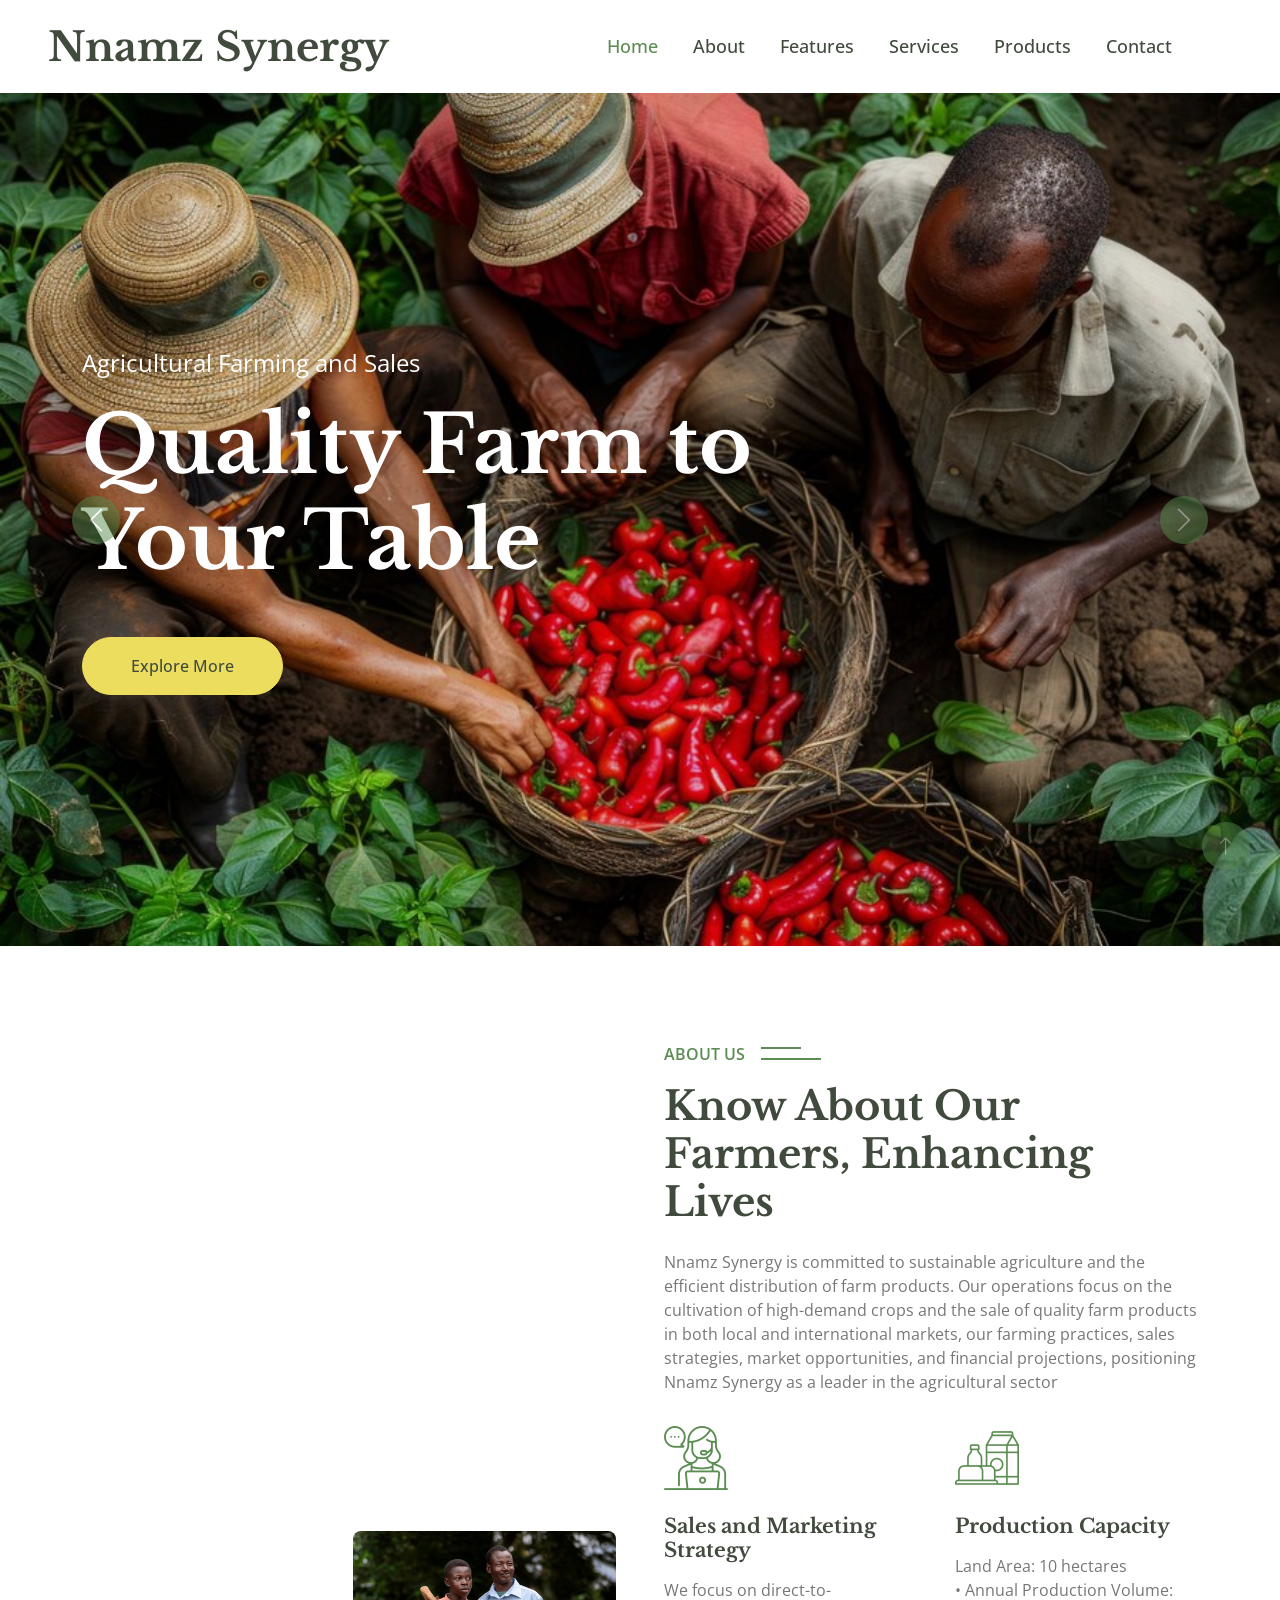
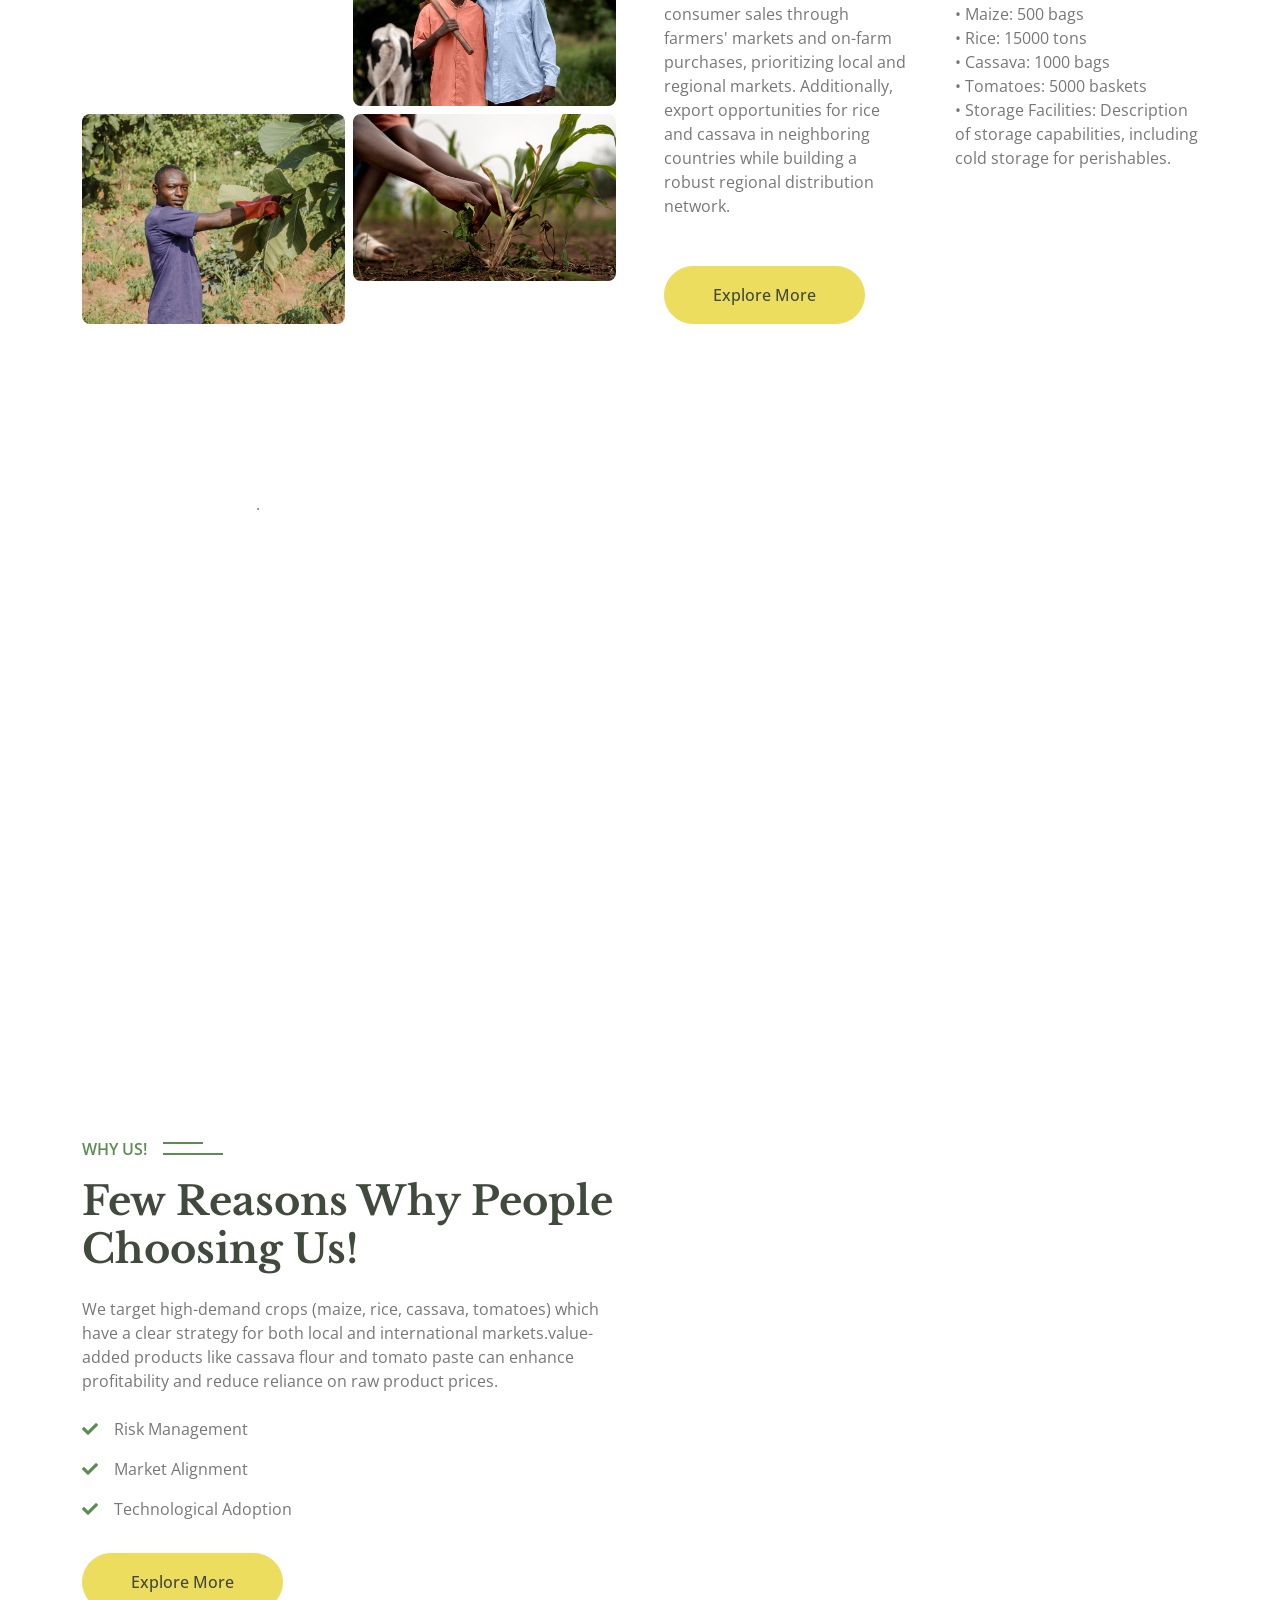
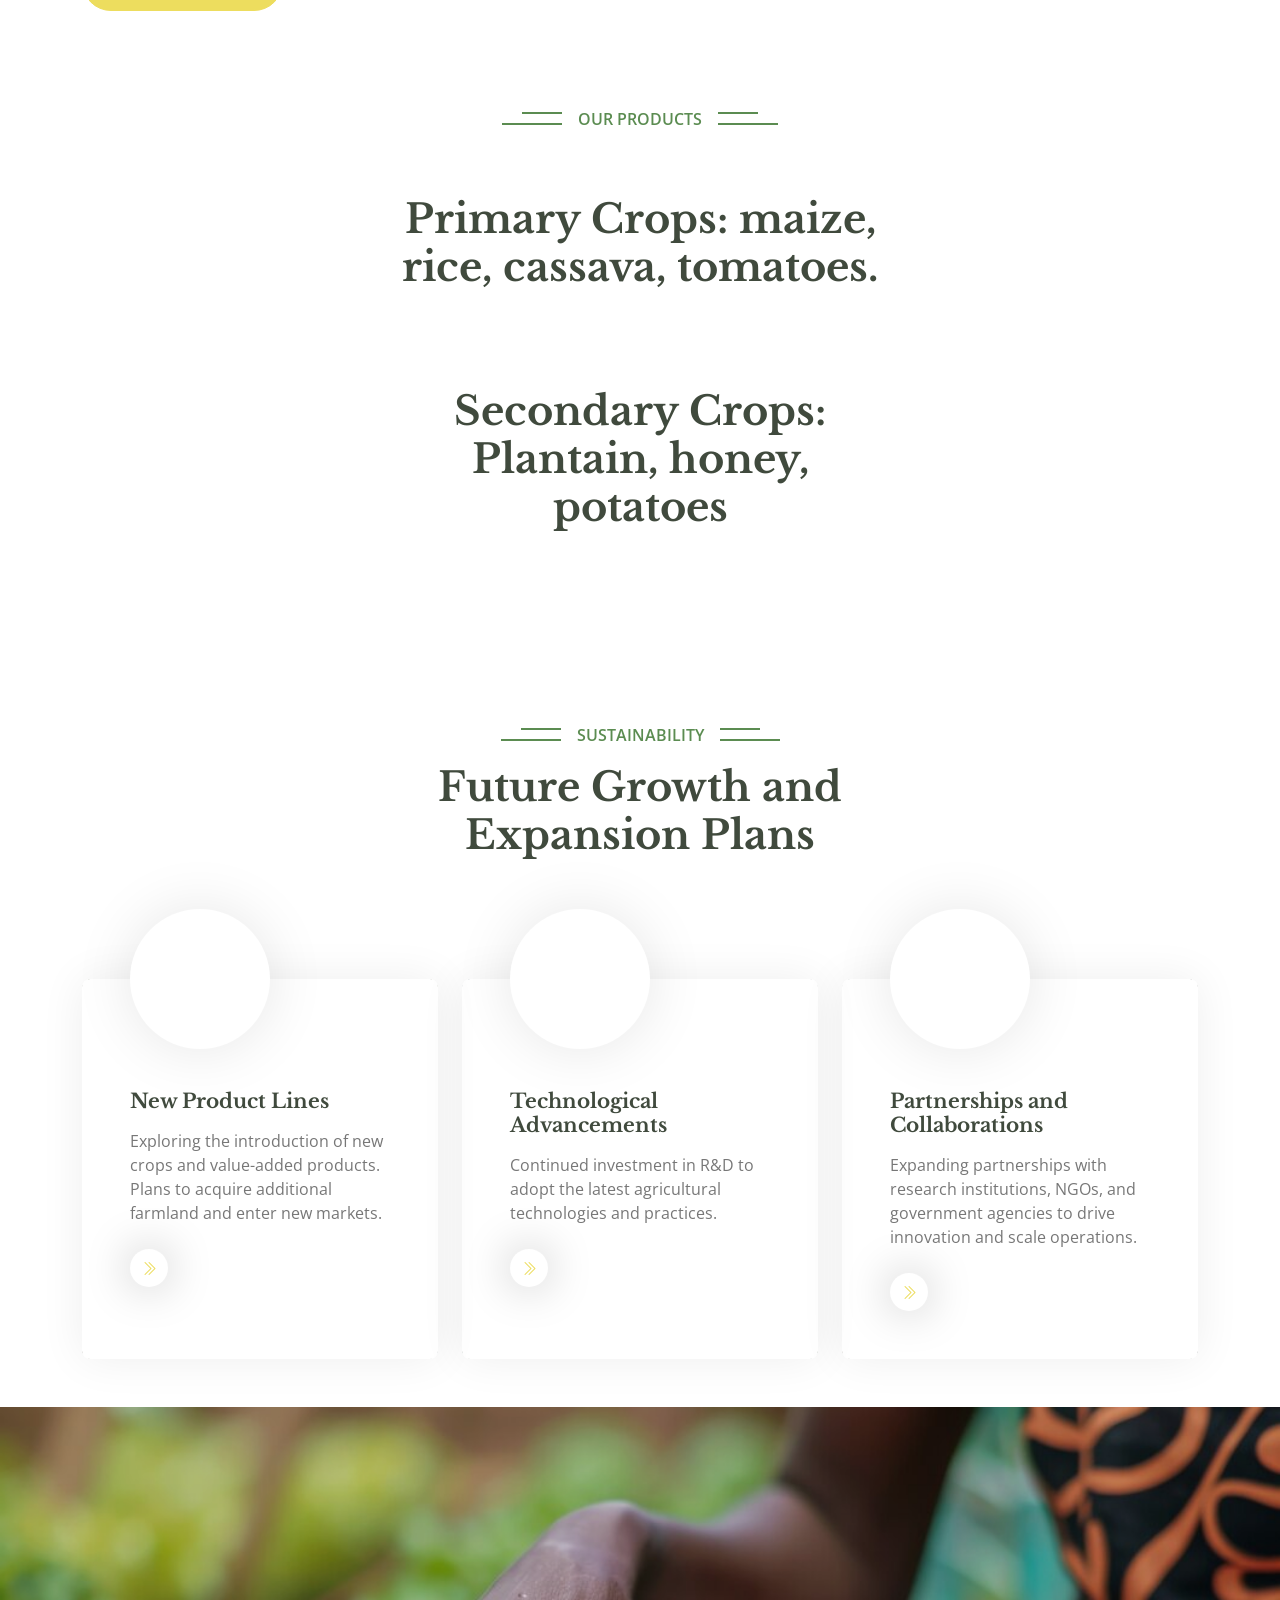
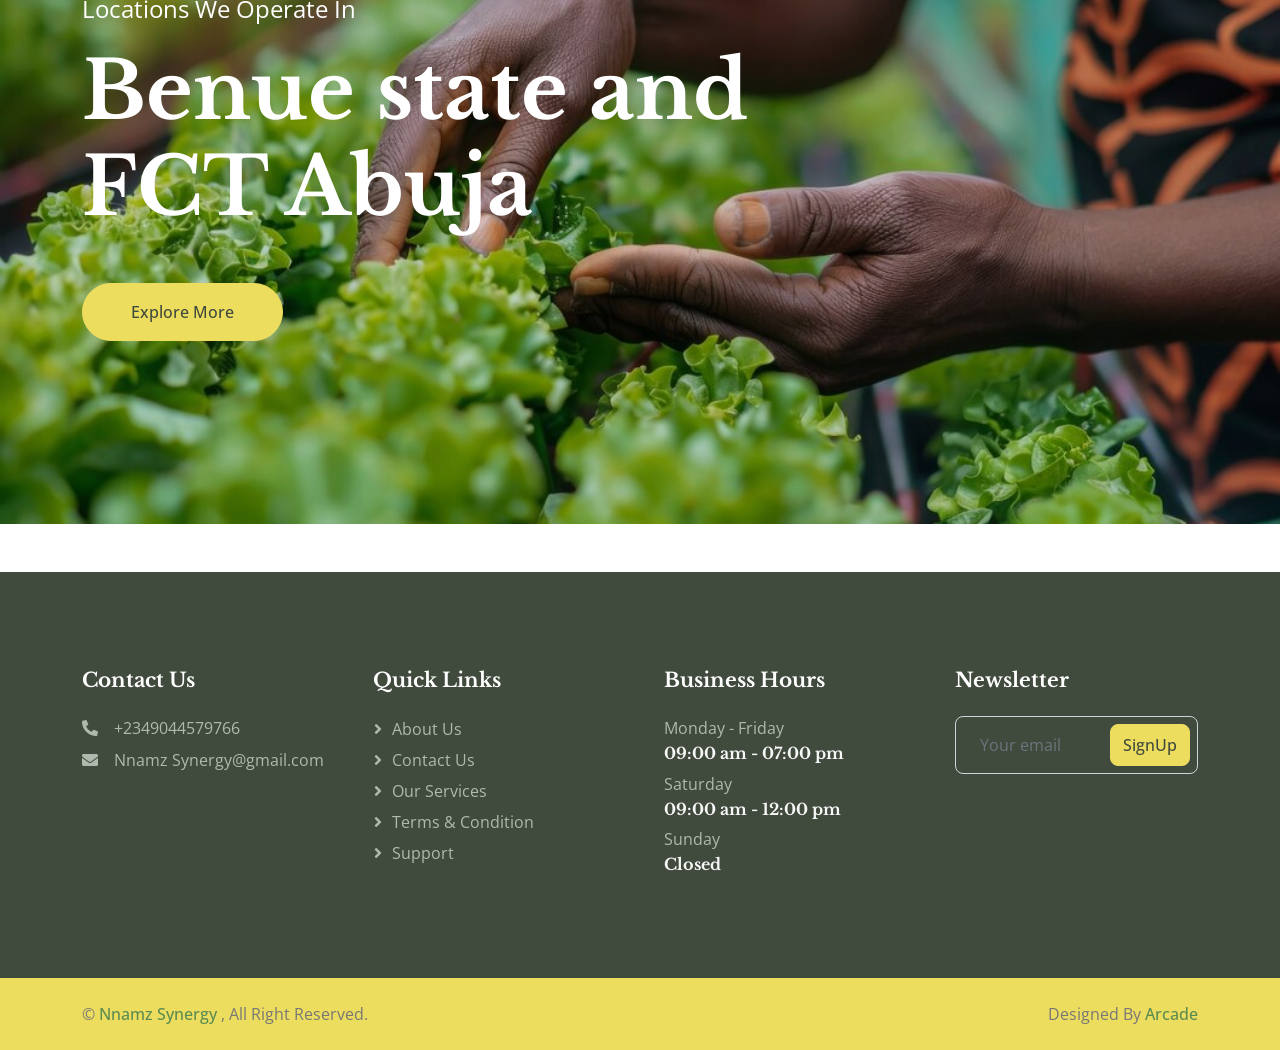
<file: index.html>
<!DOCTYPE html>
<html lang="en">

<head>
    <meta charset="utf-8">
    <title> Nnamz Synergy </title>
    <meta content="width=device-width, initial-scale=1.0" name="viewport">
    <meta content="sustainable agriculture Benue State
    best place to buy farm products in Benue State
organic maize farmers in Benue State
sustainable rice cultivation Benue State
cassava processing company Benue State
honey production Benue State
potato farming in Abuja
agricultural investment opportunities Benue State
    organic farming Benue State
    high-quality farm products Benue State
    maize, rice, cassava, tomatoes Benue State
    plantain, honey, potatoes Benue State
    farm products distribution Benue State
    agricultural products Abuja
    Nnamz Synergy
    Benue State agriculture
    precision farming Benue State
    drip irrigation Benue State
    crop rotation Benue State
    integrated pest management Benue State
    climate-resilient agriculture Benue State
    farm produce Abuja
    agricultural company Benue State
    sustainable farming Nigeria
    Nnamz Synergy farm products " name="keywords">
    <meta content="Nnamz Synergy is committed to sustainable agriculture and the efficient distribution of farm 
    products. Our operations focus on the cultivation of high-demand crops and the sale of quality farm products
     in both local and international markets, our farming practices, sales strategies, 
     market opportunities, and 
    financial projections, positioning Nnamz Synergy as a leader in the agricultural sector." name="description">

    <!-- Favicon -->
    <link href="f7.jpg" rel="icon">

    <!-- Google Web Fonts -->
    <link rel="preconnect" href="https://fonts.googleapis.com">
    <link rel="preconnect" href="https://fonts.gstatic.com" crossorigin>
    <link href="https://fonts.googleapis.com/css2?family=Libre+Baskerville:wght@700&family=Open+Sans:wght@400;500;600&display=swap" rel="stylesheet">   

    <!-- Icon Font Stylesheet -->
    <link href="https://cdnjs.cloudflare.com/ajax/libs/font-awesome/5.10.0/css/all.min.css" rel="stylesheet">
    <link href="https://cdn.jsdelivr.net/npm/bootstrap-icons@1.4.1/font/bootstrap-icons.css" rel="stylesheet">

    <!-- Libraries Stylesheet -->
    <link href="lib/animate/animate.min.css" rel="stylesheet">
    <link href="lib/owlcarousel/assets/owl.carousel.min.css" rel="stylesheet">
    <link href="lib/lightbox/css/lightbox.min.css" rel="stylesheet">

    <!-- Customized Bootstrap Stylesheet -->
    <link href="css/bootstrap.min.css" rel="stylesheet">

    <!-- Template Stylesheet -->
    <link href="css/style.css" rel="stylesheet">
</head>

<body>
    <!-- Spinner Start -->
    <div id="spinner" class="show bg-white position-fixed translate-middle w-100 vh-100 top-50 start-50 d-flex align-items-center justify-content-center">
        <div class="spinner-border text-primary" role="status" style="width: 3rem; height: 3rem;"></div>
    </div>
    <!-- Spinner End -->




    <!-- Navbar Start -->
    <nav class="navbar navbar-expand-lg bg-white navbar-light sticky-top px-4 px-lg-5">
        <a href="index.html" class="navbar-brand d-flex align-items-center">
            <h1 class="m-0">Nnamz Synergy </h1>
        </a>
        <button type="button" class="navbar-toggler me-0" data-bs-toggle="collapse" data-bs-target="#navbarCollapse">
            <span class="navbar-toggler-icon"></span>
        </button>
        <div class="collapse navbar-collapse" id="navbarCollapse">
            <div class="navbar-nav ms-auto p-4 p-lg-0">
                <a href="index.html" class="nav-item nav-link active">Home</a>
                <a href="about.html" class="nav-item nav-link">About</a>
                <a href="feature.html" class="nav-item nav-link">Features</a>
                <a href="service.html" class="nav-item nav-link">Services</a>
                <a href="product.html" class="nav-item nav-link">Products</a>
               
                <a href="contact.html" class="nav-item nav-link">Contact</a>
            </div>
            <div class="border-start ps-4 d-none d-lg-block">
  
            </div>
        </div>
    </nav>
    <!-- Navbar End -->


    <!-- Carousel Start -->
    <div class="container-fluid px-0 mb-5">
        <div id="header-carousel" class="carousel slide" data-bs-ride="carousel">
            <div class="carousel-inner">
                <div class="carousel-item active">
                    <img class="w-100" src="a6.jpg" alt="Image">
                    <div class="carousel-caption">
                        <div class="container">
                            <div class="row justify-content-start">
                                <div class="col-lg-8 text-start">
                                    <p class="fs-4 text-white"  class="animate__animated animate__backInLeft"   >  Agricultural Farming and Sales</p>
                                    <h1 class="display-1 text-white mb-5 animated slideInRight">Quality  Farm to Your Table </h1>
                                    <a href="about.html" class="btn btn-secondary rounded-pill py-3 px-5 animated slideInRight">Explore More</a>
                                </div>
                            </div>
                        </div>
                    </div>
                </div>
                <div class="carousel-item">
                    <img class="w-100" src="s2.jpg" alt="Image">
                    <div class="carousel-caption">
                        <div class="container">
                            <div class="row justify-content-end">
                                <div class="col-lg-8 text-end">
                                    <p class="fs-4 text-white">Fram products that meet standards  </p>
                                    <h1 class="display-1 text-white mb-5 animated slideInRight"> Organic Abundant Harvest </h1>
                                    <a href="about.html" class="btn btn-secondary rounded-pill py-3 px-5 animated slideInLeft">Explore More</a>
                                </div>
                            </div>
                        </div>
                    </div>
                </div>
            </div>
            <button class="carousel-control-prev" type="button" data-bs-target="#header-carousel"
                data-bs-slide="prev">
                <span class="carousel-control-prev-icon" aria-hidden="true"></span>
                <span class="visually-hidden">Previous</span>
            </button>
            <button class="carousel-control-next" type="button" data-bs-target="#header-carousel"
                data-bs-slide="next">
                <span class="carousel-control-next-icon" aria-hidden="true"></span>
                <span class="visually-hidden">Next</span>
            </button>
        </div>
    </div>
    <!-- Carousel End -->


    <!-- About Start -->
    <div class="container-xxl py-5">
        <div class="container">
            <div class="row g-5 align-items-end">
                <div class="col-lg-6">
                    <div class="row g-2">
                        <div class="col-6 position-relative wow fadeIn" data-wow-delay="0.7s">
                            
                        </div>
                        <div class="col-6 wow fadeIn" data-wow-delay="0.1s">
                            <img class="img-fluid rounded" src="f5.jpg">
                        </div>
                        <div class="col-6 wow fadeIn" data-wow-delay="0.3s">
                            <img class="img-fluid rounded" src="a8.jpg">
                        </div>
                        <div class="col-6 wow fadeIn" data-wow-delay="0.5s">
                            <img class="img-fluid rounded" src="f3.jpg">
                        </div>
                    </div>
                </div>
                <div class="col-lg-6 wow fadeIn" data-wow-delay="0.5s">
                    <p class="section-title bg-white text-start text-primary pe-3">About Us</p>
                    <h1 class="mb-4">Know About Our Farmers, Enhancing Lives</h1>
                    <p class="mb-4">Nnamz Synergy is committed to sustainable agriculture and the efficient distribution of farm 
                        products. Our operations focus on the cultivation of high-demand crops and the sale of quality farm products
                         in both local and international markets, our farming practices, sales strategies, 
                         market opportunities, and 
                        financial projections, positioning Nnamz Synergy as a leader in the agricultural sector </p>
                    <div class="row g-5 pt-2 mb-5">
                        <div class="col-sm-6">
                            <img class="img-fluid mb-4" src="img/service.png" alt="">
                            <h5 class="mb-3"> Sales and Marketing Strategy</h5>
                            <span>We focus on direct-to-consumer sales through farmers' markets and on-farm purchases, prioritizing local and regional markets. Additionally, export opportunities for rice and cassava in
                                 neighboring countries while building a robust regional distribution network. </span>
                        </div>
                        <div class="col-sm-6">
                            <img class="img-fluid mb-4" src="img/product.png" alt="">
                            <h5 class="mb-3"> Production Capacity </h5>
                            <span>Land Area: 10 hectares <br> 
                                •	Annual Production Volume: <br> 
                                •	Maize: 500 bags<br> 
                                •	Rice: 15000 tons<br> 
                                •	Cassava: 1000 bags<br> 
                                •	Tomatoes: 5000 baskets<br> 
                                •	Storage Facilities: Description of storage capabilities, including cold storage for perishables.
                             </span>
                        </div>
                    </div>
                    <a class="btn btn-secondary rounded-pill py-3 px-5" href="about.html">Explore More</a>
                </div>
            </div>
        </div>
    </div>
    <!-- About End -->
 <!-- Banner Start -->
 <div class="container-fluid banner my-5 py-5" data-parallax="scroll" data-image-src="f4.jpg  ">
    <div class="container py-5">
        <div class="row g-5">
            <div class="col-lg-6 wow fadeIn" data-wow-delay="0.3s">
                <div class="row g-4 align-items-center">
                    <div class="col-sm-4">
                       
                    </div>.
                    <div class="col-sm-8">
                        <h2 class="text-white mb-3">Competitive Advantage </h2>
                           <br>
                           <p class="text-white mb-4"> Quality Assurance: Strict adherence to quality control measures to ensure premium product quality.
                           <br> •	Sustainability: Commitment to eco-friendly farming practices that appeal to environmentally conscious consumers.
                           <br> •	Innovation: Adoption of modern agricultural technologies to maximize efficiency and yield.
                           <br>  •	Market Access: Strong distribution networks and partnerships that enhance market penetration.  </p>
                      
                    </div>
                </div>
            </div>
            <div class="col-lg-6 wow fadeIn" data-wow-delay="0.5s">
                <div class="row g-4 align-items-center">
                    <div class="col-sm-4">
            
                    </div>
                    <div class="col-sm-8">
                        <h2 class="text-white mb-3">Risk Management
                        </h2>
                        <p class="text-white mb-4">
                            •	Agricultural Risks: Implementing crop insurance and diversifying crop portfolio to mitigate the impact of pests, diseases, and adverse weather conditions.
<br>•	Market Risks: Strategies to address market volatility, including futures contracts and long-term agreements with buyers.
<br> •	Operational Risks: Regular maintenance of equipment and infrastructure to minimize downtime and ensure smooth operations.
                        </p>
                      
                    </div>
                </div>
            </div>
        </div>
    </div>
</div>
<!-- Banner End -->


    <!-- Features Start -->
    <div class="container-xxl py-5">
        <div class="container">
            <div class="row g-5 align-items-center">
                <div class="col-lg-6 wow fadeInUp" data-wow-delay="0.1s">
                    <p class="section-title bg-white text-start text-primary pe-3">Why Us!</p>
                    <h1 class="mb-4">Few Reasons Why People Choosing Us!</h1>
                    <p class="mb-4"> We target high-demand crops (maize, rice, cassava, tomatoes) which have a  clear strategy for both local and international markets.value-added products like cassava flour and tomato paste can enhance profitability and reduce reliance on raw product prices. </p>
                    <p><i class="fa fa-check text-primary me-3"></i>Risk Management </p>
                    <p><i class="fa fa-check text-primary me-3"></i>Market Alignment </p>
                    <p><i class="fa fa-check text-primary me-3"></i>Technological Adoption </p>
                    <a class="btn btn-secondary rounded-pill py-3 px-5 mt-3" href="about.html">Explore More</a>
                </div>
               
    <!-- Features End -->
<!-- Product Start -->
<div class="container-xxl py-5">
    <div class="container">
        <div class="text-center mx-auto wow fadeInUp" data-wow-delay="0.1s" style="max-width: 500px;">
            <p class="section-title bg-white text-center text-primary px-3">Our Products</p>
            <h1 class="mb-5">
               <br>  Primary Crops: maize, rice, cassava, tomatoes.
                <br> <br><BR> 	Secondary Crops: Plantain, honey, potatoes 


            </h1>
        </div>
        
                </div>
            </div>
        </div>
    </div>
</div>
<!-- Product End -->

   

    <!-- Service Start -->
    <div class="container-xxl py-5">
        <div class="container">
            <div class="text-center mx-auto pb-4 wow fadeInUp" data-wow-delay="0.1s" style="max-width: 500px;">
                <p class="section-title bg-white text-center text-primary px-3">Sustainability</p>
                <h1 class="mb-5">Future Growth and Expansion Plans  </h1>
            </div>
            <div class="row gy-5 gx-4">
                <div class="col-lg-4 col-md-6 pt-5 wow fadeInUp" data-wow-delay="0.1s">
                    <div class="service-item d-flex h-100">
                        <div class="service-img">
                            <img class="img-fluid" src="f6.jpg" alt="">
                        </div>
                        <div class="service-text p-5 pt-0">
                            <div class="service-icon">
                               
                            </div>
                            <h5 class="mb-3">New Product Lines </h4>
                            <p class="mb-4"> Exploring the introduction of new crops and value-added products. Plans to acquire additional farmland and enter new markets. </p>
                            <a class="btn btn-square rounded-circle" href="about.html"><i class="bi bi-chevron-double-right"></i></a>
                        </div>
                    </div>
                </div>
                <div class="col-lg-4 col-md-6 pt-5 wow fadeInUp" data-wow-delay="0.3s">
                    <div class="service-item d-flex h-100">
                        <div class="service-img">
                            <img class="img-fluid" src="f7.jpg" alt="">
                        </div>
                        <div class="service-text p-5 pt-0">
                            <div class="service-icon">
                               
                            </div>
                            <h5 class="mb-3">Technological Advancements </h5>
                            <p class="mb-4">Continued investment in R&D to adopt the latest agricultural technologies and practices.   </p>
                            <a class="btn btn-square rounded-circle" href="about.html"><i class="bi bi-chevron-double-right"></i></a>
                        </div>
                    </div>
                </div>
                <div class="col-lg-4 col-md-6 pt-5 wow fadeInUp" data-wow-delay="0.5s">
                    <div class="service-item d-flex h-100">
                        <div class="service-img">
                            <img class="img-fluid" src="f4.jpg" alt="">
                        </div>
                        <div class="service-text p-5 pt-0">
                            <div class="service-icon">
                                
                            </div>
                            <h5 class="mb-3">Partnerships and Collaborations  </h5>
                            <p class="mb-4"> Expanding partnerships with research institutions, NGOs, and government agencies to drive innovation and scale operations.   </p>
                            <a class="btn btn-square rounded-circle" href="about.html"><i class="bi bi-chevron-double-right"></i></a>
                        </div>
                    </div>
                </div>
            </div>
        </div>
    </div>
    <!-- Service End -->


    <!-- Carousel Start -->
    <div class="container-fluid px-0 mb-5">
        <div id="header-carousel" class="carousel slide" data-bs-ride="carousel">
            <div class="carousel-inner">
                <div class="carousel-item active">
                    <img class="w-100" src="a5.jpg" alt="Image">
                    <div class="carousel-caption">
                        <div class="container">
                            <div class="row justify-content-start">
                                <div class="col-lg-8 text-start">
                                    <p class="fs-4 text-white">  Locations We Operate In </p>
                                    <h1 class="display-1 text-white mb-5 animated slideInRight">Benue state and FCT Abuja </h1>
                                    <a href="about.html" class="btn btn-secondary rounded-pill py-3 px-5 animated slideInRight">Explore More</a>
                                </div>
                            </div>
                        </div>
                    </div>
                </div>
                
                            </div>
                        </div>
                    </div>
                </div>
            </div>
           
        </div>
    </div>
    <!-- Carousel End -->


   
    




    <!-- Footer Start -->
    <div class="container-fluid bg-dark footer mt-5 py-5 wow fadeIn" data-wow-delay="0.1s">
        <div class="container py-5">
            <div class="row g-5">
                <div class="col-lg-3 col-md-6">
                    <h5 class="text-white mb-4">Contact Us </h5>
                  
                    <p class="mb-2"><i class="fa fa-phone-alt me-3"></i>+2349044579766</p>
                    <p class="mb-2"><i class="fa fa-envelope me-3"></i>Nnamz Synergy@gmail.com</p>
                    <div class="d-flex pt-3">
                       
                    </div>
                </div>
                <div class="col-lg-3 col-md-6">
                    <h5 class="text-white mb-4">Quick Links</h5>
                    <a class="btn btn-link" href="">About Us</a>
                    <a class="btn btn-link" href="">Contact Us</a>
                    <a class="btn btn-link" href="">Our Services</a>
                    <a class="btn btn-link" href="">Terms & Condition</a>
                    <a class="btn btn-link" href="">Support</a>
                </div>
                <div class="col-lg-3 col-md-6">
                    <h5 class="text-white mb-4">Business Hours</h5>
                    <p class="mb-1">Monday - Friday</p>
                    <h6 class="text-light">09:00 am - 07:00 pm</h6>
                    <p class="mb-1">Saturday</p>
                    <h6 class="text-light">09:00 am - 12:00 pm</h6>
                    <p class="mb-1">Sunday</p>
                    <h6 class="text-light">Closed</h6>
                </div>
                <div class="col-lg-3 col-md-6">
                    <h5 class="text-white mb-4">Newsletter</h5>

                    <div class="position-relative w-100">
                        <input class="form-control bg-transparent w-100 py-3 ps-4 pe-5" type="text" placeholder="Your email">
                        <button type="button" class="btn btn-secondary py-2 position-absolute top-0 end-0 mt-2 me-2">SignUp</button>
                    </div>
                </div>
            </div>
        </div>
    </div>
    <!-- Footer End -->


    <!-- Copyright Start -->
    <div class="container-fluid bg-secondary text-body copyright py-4">
        <div class="container">
            <div class="row">
                <div class="col-md-6 text-center text-md-start mb-3 mb-md-0">
                    &copy; <a class="fw-semi-bold" href="#">Nnamz Synergy </a>, All Right Reserved.
                </div>
                <div class="col-md-6 text-center text-md-end">
                    <!--/*** This template is free as long as you keep the footer author’s credit link/attribution link/backlink. If you'd like to use the template without the footer author’s credit link/attribution link/backlink, you can purchase the Credit Removal License from "https://htmlcodex.com/credit-removal". Thank you for your support. ***/-->
                    Designed By <a class="fw-semi-bold" href="https://arcade.name.ng/">Arcade </a>
                </div>
            </div>
        </div>
    </div>
    <!-- Copyright End -->


    <!-- Back to Top -->
    <a href="#" class="btn btn-lg btn-primary btn-lg-square rounded-circle back-to-top"><i class="bi bi-arrow-up"></i></a>


    <!-- JavaScript Libraries -->
    <script src="https://code.jquery.com/jquery-3.4.1.min.js"></script>
    <script src="https://cdn.jsdelivr.net/npm/bootstrap@5.0.0/dist/js/bootstrap.bundle.min.js"></script>
    <script src="lib/wow/wow.min.js"></script>
    <script src="lib/easing/easing.min.js"></script>
    <script src="lib/waypoints/waypoints.min.js"></script>
    <script src="lib/owlcarousel/owl.carousel.min.js"></script>
    <script src="lib/counterup/counterup.min.js"></script>
    <script src="lib/parallax/parallax.min.js"></script>
    <script src="lib/lightbox/js/lightbox.min.js"></script>

    <!-- Template Javascript -->
    <script src="js/main.js"></script>
</body>

</html>
</file>
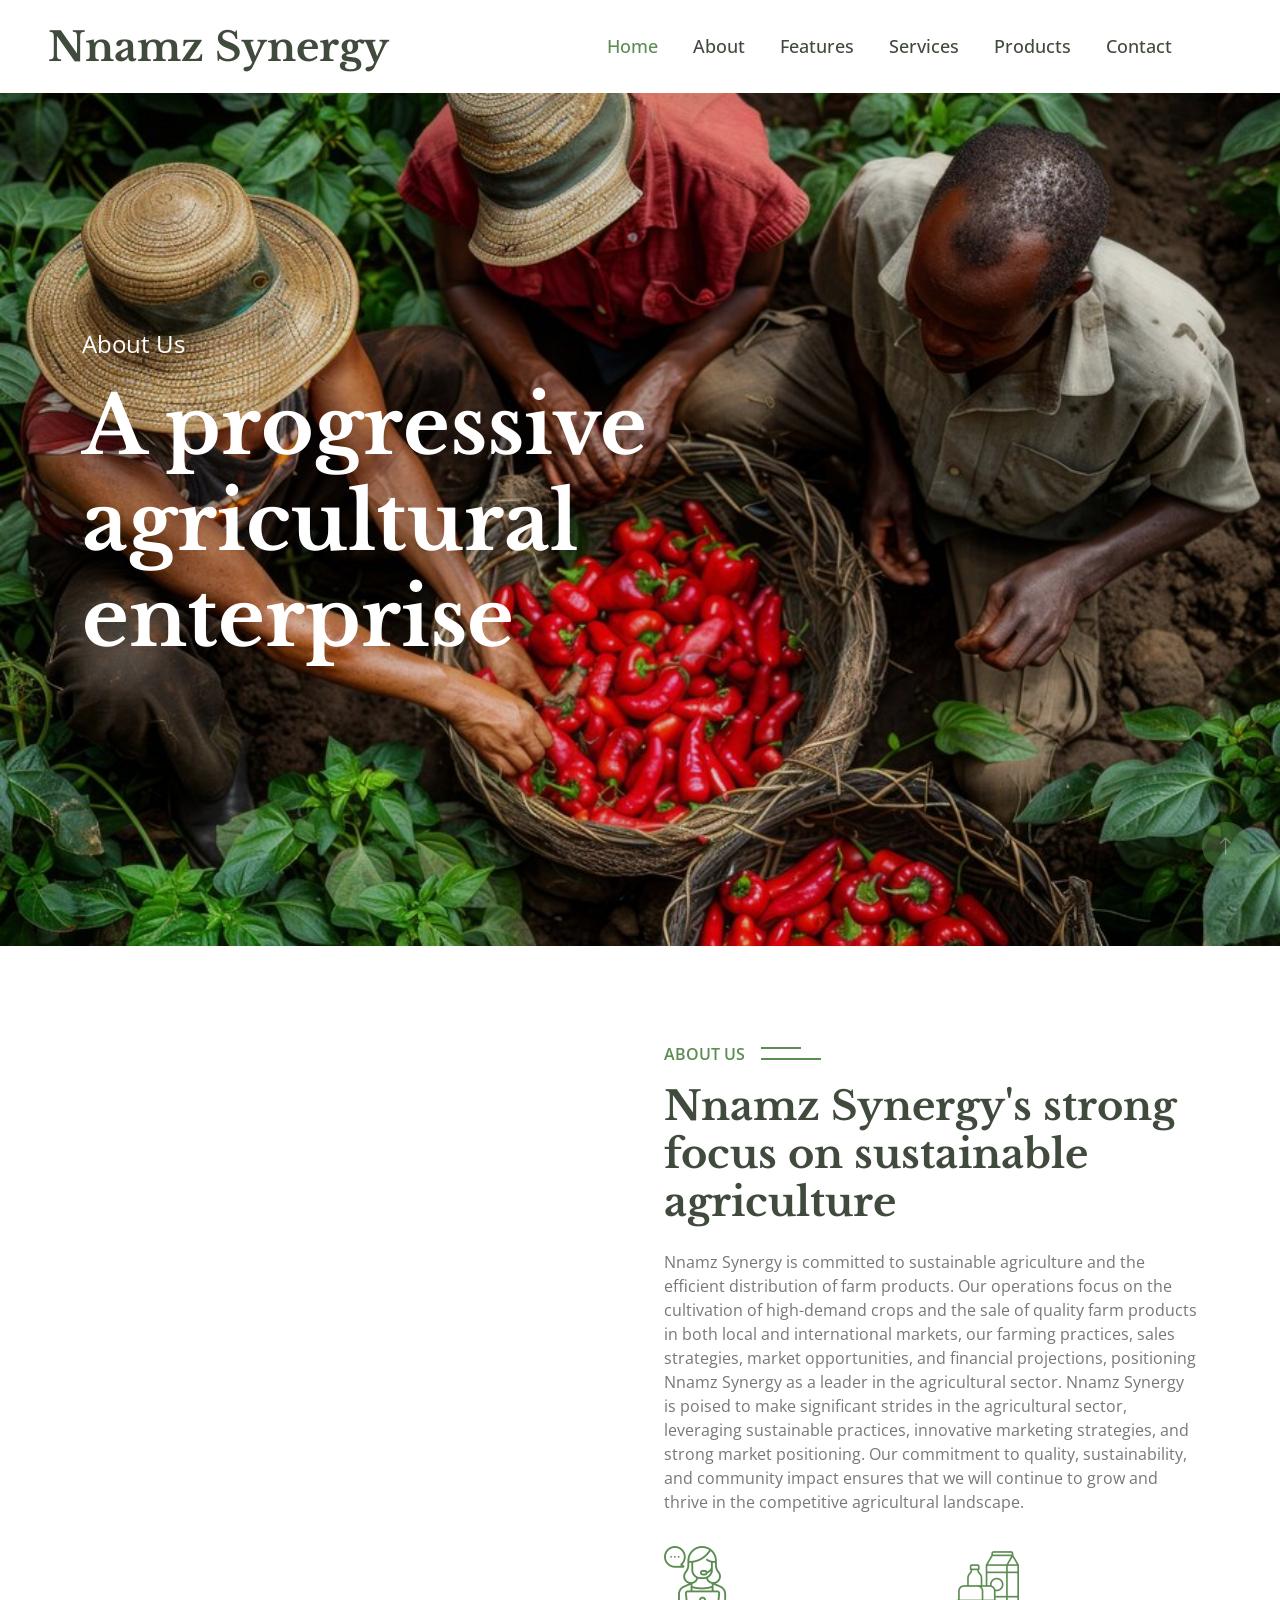
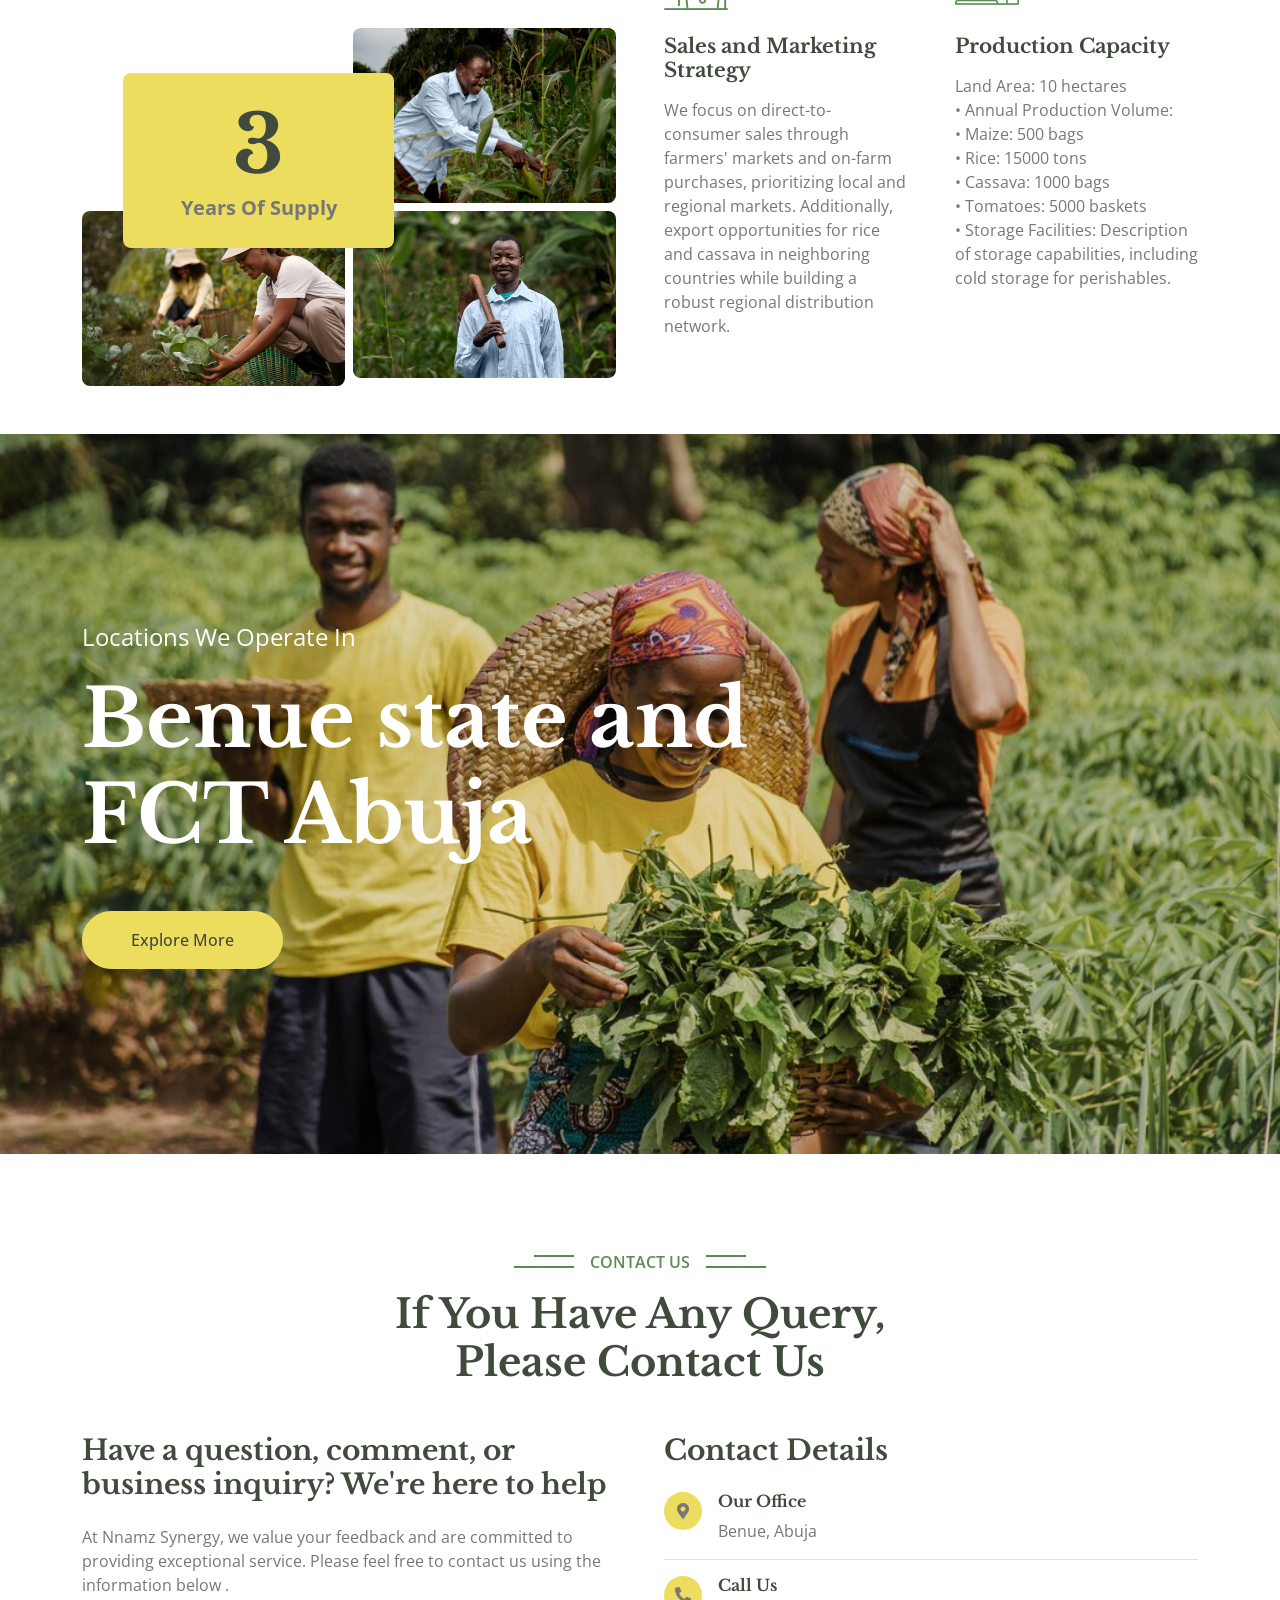
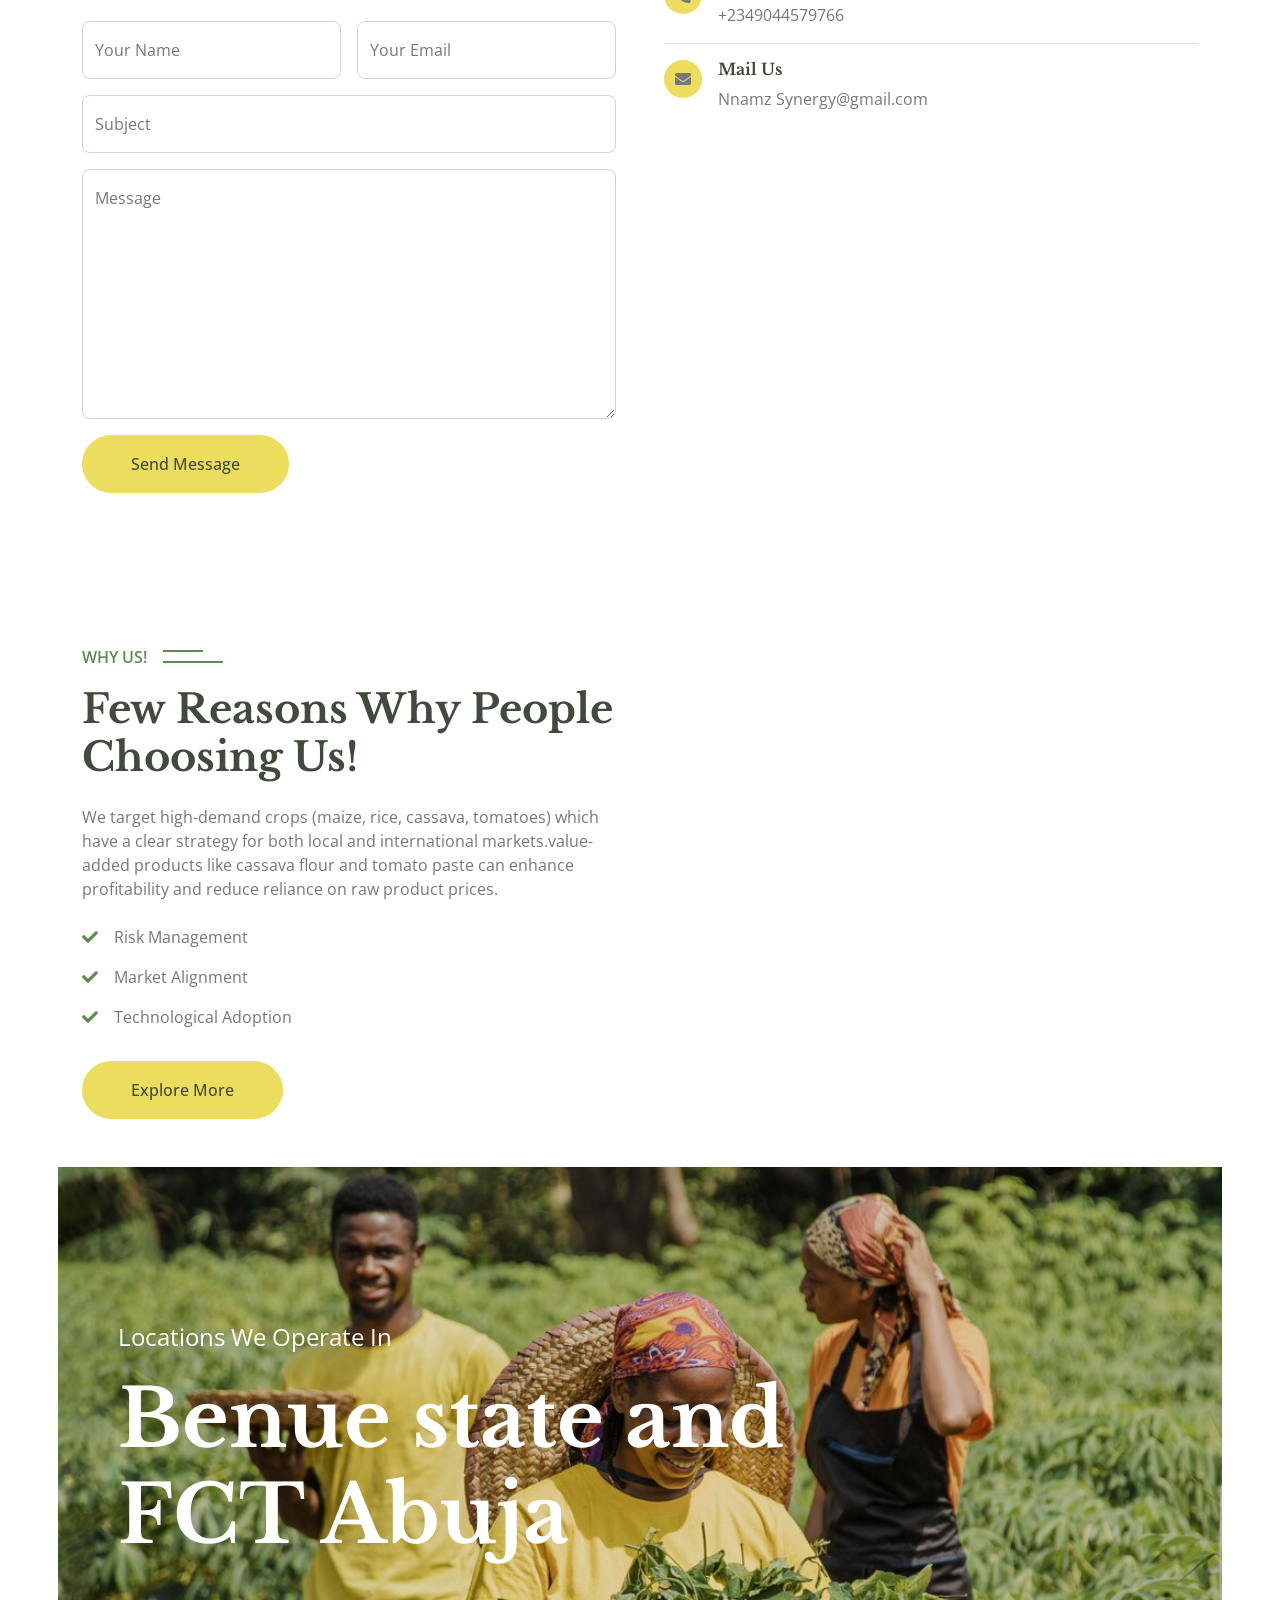
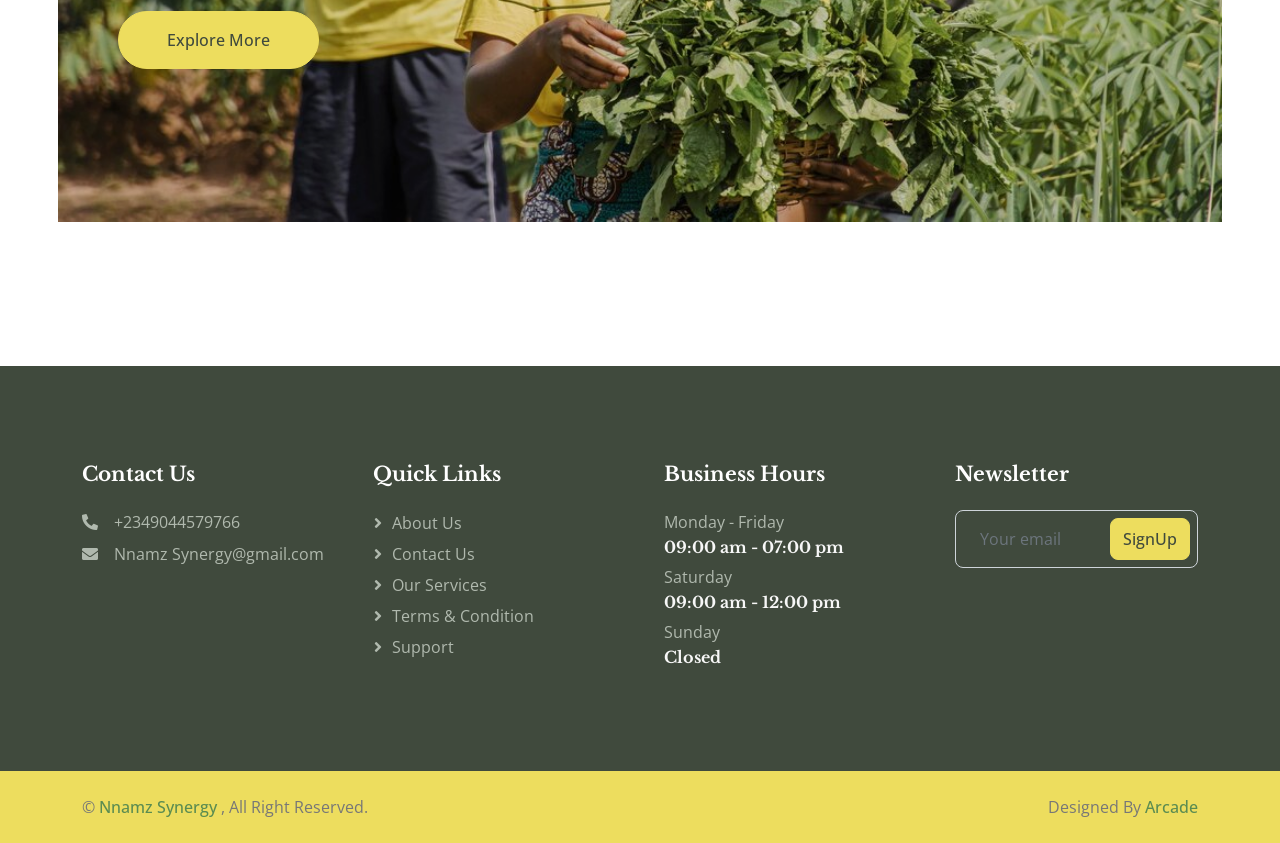
<file: about.html>
<!DOCTYPE html>
<html lang="en">

<head>
    <meta charset="utf-8">
    <title> Nnamz Synergy </title>
    <meta content="width=device-width, initial-scale=1.0" name="viewport">
    <meta content="sustainable agriculture Benue State
    best place to buy farm products in Benue State
organic maize farmers in Benue State
sustainable rice cultivation Benue State
cassava processing company Benue State
honey production Benue State
potato farming in Abuja
agricultural investment opportunities Benue State
    organic farming Benue State
    high-quality farm products Benue State
    maize, rice, cassava, tomatoes Benue State
    plantain, honey, potatoes Benue State
    farm products distribution Benue State
    agricultural products Abuja
    Nnamz Synergy
    Benue State agriculture
    precision farming Benue State
    drip irrigation Benue State
    crop rotation Benue State
    integrated pest management Benue State
    climate-resilient agriculture Benue State
    farm produce Abuja
    agricultural company Benue State
    sustainable farming Nigeria
    Nnamz Synergy farm products " name="keywords">
    <meta content="Nnamz Synergy is committed to sustainable agriculture and the efficient distribution of farm 
    products. Our operations focus on the cultivation of high-demand crops and the sale of quality farm products
     in both local and international markets, our farming practices, sales strategies, 
     market opportunities, and 
    financial projections, positioning Nnamz Synergy as a leader in the agricultural sector." name="description">

    <!-- Favicon -->
    <link href="f7.jpg" rel="icon">

    <!-- Google Web Fonts -->
    <link rel="preconnect" href="https://fonts.googleapis.com">
    <link rel="preconnect" href="https://fonts.gstatic.com" crossorigin>
    <link href="https://fonts.googleapis.com/css2?family=Libre+Baskerville:wght@700&family=Open+Sans:wght@400;500;600&display=swap" rel="stylesheet">   

    <!-- Icon Font Stylesheet -->
    <link href="https://cdnjs.cloudflare.com/ajax/libs/font-awesome/5.10.0/css/all.min.css" rel="stylesheet">
    <link href="https://cdn.jsdelivr.net/npm/bootstrap-icons@1.4.1/font/bootstrap-icons.css" rel="stylesheet">

    <!-- Libraries Stylesheet -->
    <link href="lib/animate/animate.min.css" rel="stylesheet">
    <link href="lib/owlcarousel/assets/owl.carousel.min.css" rel="stylesheet">
    <link href="lib/lightbox/css/lightbox.min.css" rel="stylesheet">

    <!-- Customized Bootstrap Stylesheet -->
    <link href="css/bootstrap.min.css" rel="stylesheet">

    <!-- Template Stylesheet -->
    <link href="css/style.css" rel="stylesheet">
</head>

<body>
    <!-- Spinner Start -->
    <div id="spinner" class="show bg-white position-fixed translate-middle w-100 vh-100 top-50 start-50 d-flex align-items-center justify-content-center">
        <div class="spinner-border text-primary" role="status" style="width: 3rem; height: 3rem;"></div>
    </div>
    <!-- Spinner End -->




    <!-- Navbar Start -->
    <nav class="navbar navbar-expand-lg bg-white navbar-light sticky-top px-4 px-lg-5">
        <a href="index.html" class="navbar-brand d-flex align-items-center">
            <h1 class="m-0">Nnamz Synergy </h1>
        </a>
        <button type="button" class="navbar-toggler me-0" data-bs-toggle="collapse" data-bs-target="#navbarCollapse">
            <span class="navbar-toggler-icon"></span>
        </button>
        <div class="collapse navbar-collapse" id="navbarCollapse">
            <div class="navbar-nav ms-auto p-4 p-lg-0">
                <a href="index.html" class="nav-item nav-link active">Home</a>
                <a href="about.html" class="nav-item nav-link">About</a>
                <a href="feature.html" class="nav-item nav-link">Features</a>
                <a href="service.html" class="nav-item nav-link">Services</a>
                <a href="product.html" class="nav-item nav-link">Products</a>
               
                <a href="contact.html" class="nav-item nav-link">Contact</a>
            </div>
            <div class="border-start ps-4 d-none d-lg-block">
  
            </div>
        </div>
    </nav>
    <!-- Navbar End -->
      <!-- Carousel Start -->
    <div class="container-fluid px-0 mb-5">
        <div id="header-carousel" class="carousel slide" data-bs-ride="carousel">
            <div class="carousel-inner">
                <div class="carousel-item active">
                    <img class="w-100" src="a6.jpg" alt="Image">
                    <div class="carousel-caption">
                        <div class="container">
                            <div class="row justify-content-start">
                                <div class="col-lg-8 text-start">
                                    <p class="fs-4 text-white">About Us </p>
                                    <h1 class="display-1 text-white mb-5 animated slideInRight">A progressive agricultural enterprise </h1>
                                   
                                </div>
                            </div>
                        </div>
                    </div>
                </div>
                
                            </div>
                        </div>
                    </div>
                </div>
            </div>
           
        </div>
    </div>
    <!-- Carousel End -->


    <!-- About Start -->
    <div class="container-xxl py-5">
        <div class="container">
            <div class="row g-5 align-items-end">
                <div class="col-lg-6">
                    <div class="row g-2">
                        <div class="col-6 position-relative wow fadeIn" data-wow-delay="0.7s">
                            <div class="about-experience bg-secondary rounded">
                                <h1 class="display-1 mb-0">3</h1>
                                <small class="fs-5 fw-bold">Years Of Supply </small>
                            </div>
                        </div>
                        <div class="col-6 wow fadeIn" data-wow-delay="0.1s">
                            <img class="img-fluid rounded" src="s1.avif">
                        </div>
                        <div class="col-6 wow fadeIn" data-wow-delay="0.3s">
                            <img class="img-fluid rounded" src="s3.jpg">
                        </div>
                        <div class="col-6 wow fadeIn" data-wow-delay="0.5s">
                            <img class="img-fluid rounded" src="f6.jpg">
                        </div>
                    </div>
                </div>
                <div class="col-lg-6 wow fadeIn" data-wow-delay="0.5s">
                    <p class="section-title bg-white text-start text-primary pe-3">About Us</p>
                    <h1 class="mb-4">Nnamz Synergy's strong focus on sustainable agriculture </h1>
                    <p class="mb-4">Nnamz Synergy is committed to sustainable agriculture and the efficient distribution of farm 
                        products. Our operations focus on the cultivation of high-demand crops and the sale of quality farm products
                         in both local and international markets, our farming practices, sales strategies, 
                         market opportunities, and 
                        financial projections, positioning Nnamz Synergy as a leader in the agricultural sector. Nnamz Synergy is poised to make significant strides in the agricultural sector, leveraging sustainable practices, innovative marketing strategies, and strong market positioning. Our commitment to quality, sustainability, and community impact ensures that we will continue to grow and thrive in the competitive agricultural landscape.</p>
                    <div class="row g-5 pt-2 mb-5">
                        <div class="col-sm-6">
                            <img class="img-fluid mb-4" src="img/service.png" alt="">
                            <h5 class="mb-3"> Sales and Marketing Strategy</h5>
                            <span>We focus on direct-to-consumer sales through farmers' markets and on-farm purchases, prioritizing local and regional markets. Additionally, export opportunities for rice and cassava in
                                 neighboring countries while building a robust regional distribution network. </span>
                        </div>
                        <div class="col-sm-6">
                            <img class="img-fluid mb-4" src="img/product.png" alt="">
                            <h5 class="mb-3"> Production Capacity </h5>
                            <span>Land Area: 10 hectares <br> 
                                •	Annual Production Volume: <br> 
                                •	Maize: 500 bags<br> 
                                •	Rice: 15000 tons<br> 
                                •	Cassava: 1000 bags<br> 
                                •	Tomatoes: 5000 baskets<br> 
                                •	Storage Facilities: Description of storage capabilities, including cold storage for perishables.
                             </span>
                        </div>
                    </div>
                    
                </div>
            </div>
        </div>
    </div>
    <!-- About End -->
 <!-- Carousel Start -->
 <div class="container-fluid px-0 mb-5">
    <div id="header-carousel" class="carousel slide" data-bs-ride="carousel">
        <div class="carousel-inner">
            <div class="carousel-item active">
                <img class="w-100" src="a1.jpg" alt="Image">
                <div class="carousel-caption">
                    <div class="container">
                        <div class="row justify-content-start">
                            <div class="col-lg-8 text-start">
                                <p class="fs-4 text-white">  Locations We Operate In </p>
                                <h1 class="display-1 text-white mb-5 animated slideInRight">Benue state and FCT Abuja </h1>
                                <a href="about.html" class="btn btn-secondary rounded-pill py-3 px-5 animated slideInRight">Explore More</a>
                            </div>
                        </div>
                    </div>
                </div>
            </div>
            
                        </div>
                    </div>
                </div>
            </div>
        </div>
       
    </div>
</div>
<!-- Carousel End -->
  <!-- Contact Start -->
  <div class="container-xxl py-5">
    <div class="container">
        <div class="text-center mx-auto wow fadeInUp" data-wow-delay="0.1s" style="max-width: 500px;">
            <p class="section-title bg-white text-center text-primary px-3">Contact Us</p>
            <h1 class="mb-5">If You Have Any Query, Please Contact Us</h1>
        </div>
        <div class="row g-5">
            <div class="col-lg-6 wow fadeInUp" data-wow-delay="0.1s">
                <h3 class="mb-4">Have a question, comment, or business inquiry? We're here to help </h3>
                <p class="mb-4">At Nnamz Synergy, we value your feedback and are committed to providing exceptional service. Please feel free to contact us using the information below </a>.</p>
                <form>
                    <div class="row g-3">
                        <div class="col-md-6">
                            <div class="form-floating">
                                <input type="text" class="form-control" id="name" placeholder="Your Name">
                                <label for="name">Your Name</label>
                            </div>
                        </div>
                        <div class="col-md-6">
                            <div class="form-floating">
                                <input type="email" class="form-control" id="email" placeholder="Your Email">
                                <label for="email">Your Email</label>
                            </div>
                        </div>
                        <div class="col-12">
                            <div class="form-floating">
                                <input type="text" class="form-control" id="subject" placeholder="Subject">
                                <label for="subject">Subject</label>
                            </div>
                        </div>
                        <div class="col-12">
                            <div class="form-floating">
                                <textarea class="form-control" placeholder="Leave a message here" id="message" style="height: 250px"></textarea>
                                <label for="message">Message</label>
                            </div>
                        </div>
                        <div class="col-12">
                            <button class="btn btn-secondary rounded-pill py-3 px-5" type="submit">Send Message</button>
                        </div>
                    </div>
                </form>
            </div>
            <div class="col-lg-6 wow fadeInUp" data-wow-delay="0.5s">
                <h3 class="mb-4">Contact Details</h3>
                <div class="d-flex border-bottom pb-3 mb-3">
                    <div class="flex-shrink-0 btn-square bg-secondary rounded-circle">
                        <i class="fa fa-map-marker-alt text-body"></i>
                    </div>
                    <div class="ms-3">
                        <h6>Our Office</h6>
                        <span>Benue, Abuja </span>
                    </div>
                </div>
                <div class="d-flex border-bottom pb-3 mb-3">
                    <div class="flex-shrink-0 btn-square bg-secondary rounded-circle">
                        <i class="fa fa-phone-alt text-body"></i>
                    </div>
                    <div class="ms-3">
                        <h6>Call Us</h6>
                        <span>+2349044579766 </span>
                    </div>
                </div>
                <div class="d-flex border-bottom-0 pb-3 mb-3">
                    <div class="flex-shrink-0 btn-square bg-secondary rounded-circle">
                        <i class="fa fa-envelope text-body"></i>
                    </div>
                    <div class="ms-3">
                        <h6>Mail Us</h6>
                        <span> Nnamz Synergy@gmail.com</span>
                    </div>
                </div>

             
                <iframe class="w-100 rounded" src="https://www.google.com/maps/embed?pb=!1m18!1m12!1m3!1d3985.557895339833!2d8.52843825!3d7.3314826!2m3!1f0!2f0!3f0!3m2!1i1024!2i768!4f13.1!3m3!1m2!1s0x10363a3ac3f74c1f%3A0x7f02f0bff28c4b2!2sBenue%2C%20Nigeria!5e0!3m2!1sen!2sbd!4v1660023403433!6e0" width="600" height="400" style="border:0;" allowfullscreen="" aria-hidden="false" tabindex="0"></iframe>

              </iframe>
            </div>
        </div>
    </div>
</div>
<!-- Contact End -->


<!-- Features Start -->
<div class="container-xxl py-5">
<div class="container">
    <div class="row g-5 align-items-center">
        <div class="col-lg-6 wow fadeInUp" data-wow-delay="0.1s">
            <p class="section-title bg-white text-start text-primary pe-3">Why Us!</p>
            <h1 class="mb-4">Few Reasons Why People Choosing Us!</h1>
            <p class="mb-4"> We target high-demand crops (maize, rice, cassava, tomatoes) which have a  clear strategy for both local and international markets.value-added products like cassava flour and tomato paste can enhance profitability and reduce reliance on raw product prices. </p>
            <p><i class="fa fa-check text-primary me-3"></i>Risk Management </p>
            <p><i class="fa fa-check text-primary me-3"></i>Market Alignment </p>
            <p><i class="fa fa-check text-primary me-3"></i>Technological Adoption </p>
            <a class="btn btn-secondary rounded-pill py-3 px-5 mt-3" href="about.html">Explore More</a>
        </div>
       
<!-- Features End -->

<!-- Carousel Start -->
<div class="container-fluid px-0 mb-5">
    <div id="header-carousel" class="carousel slide" data-bs-ride="carousel">
        <div class="carousel-inner">
            <div class="carousel-item active">
                <img class="w-100" src="a1.jpg" alt="Image">
                <div class="carousel-caption">
                    <div class="container">
                        <div class="row justify-content-start">
                            <div class="col-lg-8 text-start">
                                <p class="fs-4 text-white">  Locations We Operate In </p>
                                <h1 class="display-1 text-white mb-5 animated slideInRight">Benue state and FCT Abuja </h1>
                                <a href="about.html" class="btn btn-secondary rounded-pill py-3 px-5 animated slideInRight">Explore More</a>
                            </div>
                        </div>
                    </div>
                </div>
            </div>
            
                        </div>
                    </div>
                </div>
            </div>
        </div>
       
    </div>
</div>
<!-- Carousel End -->



<!-- Footer Start -->
<div class="container-fluid bg-dark footer mt-5 py-5 wow fadeIn" data-wow-delay="0.1s">
    <div class="container py-5">
        <div class="row g-5">
            <div class="col-lg-3 col-md-6">
                <h5 class="text-white mb-4">Contact Us </h5>
              
                <p class="mb-2"><i class="fa fa-phone-alt me-3"></i>+2349044579766</p>
                <p class="mb-2"><i class="fa fa-envelope me-3"></i>Nnamz Synergy@gmail.com</p>
                <div class="d-flex pt-3">
                   
                </div>
            </div>
            <div class="col-lg-3 col-md-6">
                <h5 class="text-white mb-4">Quick Links</h5>
                <a class="btn btn-link" href="">About Us</a>
                <a class="btn btn-link" href="">Contact Us</a>
                <a class="btn btn-link" href="">Our Services</a>
                <a class="btn btn-link" href="">Terms & Condition</a>
                <a class="btn btn-link" href="">Support</a>
            </div>
            <div class="col-lg-3 col-md-6">
                <h5 class="text-white mb-4">Business Hours</h5>
                <p class="mb-1">Monday - Friday</p>
                <h6 class="text-light">09:00 am - 07:00 pm</h6>
                <p class="mb-1">Saturday</p>
                <h6 class="text-light">09:00 am - 12:00 pm</h6>
                <p class="mb-1">Sunday</p>
                <h6 class="text-light">Closed</h6>
            </div>
            <div class="col-lg-3 col-md-6">
                <h5 class="text-white mb-4">Newsletter</h5>

                <div class="position-relative w-100">
                    <input class="form-control bg-transparent w-100 py-3 ps-4 pe-5" type="text" placeholder="Your email">
                    <button type="button" class="btn btn-secondary py-2 position-absolute top-0 end-0 mt-2 me-2">SignUp</button>
                </div>
            </div>
        </div>
    </div>
</div>
<!-- Footer End -->


<!-- Copyright Start -->
<div class="container-fluid bg-secondary text-body copyright py-4">
    <div class="container">
        <div class="row">
            <div class="col-md-6 text-center text-md-start mb-3 mb-md-0">
                &copy; <a class="fw-semi-bold" href="#">Nnamz Synergy </a>, All Right Reserved.
            </div>
            <div class="col-md-6 text-center text-md-end">
                <!--/*** This template is free as long as you keep the footer author’s credit link/attribution link/backlink. If you'd like to use the template without the footer author’s credit link/attribution link/backlink, you can purchase the Credit Removal License from "https://htmlcodex.com/credit-removal". Thank you for your support. ***/-->
                Designed By <a class="fw-semi-bold" href="https://arcade.name.ng/">Arcade </a>
            </div>
        </div>
    </div>
</div>
<!-- Copyright End -->

    
    


    <!-- Back to Top -->
    <a href="#" class="btn btn-lg btn-primary btn-lg-square rounded-circle back-to-top"><i class="bi bi-arrow-up"></i></a>


    <!-- JavaScript Libraries -->
    <script src="https://code.jquery.com/jquery-3.4.1.min.js"></script>
    <script src="https://cdn.jsdelivr.net/npm/bootstrap@5.0.0/dist/js/bootstrap.bundle.min.js"></script>
    <script src="lib/wow/wow.min.js"></script>
    <script src="lib/easing/easing.min.js"></script>
    <script src="lib/waypoints/waypoints.min.js"></script>
    <script src="lib/owlcarousel/owl.carousel.min.js"></script>
    <script src="lib/counterup/counterup.min.js"></script>
    <script src="lib/parallax/parallax.min.js"></script>
    <script src="lib/lightbox/js/lightbox.min.js"></script>

    <!-- Template Javascript -->
    <script src="js/main.js"></script>
</body>

</html>
</file>
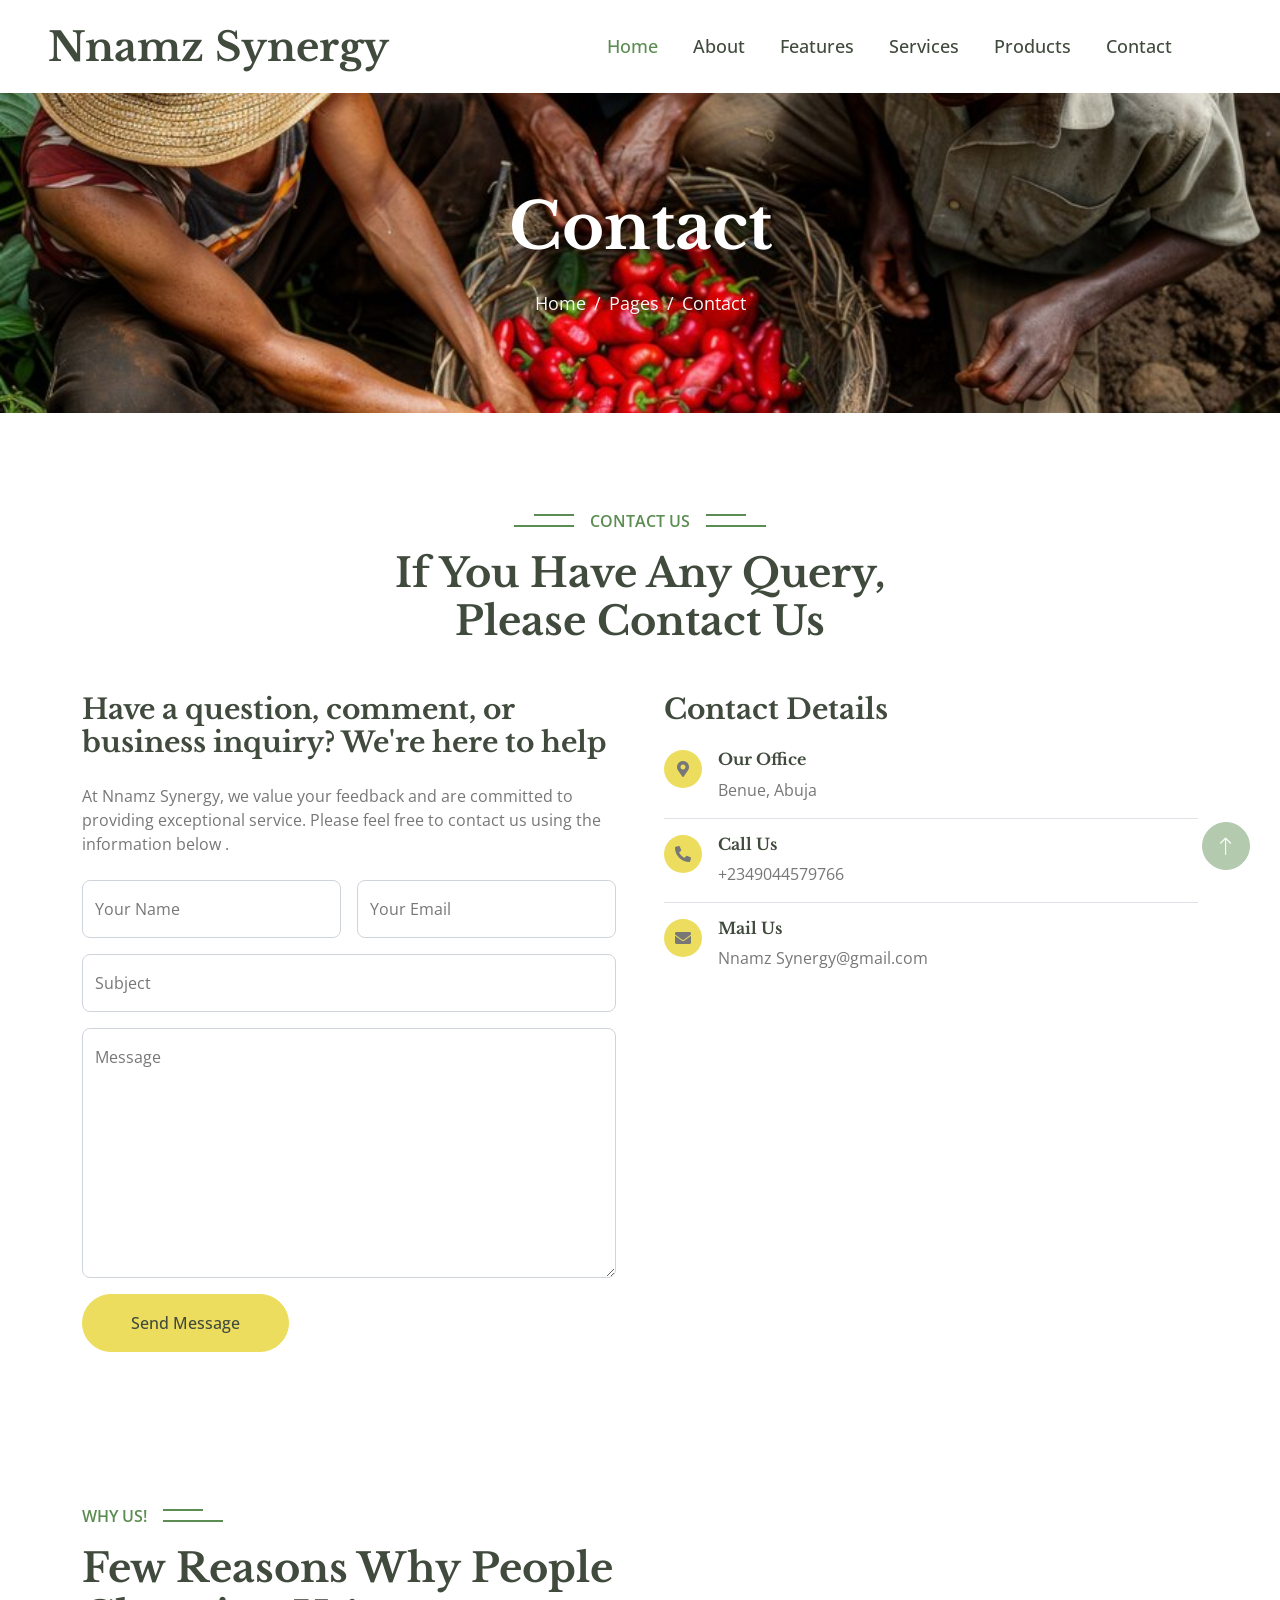
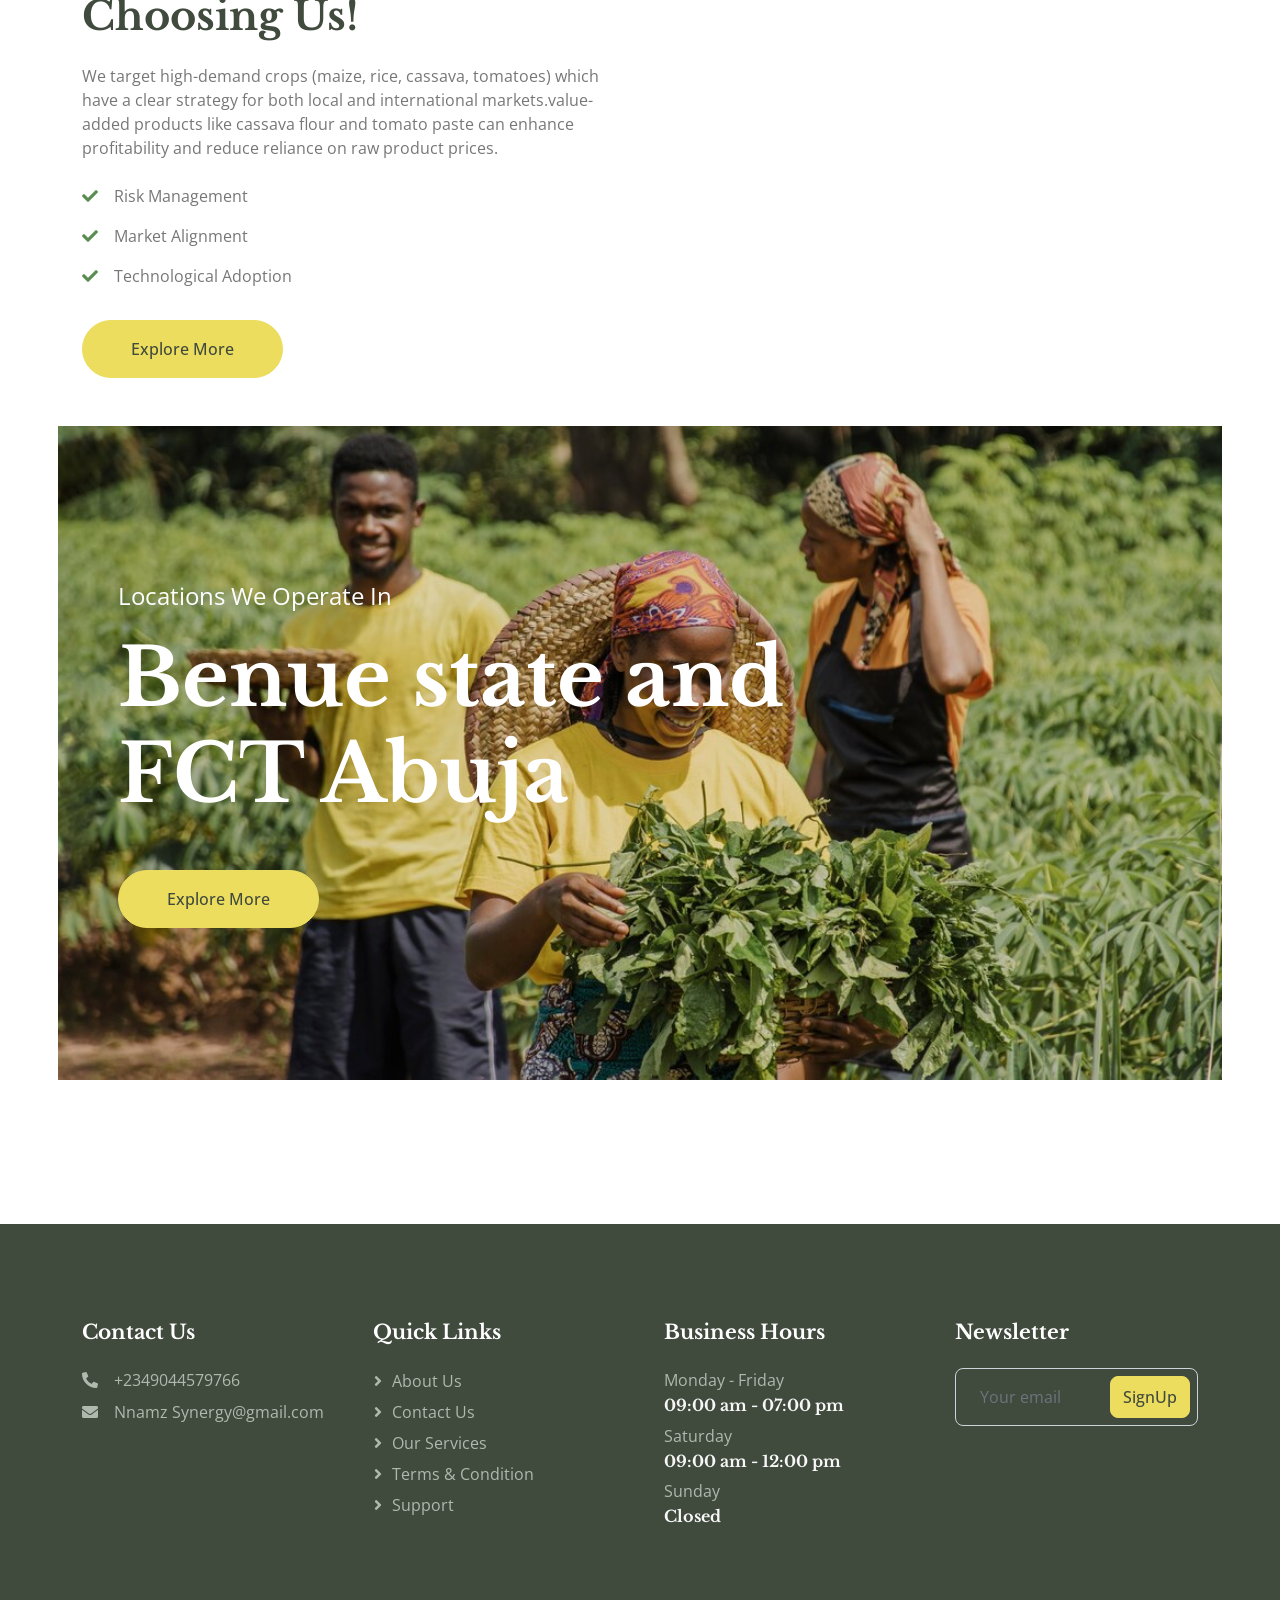
<file: contact.html>
<!DOCTYPE html>
<html lang="en">

<head>
    <meta charset="utf-8">
    <title> Nnamz Synergy </title>
    <meta content="width=device-width, initial-scale=1.0" name="viewport">
    <meta content="sustainable agriculture Benue State
    best place to buy farm products in Benue State
organic maize farmers in Benue State
sustainable rice cultivation Benue State
cassava processing company Benue State
honey production Benue State
potato farming in Abuja
agricultural investment opportunities Benue State
    organic farming Benue State
    high-quality farm products Benue State
    maize, rice, cassava, tomatoes Benue State
    plantain, honey, potatoes Benue State
    farm products distribution Benue State
    agricultural products Abuja
    Nnamz Synergy
    Benue State agriculture
    precision farming Benue State
    drip irrigation Benue State
    crop rotation Benue State
    integrated pest management Benue State
    climate-resilient agriculture Benue State
    farm produce Abuja
    agricultural company Benue State
    sustainable farming Nigeria
    Nnamz Synergy farm products " name="keywords">
    <meta content="Nnamz Synergy is committed to sustainable agriculture and the efficient distribution of farm 
    products. Our operations focus on the cultivation of high-demand crops and the sale of quality farm products
     in both local and international markets, our farming practices, sales strategies, 
     market opportunities, and 
    financial projections, positioning Nnamz Synergy as a leader in the agricultural sector." name="description">

    <!-- Favicon -->
    <link href="f7.jpg" rel="icon">

    <!-- Google Web Fonts -->
    <link rel="preconnect" href="https://fonts.googleapis.com">
    <link rel="preconnect" href="https://fonts.gstatic.com" crossorigin>
    <link href="https://fonts.googleapis.com/css2?family=Libre+Baskerville:wght@700&family=Open+Sans:wght@400;500;600&display=swap" rel="stylesheet">   

    <!-- Icon Font Stylesheet -->
    <link href="https://cdnjs.cloudflare.com/ajax/libs/font-awesome/5.10.0/css/all.min.css" rel="stylesheet">
    <link href="https://cdn.jsdelivr.net/npm/bootstrap-icons@1.4.1/font/bootstrap-icons.css" rel="stylesheet">

    <!-- Libraries Stylesheet -->
    <link href="lib/animate/animate.min.css" rel="stylesheet">
    <link href="lib/owlcarousel/assets/owl.carousel.min.css" rel="stylesheet">
    <link href="lib/lightbox/css/lightbox.min.css" rel="stylesheet">

    <!-- Customized Bootstrap Stylesheet -->
    <link href="css/bootstrap.min.css" rel="stylesheet">

    <!-- Template Stylesheet -->
    <link href="css/style.css" rel="stylesheet">
</head>

<body>
    <!-- Spinner Start -->
    <div id="spinner" class="show bg-white position-fixed translate-middle w-100 vh-100 top-50 start-50 d-flex align-items-center justify-content-center">
        <div class="spinner-border text-primary" role="status" style="width: 3rem; height: 3rem;"></div>
    </div>
    <!-- Spinner End -->




    <!-- Navbar Start -->
    <nav class="navbar navbar-expand-lg bg-white navbar-light sticky-top px-4 px-lg-5">
        <a href="index.html" class="navbar-brand d-flex align-items-center">
            <h1 class="m-0">Nnamz Synergy </h1>
        </a>
        <button type="button" class="navbar-toggler me-0" data-bs-toggle="collapse" data-bs-target="#navbarCollapse">
            <span class="navbar-toggler-icon"></span>
        </button>
        <div class="collapse navbar-collapse" id="navbarCollapse">
            <div class="navbar-nav ms-auto p-4 p-lg-0">
                <a href="index.html" class="nav-item nav-link active">Home</a>
                <a href="about.html" class="nav-item nav-link">About</a>
                <a href="feature.html" class="nav-item nav-link">Features</a>
                <a href="service.html" class="nav-item nav-link">Services</a>
                <a href="product.html" class="nav-item nav-link">Products</a>
               
                <a href="contact.html" class="nav-item nav-link">Contact</a>
            </div>
            <div class="border-start ps-4 d-none d-lg-block">
  
            </div>
        </div>
    </nav>
    <!-- Navbar End -->



    <!-- Page Header Start -->
    <div class="container-fluid page-header py-5 mb-5 wow fadeIn" data-wow-delay="0.1s">
        <div class="container text-center py-5">
            <h1 class="display-3 text-white mb-4 animated slideInDown">Contact</h1>
            <nav aria-label="breadcrumb animated slideInDown">
                <ol class="breadcrumb justify-content-center mb-0">
                    <li class="breadcrumb-item"><a href="#">Home</a></li>
                    <li class="breadcrumb-item"><a href="#">Pages</a></li>
                    <li class="breadcrumb-item active" aria-current="page">Contact</li>
                </ol>
            </nav>
        </div>
    </div>
    <!-- Page Header End -->


    <!-- Contact Start -->
    <div class="container-xxl py-5">
        <div class="container">
            <div class="text-center mx-auto wow fadeInUp" data-wow-delay="0.1s" style="max-width: 500px;">
                <p class="section-title bg-white text-center text-primary px-3">Contact Us</p>
                <h1 class="mb-5">If You Have Any Query, Please Contact Us</h1>
            </div>
            <div class="row g-5">
                <div class="col-lg-6 wow fadeInUp" data-wow-delay="0.1s">
                    <h3 class="mb-4">Have a question, comment, or business inquiry? We're here to help </h3>
                    <p class="mb-4">At Nnamz Synergy, we value your feedback and are committed to providing exceptional service. Please feel free to contact us using the information below </a>.</p>
                    <form>
                        <div class="row g-3">
                            <div class="col-md-6">
                                <div class="form-floating">
                                    <input type="text" class="form-control" id="name" placeholder="Your Name">
                                    <label for="name">Your Name</label>
                                </div>
                            </div>
                            <div class="col-md-6">
                                <div class="form-floating">
                                    <input type="email" class="form-control" id="email" placeholder="Your Email">
                                    <label for="email">Your Email</label>
                                </div>
                            </div>
                            <div class="col-12">
                                <div class="form-floating">
                                    <input type="text" class="form-control" id="subject" placeholder="Subject">
                                    <label for="subject">Subject</label>
                                </div>
                            </div>
                            <div class="col-12">
                                <div class="form-floating">
                                    <textarea class="form-control" placeholder="Leave a message here" id="message" style="height: 250px"></textarea>
                                    <label for="message">Message</label>
                                </div>
                            </div>
                            <div class="col-12">
                                <button class="btn btn-secondary rounded-pill py-3 px-5" type="submit">Send Message</button>
                            </div>
                        </div>
                    </form>
                </div>
                <div class="col-lg-6 wow fadeInUp" data-wow-delay="0.5s">
                    <h3 class="mb-4">Contact Details</h3>
                    <div class="d-flex border-bottom pb-3 mb-3">
                        <div class="flex-shrink-0 btn-square bg-secondary rounded-circle">
                            <i class="fa fa-map-marker-alt text-body"></i>
                        </div>
                        <div class="ms-3">
                            <h6>Our Office</h6>
                            <span>Benue, Abuja </span>
                        </div>
                    </div>
                    <div class="d-flex border-bottom pb-3 mb-3">
                        <div class="flex-shrink-0 btn-square bg-secondary rounded-circle">
                            <i class="fa fa-phone-alt text-body"></i>
                        </div>
                        <div class="ms-3">
                            <h6>Call Us</h6>
                            <span>+2349044579766 </span>
                        </div>
                    </div>
                    <div class="d-flex border-bottom-0 pb-3 mb-3">
                        <div class="flex-shrink-0 btn-square bg-secondary rounded-circle">
                            <i class="fa fa-envelope text-body"></i>
                        </div>
                        <div class="ms-3">
                            <h6>Mail Us</h6>
                            <span> Nnamz Synergy@gmail.com</span>
                        </div>
                    </div>

                 
                    <iframe class="w-100 rounded" src="https://www.google.com/maps/embed?pb=!1m18!1m12!1m3!1d3985.557895339833!2d8.52843825!3d7.3314826!2m3!1f0!2f0!3f0!3m2!1i1024!2i768!4f13.1!3m3!1m2!1s0x10363a3ac3f74c1f%3A0x7f02f0bff28c4b2!2sBenue%2C%20Nigeria!5e0!3m2!1sen!2sbd!4v1660023403433!6e0" width="600" height="400" style="border:0;" allowfullscreen="" aria-hidden="false" tabindex="0"></iframe>

                  </iframe>
                </div>
            </div>
        </div>
    </div>
    <!-- Contact End -->


    <!-- Features Start -->
  <div class="container-xxl py-5">
    <div class="container">
        <div class="row g-5 align-items-center">
            <div class="col-lg-6 wow fadeInUp" data-wow-delay="0.1s">
                <p class="section-title bg-white text-start text-primary pe-3">Why Us!</p>
                <h1 class="mb-4">Few Reasons Why People Choosing Us!</h1>
                <p class="mb-4"> We target high-demand crops (maize, rice, cassava, tomatoes) which have a  clear strategy for both local and international markets.value-added products like cassava flour and tomato paste can enhance profitability and reduce reliance on raw product prices. </p>
                <p><i class="fa fa-check text-primary me-3"></i>Risk Management </p>
                <p><i class="fa fa-check text-primary me-3"></i>Market Alignment </p>
                <p><i class="fa fa-check text-primary me-3"></i>Technological Adoption </p>
                <a class="btn btn-secondary rounded-pill py-3 px-5 mt-3" href="about.html">Explore More</a>
            </div>
           
<!-- Features End -->

    <!-- Carousel Start -->
    <div class="container-fluid px-0 mb-5">
        <div id="header-carousel" class="carousel slide" data-bs-ride="carousel">
            <div class="carousel-inner">
                <div class="carousel-item active">
                    <img class="w-100" src="a1.jpg" alt="Image">
                    <div class="carousel-caption">
                        <div class="container">
                            <div class="row justify-content-start">
                                <div class="col-lg-8 text-start">
                                    <p class="fs-4 text-white">  Locations We Operate In </p>
                                    <h1 class="display-1 text-white mb-5 animated slideInRight">Benue state and FCT Abuja </h1>
                                    <a href="about.html" class="btn btn-secondary rounded-pill py-3 px-5 animated slideInRight">Explore More</a>
                                </div>
                            </div>
                        </div>
                    </div>
                </div>
                
                            </div>
                        </div>
                    </div>
                </div>
            </div>
           
        </div>
    </div>
    <!-- Carousel End -->


   
    




    <!-- Footer Start -->
    <div class="container-fluid bg-dark footer mt-5 py-5 wow fadeIn" data-wow-delay="0.1s">
        <div class="container py-5">
            <div class="row g-5">
                <div class="col-lg-3 col-md-6">
                    <h5 class="text-white mb-4">Contact Us </h5>
                  
                    <p class="mb-2"><i class="fa fa-phone-alt me-3"></i>+2349044579766</p>
                    <p class="mb-2"><i class="fa fa-envelope me-3"></i>Nnamz Synergy@gmail.com</p>
                    <div class="d-flex pt-3">
                       
                    </div>
                </div>
                <div class="col-lg-3 col-md-6">
                    <h5 class="text-white mb-4">Quick Links</h5>
                    <a class="btn btn-link" href="">About Us</a>
                    <a class="btn btn-link" href="">Contact Us</a>
                    <a class="btn btn-link" href="">Our Services</a>
                    <a class="btn btn-link" href="">Terms & Condition</a>
                    <a class="btn btn-link" href="">Support</a>
                </div>
                <div class="col-lg-3 col-md-6">
                    <h5 class="text-white mb-4">Business Hours</h5>
                    <p class="mb-1">Monday - Friday</p>
                    <h6 class="text-light">09:00 am - 07:00 pm</h6>
                    <p class="mb-1">Saturday</p>
                    <h6 class="text-light">09:00 am - 12:00 pm</h6>
                    <p class="mb-1">Sunday</p>
                    <h6 class="text-light">Closed</h6>
                </div>
                <div class="col-lg-3 col-md-6">
                    <h5 class="text-white mb-4">Newsletter</h5>

                    <div class="position-relative w-100">
                        <input class="form-control bg-transparent w-100 py-3 ps-4 pe-5" type="text" placeholder="Your email">
                        <button type="button" class="btn btn-secondary py-2 position-absolute top-0 end-0 mt-2 me-2">SignUp</button>
                    </div>
                </div>
            </div>
        </div>
    </div>
    <!-- Footer End -->




    <!-- Back to Top -->
    <a href="#" class="btn btn-lg btn-primary btn-lg-square rounded-circle back-to-top"><i class="bi bi-arrow-up"></i></a>


    <!-- JavaScript Libraries -->
    <script src="https://code.jquery.com/jquery-3.4.1.min.js"></script>
    <script src="https://cdn.jsdelivr.net/npm/bootstrap@5.0.0/dist/js/bootstrap.bundle.min.js"></script>
    <script src="lib/wow/wow.min.js"></script>
    <script src="lib/easing/easing.min.js"></script>
    <script src="lib/waypoints/waypoints.min.js"></script>
    <script src="lib/owlcarousel/owl.carousel.min.js"></script>
    <script src="lib/counterup/counterup.min.js"></script>
    <script src="lib/parallax/parallax.min.js"></script>
    <script src="lib/lightbox/js/lightbox.min.js"></script>

    <!-- Template Javascript -->
    <script src="js/main.js"></script>
</body>

</html>
</file>
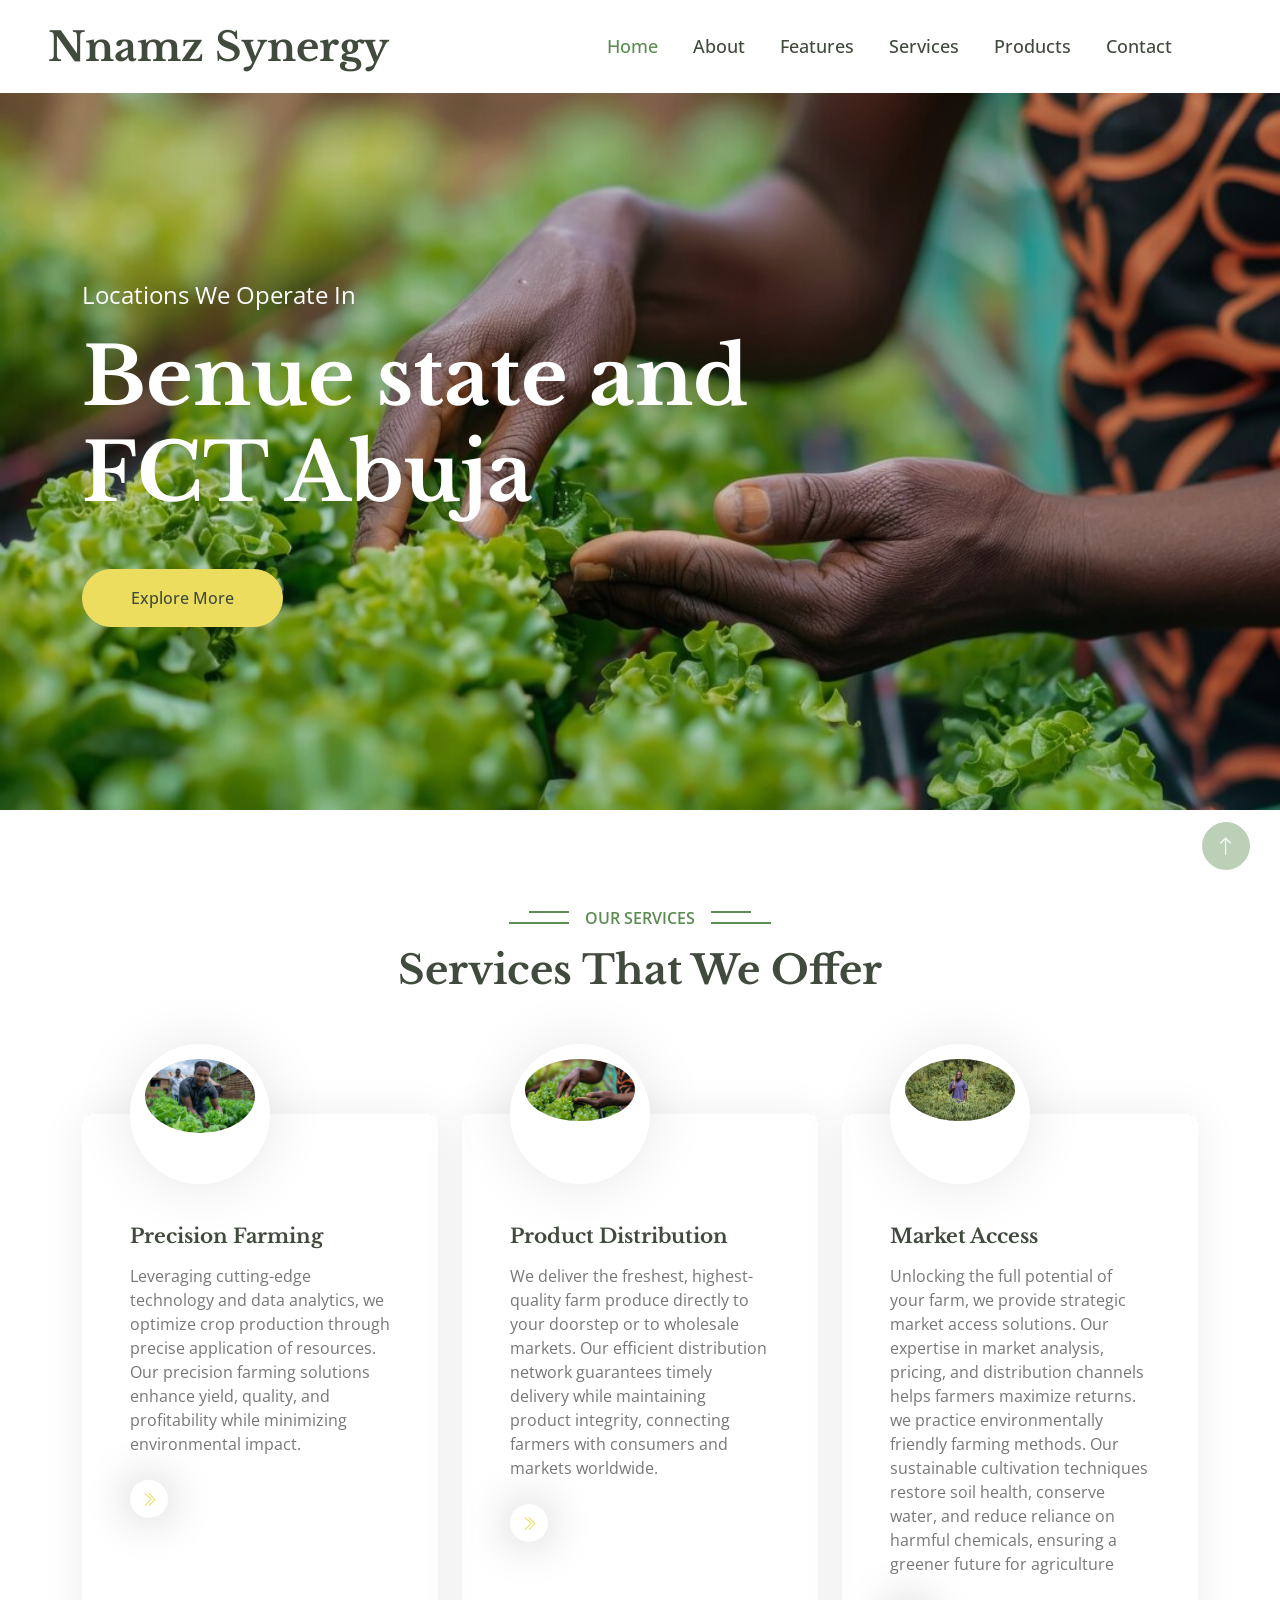
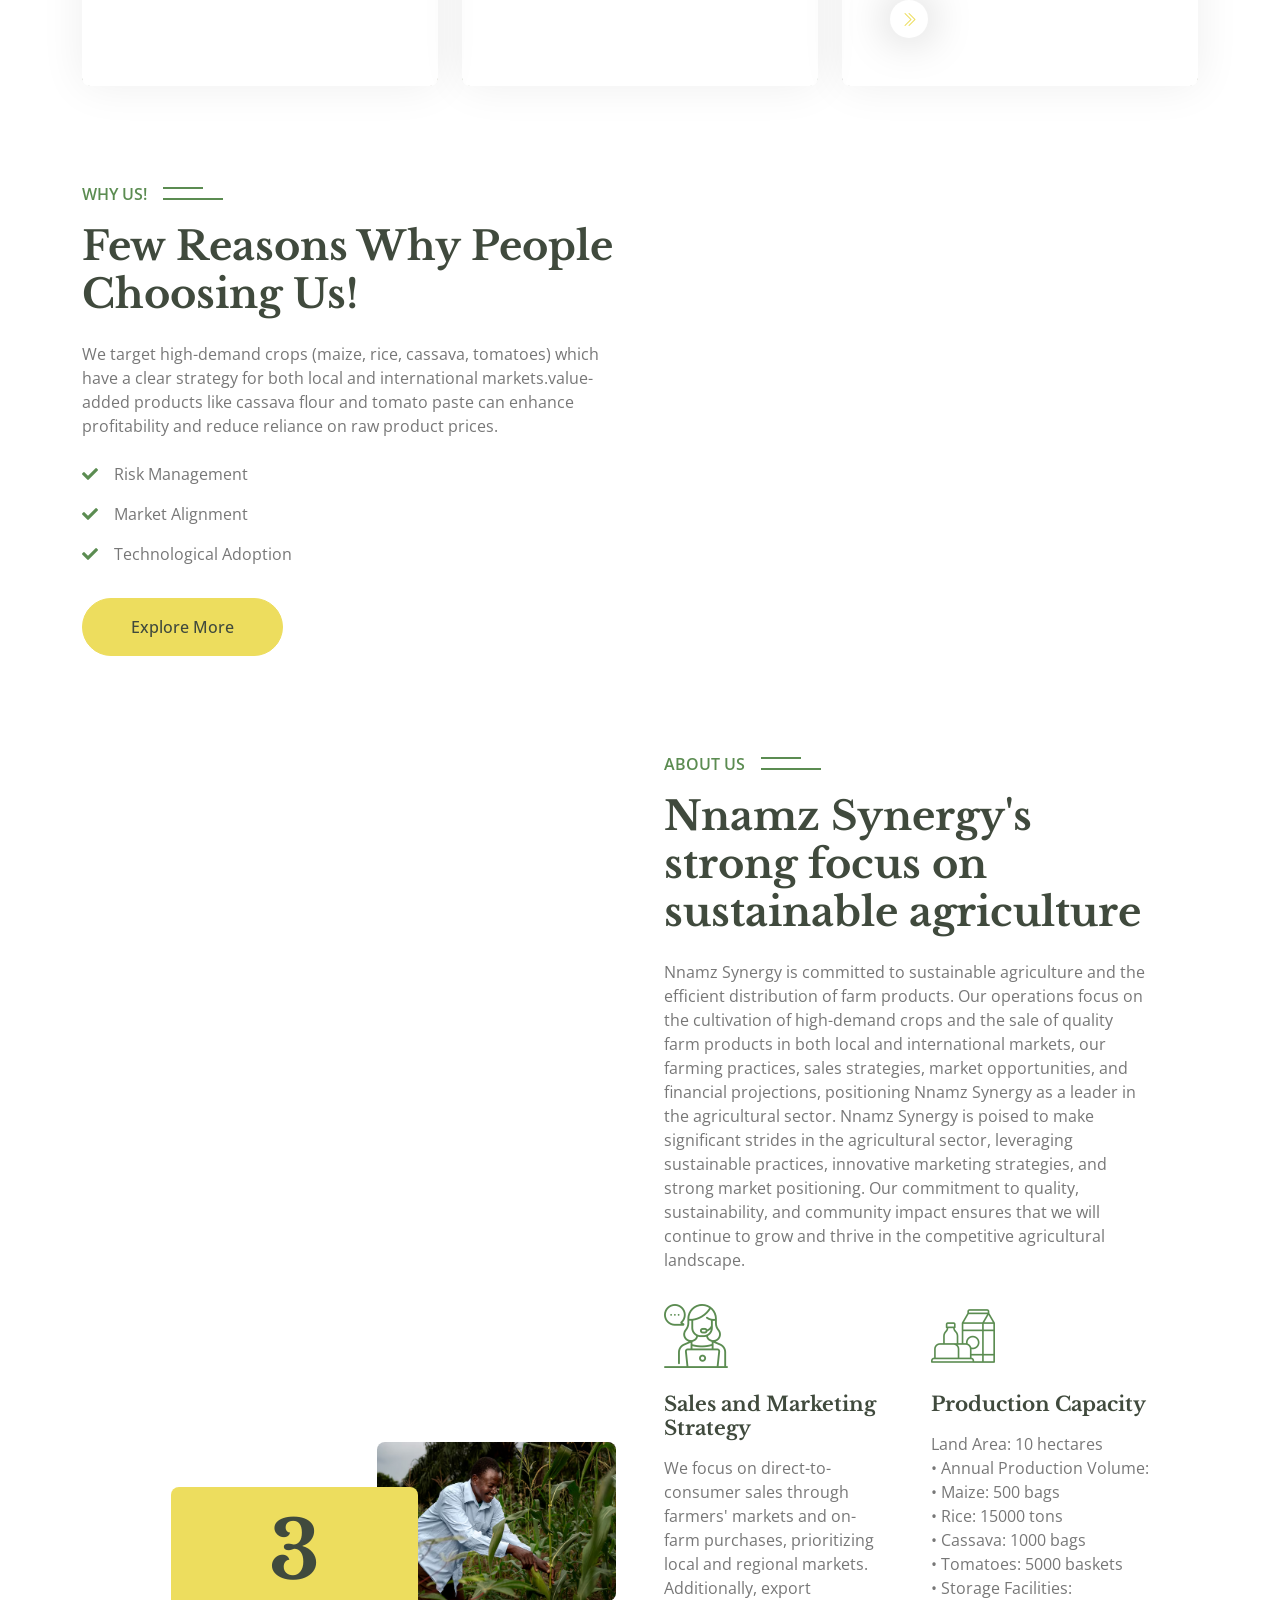
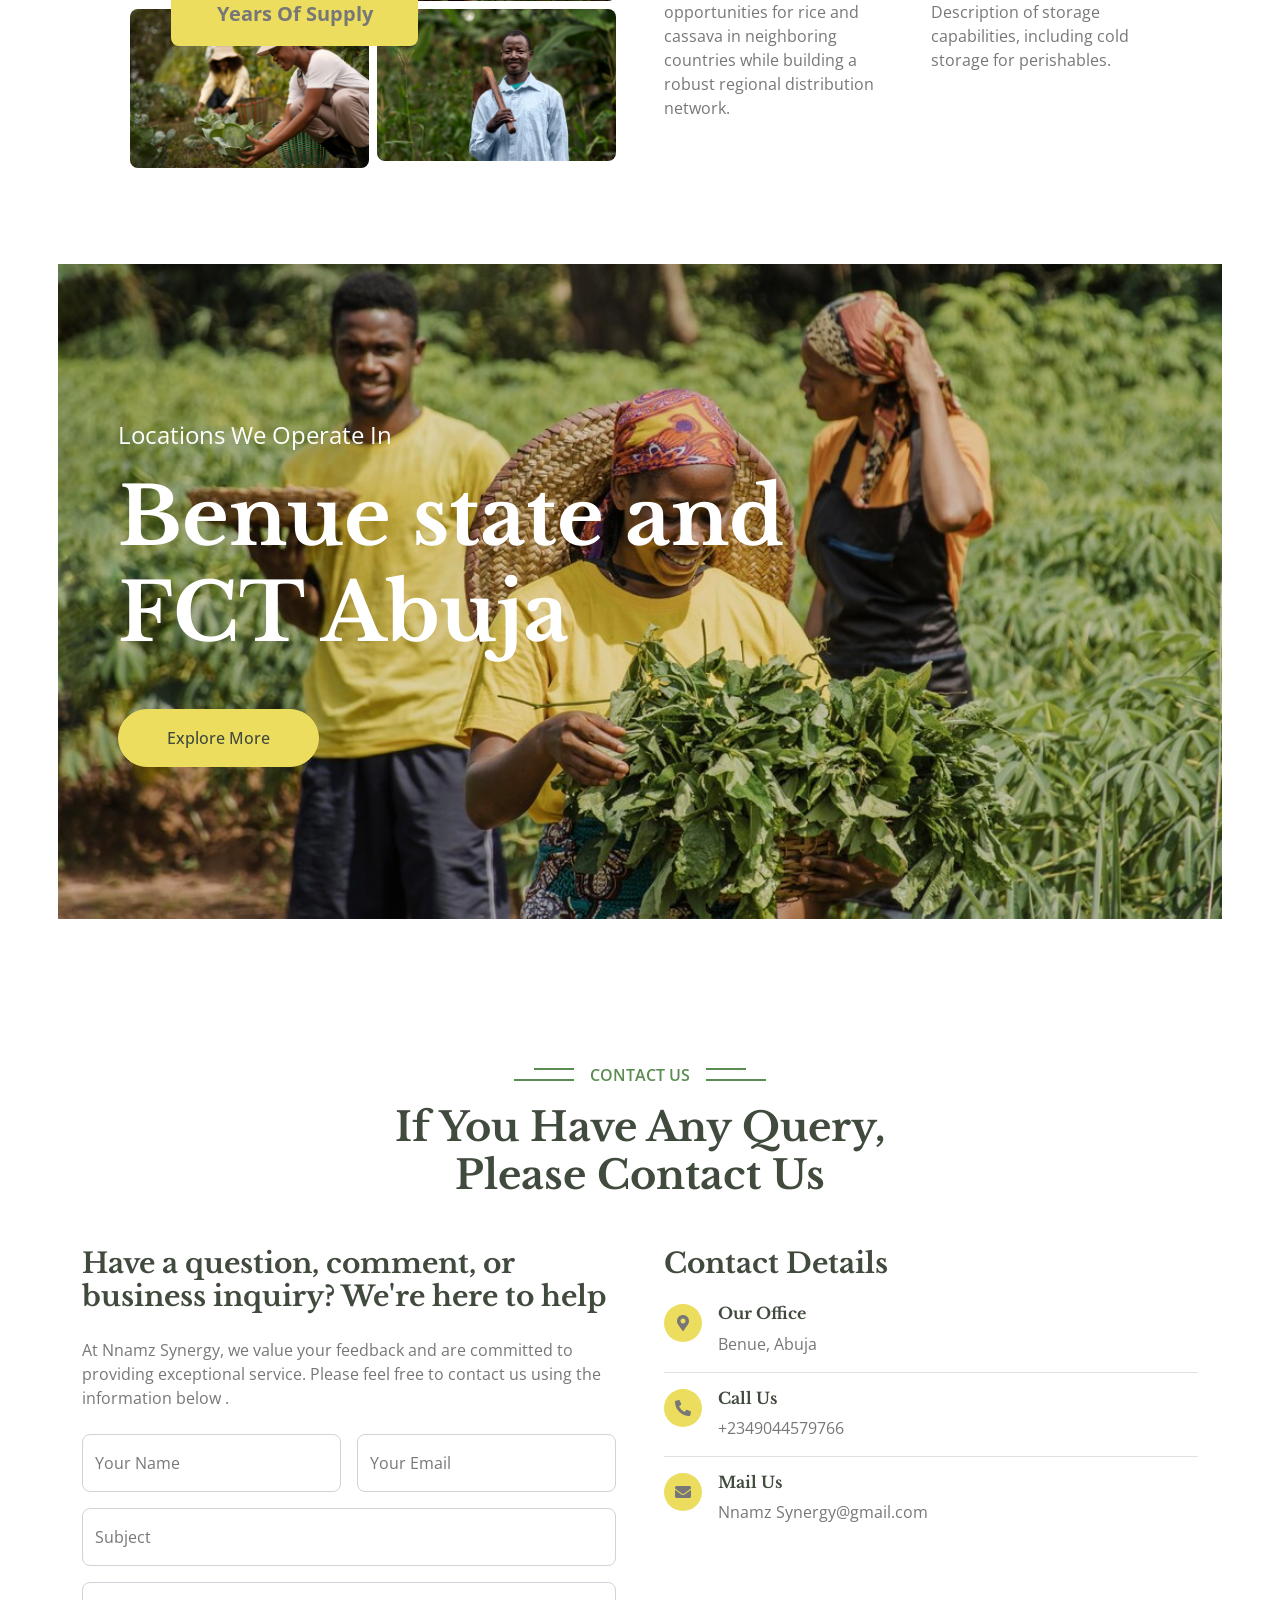
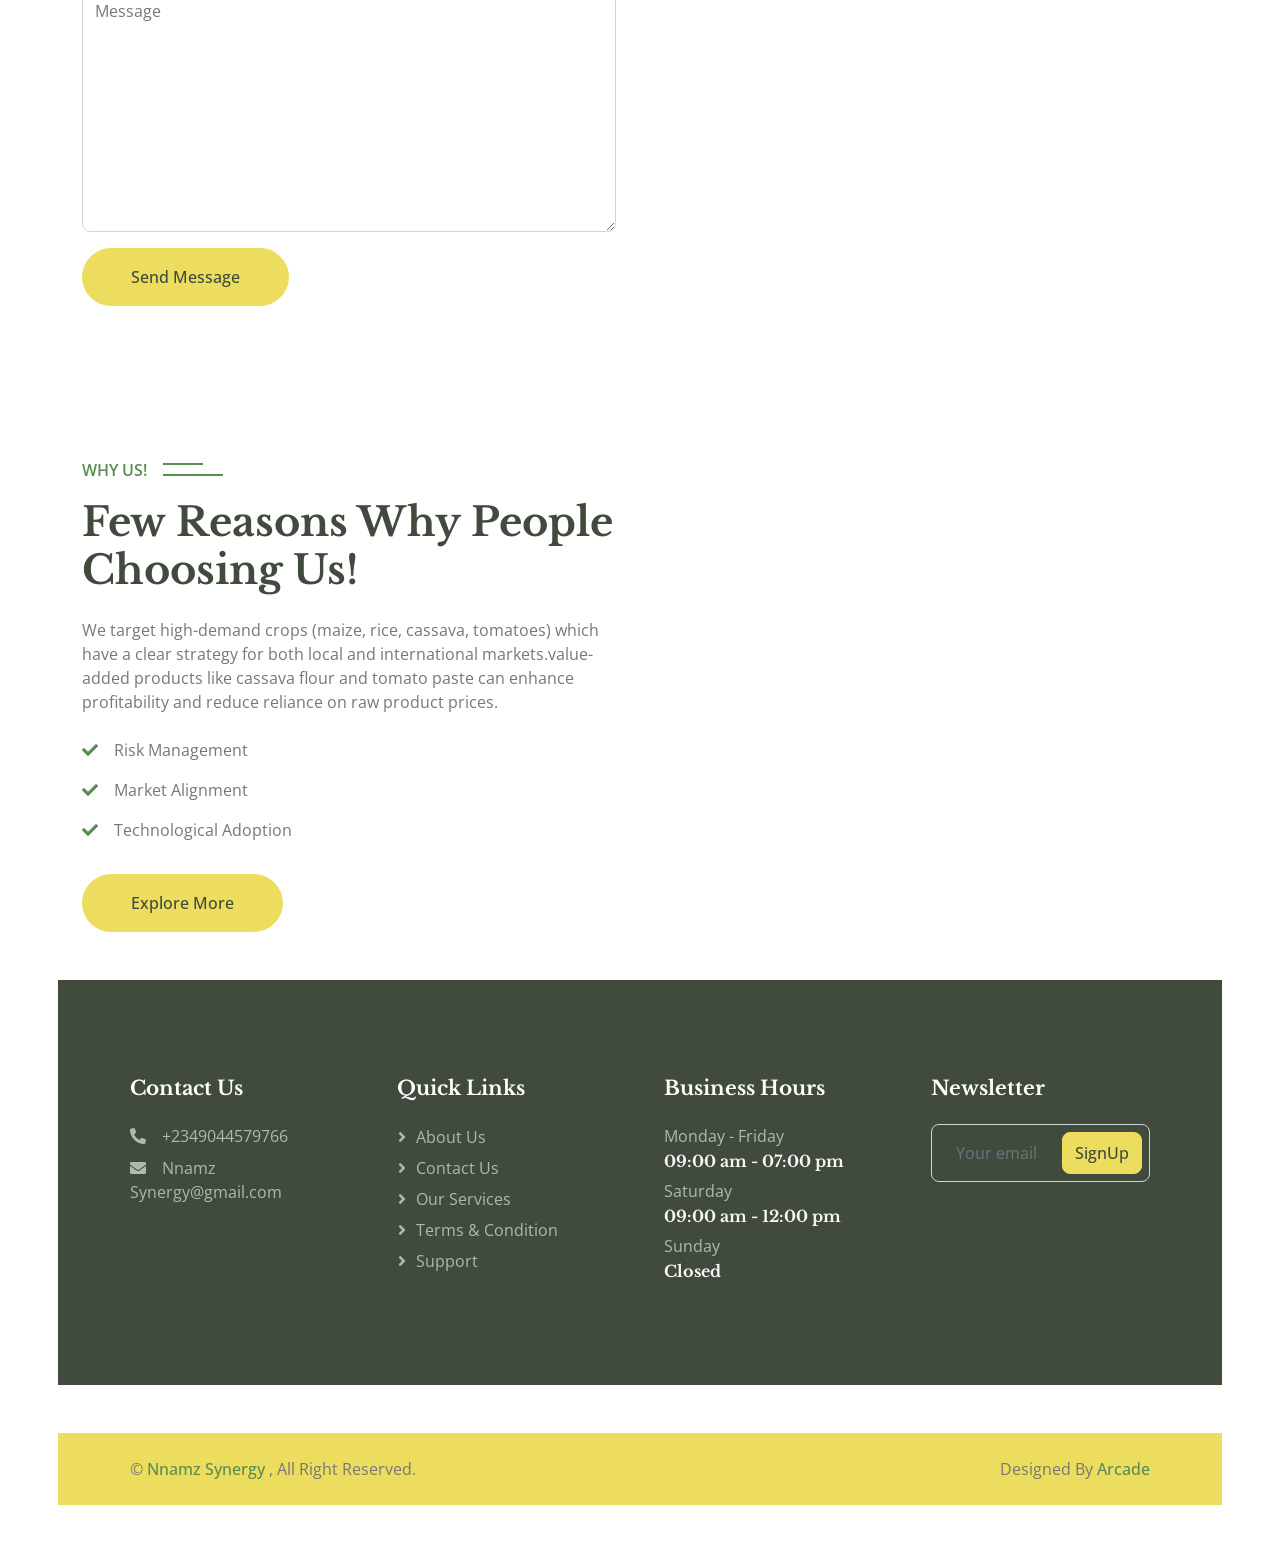
<file: feature.html>
<!DOCTYPE html>
<html lang="en">

<head>
    <meta charset="utf-8">
    <title> Nnamz Synergy </title>
    <meta content="width=device-width, initial-scale=1.0" name="viewport">
    <meta content="sustainable agriculture Benue State
    best place to buy farm products in Benue State
organic maize farmers in Benue State
sustainable rice cultivation Benue State
cassava processing company Benue State
honey production Benue State
potato farming in Abuja
agricultural investment opportunities Benue State
    organic farming Benue State
    high-quality farm products Benue State
    maize, rice, cassava, tomatoes Benue State
    plantain, honey, potatoes Benue State
    farm products distribution Benue State
    agricultural products Abuja
    Nnamz Synergy
    Benue State agriculture
    precision farming Benue State
    drip irrigation Benue State
    crop rotation Benue State
    integrated pest management Benue State
    climate-resilient agriculture Benue State
    farm produce Abuja
    agricultural company Benue State
    sustainable farming Nigeria
    Nnamz Synergy farm products " name="keywords">
    <meta content="Nnamz Synergy is committed to sustainable agriculture and the efficient distribution of farm 
    products. Our operations focus on the cultivation of high-demand crops and the sale of quality farm products
     in both local and international markets, our farming practices, sales strategies, 
     market opportunities, and 
    financial projections, positioning Nnamz Synergy as a leader in the agricultural sector." name="description">

    <!-- Favicon -->
    <link href="f7.jpg" rel="icon">

    <!-- Google Web Fonts -->
    <link rel="preconnect" href="https://fonts.googleapis.com">
    <link rel="preconnect" href="https://fonts.gstatic.com" crossorigin>
    <link href="https://fonts.googleapis.com/css2?family=Libre+Baskerville:wght@700&family=Open+Sans:wght@400;500;600&display=swap" rel="stylesheet">   

    <!-- Icon Font Stylesheet -->
    <link href="https://cdnjs.cloudflare.com/ajax/libs/font-awesome/5.10.0/css/all.min.css" rel="stylesheet">
    <link href="https://cdn.jsdelivr.net/npm/bootstrap-icons@1.4.1/font/bootstrap-icons.css" rel="stylesheet">

    <!-- Libraries Stylesheet -->
    <link href="lib/animate/animate.min.css" rel="stylesheet">
    <link href="lib/owlcarousel/assets/owl.carousel.min.css" rel="stylesheet">
    <link href="lib/lightbox/css/lightbox.min.css" rel="stylesheet">

    <!-- Customized Bootstrap Stylesheet -->
    <link href="css/bootstrap.min.css" rel="stylesheet">

    <!-- Template Stylesheet -->
    <link href="css/style.css" rel="stylesheet">
</head>

<body>
    <!-- Spinner Start -->
    <div id="spinner" class="show bg-white position-fixed translate-middle w-100 vh-100 top-50 start-50 d-flex align-items-center justify-content-center">
        <div class="spinner-border text-primary" role="status" style="width: 3rem; height: 3rem;"></div>
    </div>
    <!-- Spinner End -->




    <!-- Navbar Start -->
    <nav class="navbar navbar-expand-lg bg-white navbar-light sticky-top px-4 px-lg-5">
        <a href="index.html" class="navbar-brand d-flex align-items-center">
            <h1 class="m-0">Nnamz Synergy </h1>
        </a>
        <button type="button" class="navbar-toggler me-0" data-bs-toggle="collapse" data-bs-target="#navbarCollapse">
            <span class="navbar-toggler-icon"></span>
        </button>
        <div class="collapse navbar-collapse" id="navbarCollapse">
            <div class="navbar-nav ms-auto p-4 p-lg-0">
                <a href="index.html" class="nav-item nav-link active">Home</a>
                <a href="about.html" class="nav-item nav-link">About</a>
                <a href="feature.html" class="nav-item nav-link">Features</a>
                <a href="service.html" class="nav-item nav-link">Services</a>
                <a href="product.html" class="nav-item nav-link">Products</a>
               
                <a href="contact.html" class="nav-item nav-link">Contact</a>
            </div>
            <div class="border-start ps-4 d-none d-lg-block">
  
            </div>
        </div>
    </nav>
    <!-- Navbar End -->
     <!-- Carousel Start -->
<div class="container-fluid px-0 mb-5">
    <div id="header-carousel" class="carousel slide" data-bs-ride="carousel">
        <div class="carousel-inner">
            <div class="carousel-item active">
                <img class="w-100" src="a5.jpg" alt="Image">
                <div class="carousel-caption">
                    <div class="container">
                        <div class="row justify-content-start">
                            <div class="col-lg-8 text-start">
                                <p class="fs-4 text-white">  Locations We Operate In </p>
                                <h1 class="display-1 text-white mb-5 animated slideInRight">Benue state and FCT Abuja </h1>
                                <a href="about.html" class="btn btn-secondary rounded-pill py-3 px-5 animated slideInRight">Explore More</a>
                            </div>
                        </div>
                    </div>
                </div>
            </div>
            
                        </div>
                    </div>
                </div>
            </div>
        </div>
       
    </div>
</div>
<!-- Carousel End -->

 <!-- Service Start -->
 <div class="container-xxl py-5">
    <div class="container">
        <div class="text-center mx-auto pb-4 wow fadeInUp" data-wow-delay="0.1s" style="max-width: 500px;">
            <p class="section-title bg-white text-center text-primary px-3">Our Services</p>
            <h1 class="mb-5">Services That We Offer </h1>
        </div>
        <div class="row gy-5 gx-4">
            <div class="col-lg-4 col-md-6 pt-5 wow fadeInUp" data-wow-delay="0.1s">
                <div class="service-item d-flex h-100">
                    <div class="service-img">
                        <img class="img-fluid" src="a6.jpg" alt="">
                    </div>
                    <div class="service-text p-5 pt-0">
                        <div class="service-icon">
                            <img class="img-fluid rounded-circle" src="a7.jpg" alt="">
                        </div>
                        <h5 class="mb-3"> Precision Farming</h4>
                        <p class="mb-4">
                            Leveraging cutting-edge technology and data analytics, we optimize crop production through
                             precise application of resources. Our precision farming solutions
                             enhance yield, quality, and profitability while minimizing environmental impact.
                        </p>
                        <a class="btn btn-square rounded-circle" href=""><i class="bi bi-chevron-double-right"></i></a>
                    </div>
                </div>
            </div>
            <div class="col-lg-4 col-md-6 pt-5 wow fadeInUp" data-wow-delay="0.3s">
                <div class="service-item d-flex h-100">
                    <div class="service-img">
                        <img class="img-fluid" src="a5.jpg" alt="">
                    </div>
                    <div class="service-text p-5 pt-0">
                        <div class="service-icon">
                            <img class="img-fluid rounded-circle" src="a5.jpg" alt="">
                        </div>
                        <h5 class="mb-3"> Product Distribution</h5>
                        <p class="mb-4">We deliver the freshest, highest-quality farm produce directly to your doorstep 
                            or to wholesale markets. Our efficient distribution network guarantees timely delivery while
                             maintaining product integrity, 
                            connecting farmers with consumers and markets worldwide.  </p>
                        <a class="btn btn-square rounded-circle" href=""><i class="bi bi-chevron-double-right"></i></a>
                    </div>
                </div>
            </div>
            <div class="col-lg-4 col-md-6 pt-5 wow fadeInUp" data-wow-delay="0.5s">
                <div class="service-item d-flex h-100">
                    <div class="service-img">
                        <img class="img-fluid" src="a1.jpg" alt="">
                    </div>
                    <div class="service-text p-5 pt-0">
                        <div class="service-icon">
                            <img class="img-fluid rounded-circle" src="a2.avif" alt="">
                        </div>
                        <h5 class="mb-3">Market Access </h5>
                        <p class="mb-4"> Unlocking the full potential of your farm, we 
                            provide strategic market access solutions. Our expertise in market 
                            analysis, pricing, and distribution channels helps farmers maximize returns. we practice 
                            environmentally friendly farming methods. Our sustainable cultivation techniques restore
                             soil health, conserve water, and reduce reliance on harmful chemicals, ensuring
                             a greener future for agriculture </p>
                        <a class="btn btn-square rounded-circle" href=""><i class="bi bi-chevron-double-right"></i></a>
                    </div>
                </div>
            </div>
        </div>
    </div>
</div>
<!-- Service End -->


<!-- Features Start -->
<div class="container-xxl py-5">
<div class="container">
    <div class="row g-5 align-items-center">
        <div class="col-lg-6 wow fadeInUp" data-wow-delay="0.1s">
            <p class="section-title bg-white text-start text-primary pe-3">Why Us!</p>
            <h1 class="mb-4">Few Reasons Why People Choosing Us!</h1>
            <p class="mb-4"> We target high-demand crops (maize, rice, cassava, tomatoes) which have a  clear strategy for both local and international markets.value-added products like cassava flour and tomato paste can enhance profitability and reduce reliance on raw product prices. </p>
            <p><i class="fa fa-check text-primary me-3"></i>Risk Management </p>
            <p><i class="fa fa-check text-primary me-3"></i>Market Alignment </p>
            <p><i class="fa fa-check text-primary me-3"></i>Technological Adoption </p>
            <a class="btn btn-secondary rounded-pill py-3 px-5 mt-3" href="about.html">Explore More</a>
        </div>
       
<!-- Features End -->
    <!-- About Start -->
    <div class="container-xxl py-5">
        <div class="container">
            <div class="row g-5 align-items-end">
                <div class="col-lg-6">
                    <div class="row g-2">
                        <div class="col-6 position-relative wow fadeIn" data-wow-delay="0.7s">
                            <div class="about-experience bg-secondary rounded">
                                <h1 class="display-1 mb-0">3</h1>
                                <small class="fs-5 fw-bold">Years Of Supply </small>
                            </div>
                        </div>
                        <div class="col-6 wow fadeIn" data-wow-delay="0.1s">
                            <img class="img-fluid rounded" src="s1.avif">
                        </div>
                        <div class="col-6 wow fadeIn" data-wow-delay="0.3s">
                            <img class="img-fluid rounded" src="s3.jpg">
                        </div>
                        <div class="col-6 wow fadeIn" data-wow-delay="0.5s">
                            <img class="img-fluid rounded" src="f6.jpg">
                        </div>
                    </div>
                </div>
                <div class="col-lg-6 wow fadeIn" data-wow-delay="0.5s">
                    <p class="section-title bg-white text-start text-primary pe-3">About Us</p>
                    <h1 class="mb-4">Nnamz Synergy's strong focus on sustainable agriculture </h1>
                    <p class="mb-4">Nnamz Synergy is committed to sustainable agriculture and the efficient distribution of farm 
                        products. Our operations focus on the cultivation of high-demand crops and the sale of quality farm products
                         in both local and international markets, our farming practices, sales strategies, 
                         market opportunities, and 
                        financial projections, positioning Nnamz Synergy as a leader in the agricultural sector. Nnamz Synergy is poised to make significant strides in the agricultural sector, leveraging sustainable practices, innovative marketing strategies, and strong market positioning. Our commitment to quality, sustainability, and community impact ensures that we will continue to grow and thrive in the competitive agricultural landscape.</p>
                    <div class="row g-5 pt-2 mb-5">
                        <div class="col-sm-6">
                            <img class="img-fluid mb-4" src="img/service.png" alt="">
                            <h5 class="mb-3"> Sales and Marketing Strategy</h5>
                            <span>We focus on direct-to-consumer sales through farmers' markets and on-farm purchases, prioritizing local and regional markets. Additionally, export opportunities for rice and cassava in
                                 neighboring countries while building a robust regional distribution network. </span>
                        </div>
                        <div class="col-sm-6">
                            <img class="img-fluid mb-4" src="img/product.png" alt="">
                            <h5 class="mb-3"> Production Capacity </h5>
                            <span>Land Area: 10 hectares <br> 
                                •	Annual Production Volume: <br> 
                                •	Maize: 500 bags<br> 
                                •	Rice: 15000 tons<br> 
                                •	Cassava: 1000 bags<br> 
                                •	Tomatoes: 5000 baskets<br> 
                                •	Storage Facilities: Description of storage capabilities, including cold storage for perishables.
                             </span>
                        </div>
                    </div>
                    
                </div>
            </div>
        </div>
    </div>
    <!-- About End -->
 <!-- Carousel Start -->
 <div class="container-fluid px-0 mb-5">
    <div id="header-carousel" class="carousel slide" data-bs-ride="carousel">
        <div class="carousel-inner">
            <div class="carousel-item active">
                <img class="w-100" src="a1.jpg" alt="Image">
                <div class="carousel-caption">
                    <div class="container">
                        <div class="row justify-content-start">
                            <div class="col-lg-8 text-start">
                                <p class="fs-4 text-white">  Locations We Operate In </p>
                                <h1 class="display-1 text-white mb-5 animated slideInRight">Benue state and FCT Abuja </h1>
                                <a href="about.html" class="btn btn-secondary rounded-pill py-3 px-5 animated slideInRight">Explore More</a>
                            </div>
                        </div>
                    </div>
                </div>
            </div>
            
                        </div>
                    </div>
                </div>
            </div>
        </div>
       
    </div>
</div>
<!-- Carousel End -->
  <!-- Contact Start -->
  <div class="container-xxl py-5">
    <div class="container">
        <div class="text-center mx-auto wow fadeInUp" data-wow-delay="0.1s" style="max-width: 500px;">
            <p class="section-title bg-white text-center text-primary px-3">Contact Us</p>
            <h1 class="mb-5">If You Have Any Query, Please Contact Us</h1>
        </div>
        <div class="row g-5">
            <div class="col-lg-6 wow fadeInUp" data-wow-delay="0.1s">
                <h3 class="mb-4">Have a question, comment, or business inquiry? We're here to help </h3>
                <p class="mb-4">At Nnamz Synergy, we value your feedback and are committed to providing exceptional service. Please feel free to contact us using the information below </a>.</p>
                <form>
                    <div class="row g-3">
                        <div class="col-md-6">
                            <div class="form-floating">
                                <input type="text" class="form-control" id="name" placeholder="Your Name">
                                <label for="name">Your Name</label>
                            </div>
                        </div>
                        <div class="col-md-6">
                            <div class="form-floating">
                                <input type="email" class="form-control" id="email" placeholder="Your Email">
                                <label for="email">Your Email</label>
                            </div>
                        </div>
                        <div class="col-12">
                            <div class="form-floating">
                                <input type="text" class="form-control" id="subject" placeholder="Subject">
                                <label for="subject">Subject</label>
                            </div>
                        </div>
                        <div class="col-12">
                            <div class="form-floating">
                                <textarea class="form-control" placeholder="Leave a message here" id="message" style="height: 250px"></textarea>
                                <label for="message">Message</label>
                            </div>
                        </div>
                        <div class="col-12">
                            <button class="btn btn-secondary rounded-pill py-3 px-5" type="submit">Send Message</button>
                        </div>
                    </div>
                </form>
            </div>
            <div class="col-lg-6 wow fadeInUp" data-wow-delay="0.5s">
                <h3 class="mb-4">Contact Details</h3>
                <div class="d-flex border-bottom pb-3 mb-3">
                    <div class="flex-shrink-0 btn-square bg-secondary rounded-circle">
                        <i class="fa fa-map-marker-alt text-body"></i>
                    </div>
                    <div class="ms-3">
                        <h6>Our Office</h6>
                        <span>Benue, Abuja </span>
                    </div>
                </div>
                <div class="d-flex border-bottom pb-3 mb-3">
                    <div class="flex-shrink-0 btn-square bg-secondary rounded-circle">
                        <i class="fa fa-phone-alt text-body"></i>
                    </div>
                    <div class="ms-3">
                        <h6>Call Us</h6>
                        <span>+2349044579766 </span>
                    </div>
                </div>
                <div class="d-flex border-bottom-0 pb-3 mb-3">
                    <div class="flex-shrink-0 btn-square bg-secondary rounded-circle">
                        <i class="fa fa-envelope text-body"></i>
                    </div>
                    <div class="ms-3">
                        <h6>Mail Us</h6>
                        <span> Nnamz Synergy@gmail.com</span>
                    </div>
                </div>

             
                <iframe class="w-100 rounded" src="https://www.google.com/maps/embed?pb=!1m18!1m12!1m3!1d3985.557895339833!2d8.52843825!3d7.3314826!2m3!1f0!2f0!3f0!3m2!1i1024!2i768!4f13.1!3m3!1m2!1s0x10363a3ac3f74c1f%3A0x7f02f0bff28c4b2!2sBenue%2C%20Nigeria!5e0!3m2!1sen!2sbd!4v1660023403433!6e0" width="600" height="400" style="border:0;" allowfullscreen="" aria-hidden="false" tabindex="0"></iframe>

              </iframe>
            </div>
        </div>
    </div>
</div>
<!-- Contact End -->


<!-- Features Start -->
<div class="container-xxl py-5">
<div class="container">
    <div class="row g-5 align-items-center">
        <div class="col-lg-6 wow fadeInUp" data-wow-delay="0.1s">
            <p class="section-title bg-white text-start text-primary pe-3">Why Us!</p>
            <h1 class="mb-4">Few Reasons Why People Choosing Us!</h1>
            <p class="mb-4"> We target high-demand crops (maize, rice, cassava, tomatoes) which have a  clear strategy for both local and international markets.value-added products like cassava flour and tomato paste can enhance profitability and reduce reliance on raw product prices. </p>
            <p><i class="fa fa-check text-primary me-3"></i>Risk Management </p>
            <p><i class="fa fa-check text-primary me-3"></i>Market Alignment </p>
            <p><i class="fa fa-check text-primary me-3"></i>Technological Adoption </p>
            <a class="btn btn-secondary rounded-pill py-3 px-5 mt-3" href="about.html">Explore More</a>
        </div>
       
<!-- Features End -->




<!-- Footer Start -->
<div class="container-fluid bg-dark footer mt-5 py-5 wow fadeIn" data-wow-delay="0.1s">
    <div class="container py-5">
        <div class="row g-5">
            <div class="col-lg-3 col-md-6">
                <h5 class="text-white mb-4">Contact Us </h5>
              
                <p class="mb-2"><i class="fa fa-phone-alt me-3"></i>+2349044579766</p>
                <p class="mb-2"><i class="fa fa-envelope me-3"></i>Nnamz Synergy@gmail.com</p>
                <div class="d-flex pt-3">
                   
                </div>
            </div>
            <div class="col-lg-3 col-md-6">
                <h5 class="text-white mb-4">Quick Links</h5>
                <a class="btn btn-link" href="">About Us</a>
                <a class="btn btn-link" href="">Contact Us</a>
                <a class="btn btn-link" href="">Our Services</a>
                <a class="btn btn-link" href="">Terms & Condition</a>
                <a class="btn btn-link" href="">Support</a>
            </div>
            <div class="col-lg-3 col-md-6">
                <h5 class="text-white mb-4">Business Hours</h5>
                <p class="mb-1">Monday - Friday</p>
                <h6 class="text-light">09:00 am - 07:00 pm</h6>
                <p class="mb-1">Saturday</p>
                <h6 class="text-light">09:00 am - 12:00 pm</h6>
                <p class="mb-1">Sunday</p>
                <h6 class="text-light">Closed</h6>
            </div>
            <div class="col-lg-3 col-md-6">
                <h5 class="text-white mb-4">Newsletter</h5>

                <div class="position-relative w-100">
                    <input class="form-control bg-transparent w-100 py-3 ps-4 pe-5" type="text" placeholder="Your email">
                    <button type="button" class="btn btn-secondary py-2 position-absolute top-0 end-0 mt-2 me-2">SignUp</button>
                </div>
            </div>
        </div>
    </div>
</div>
<!-- Footer End -->


<!-- Copyright Start -->
<div class="container-fluid bg-secondary text-body copyright py-4">
    <div class="container">
        <div class="row">
            <div class="col-md-6 text-center text-md-start mb-3 mb-md-0">
                &copy; <a class="fw-semi-bold" href="#">Nnamz Synergy </a>, All Right Reserved.
            </div>
            <div class="col-md-6 text-center text-md-end">
                <!--/*** This template is free as long as you keep the footer author’s credit link/attribution link/backlink. If you'd like to use the template without the footer author’s credit link/attribution link/backlink, you can purchase the Credit Removal License from "https://htmlcodex.com/credit-removal". Thank you for your support. ***/-->
                Designed By <a class="fw-semi-bold" href="https://arcade.name.ng/">Arcade </a>
            </div>
        </div>
    </div>
</div>
<!-- Copyright End -->

    
    


    <!-- Back to Top -->
    <a href="#" class="btn btn-lg btn-primary btn-lg-square rounded-circle back-to-top"><i class="bi bi-arrow-up"></i></a>


    <!-- JavaScript Libraries -->
    <script src="https://code.jquery.com/jquery-3.4.1.min.js"></script>
    <script src="https://cdn.jsdelivr.net/npm/bootstrap@5.0.0/dist/js/bootstrap.bundle.min.js"></script>
    <script src="lib/wow/wow.min.js"></script>
    <script src="lib/easing/easing.min.js"></script>
    <script src="lib/waypoints/waypoints.min.js"></script>
    <script src="lib/owlcarousel/owl.carousel.min.js"></script>
    <script src="lib/counterup/counterup.min.js"></script>
    <script src="lib/parallax/parallax.min.js"></script>
    <script src="lib/lightbox/js/lightbox.min.js"></script>

    <!-- Template Javascript -->
    <script src="js/main.js"></script>
</body>

</html>
</file>
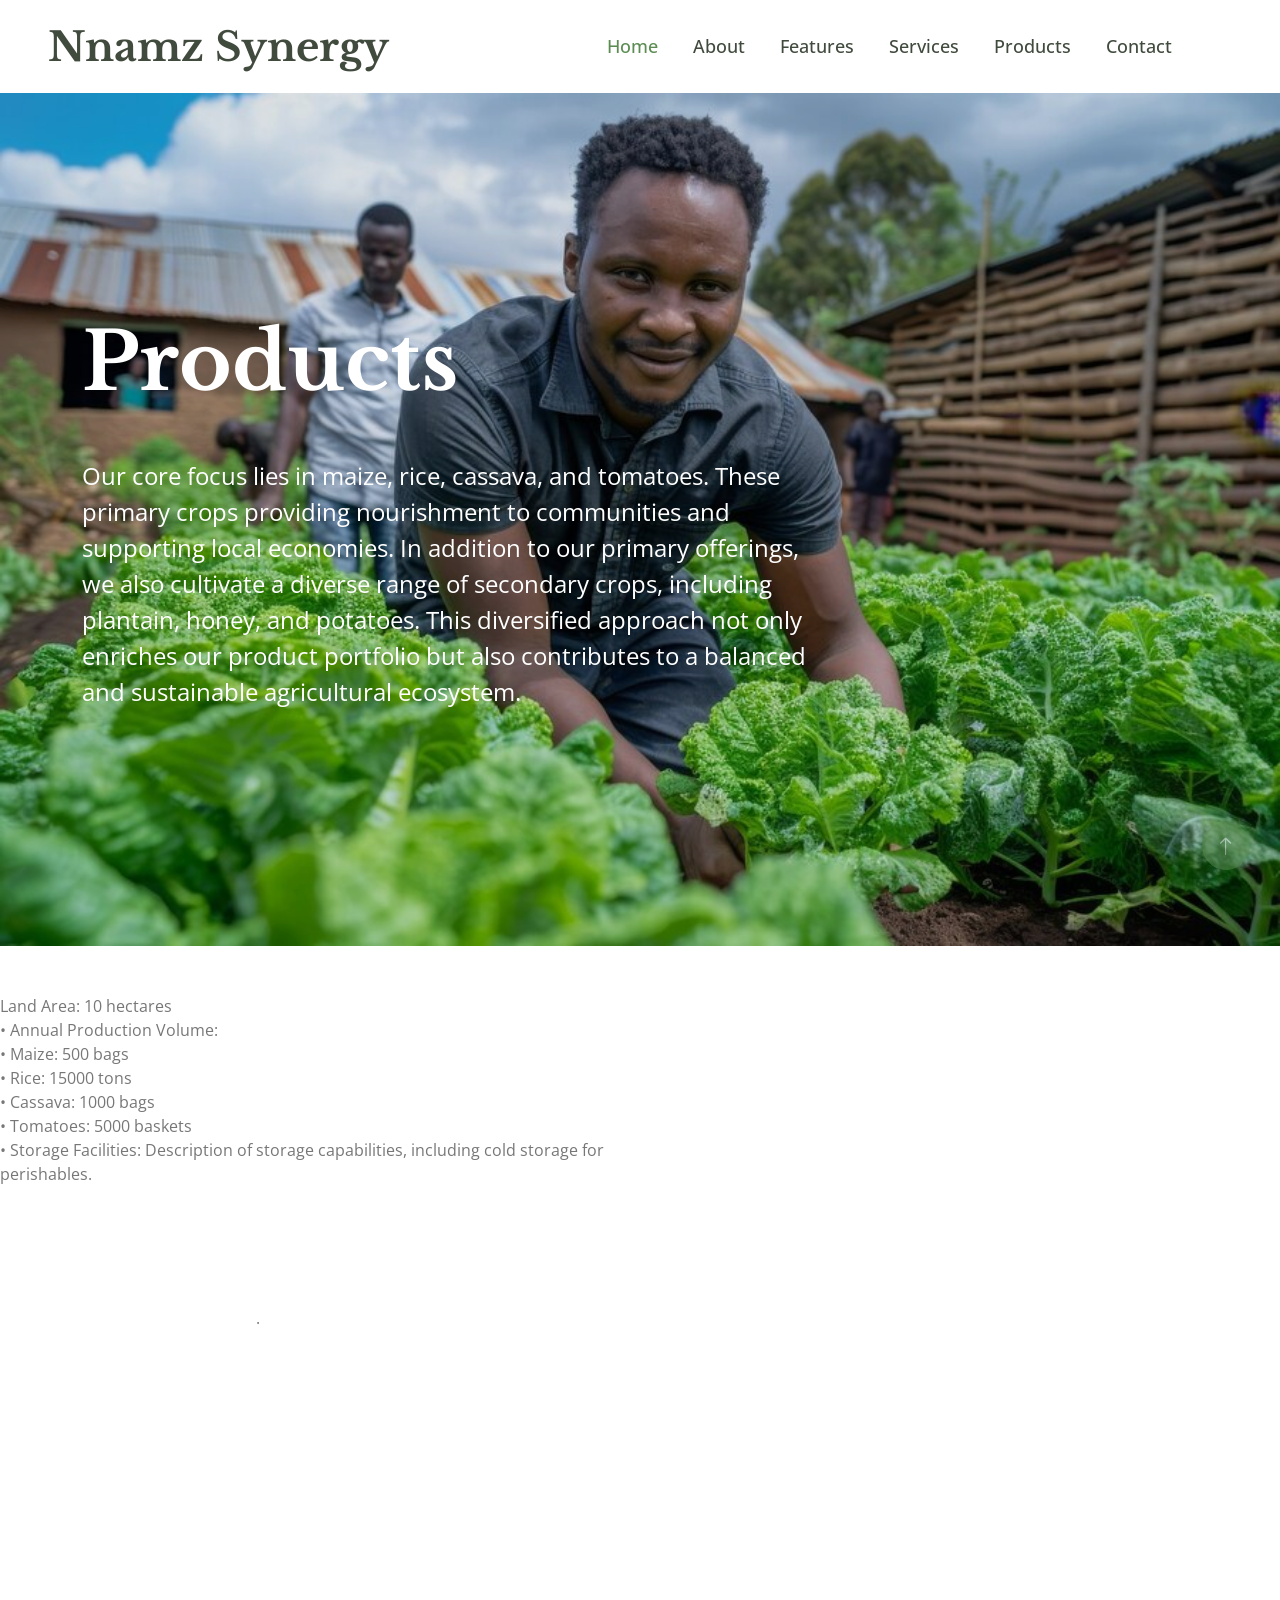
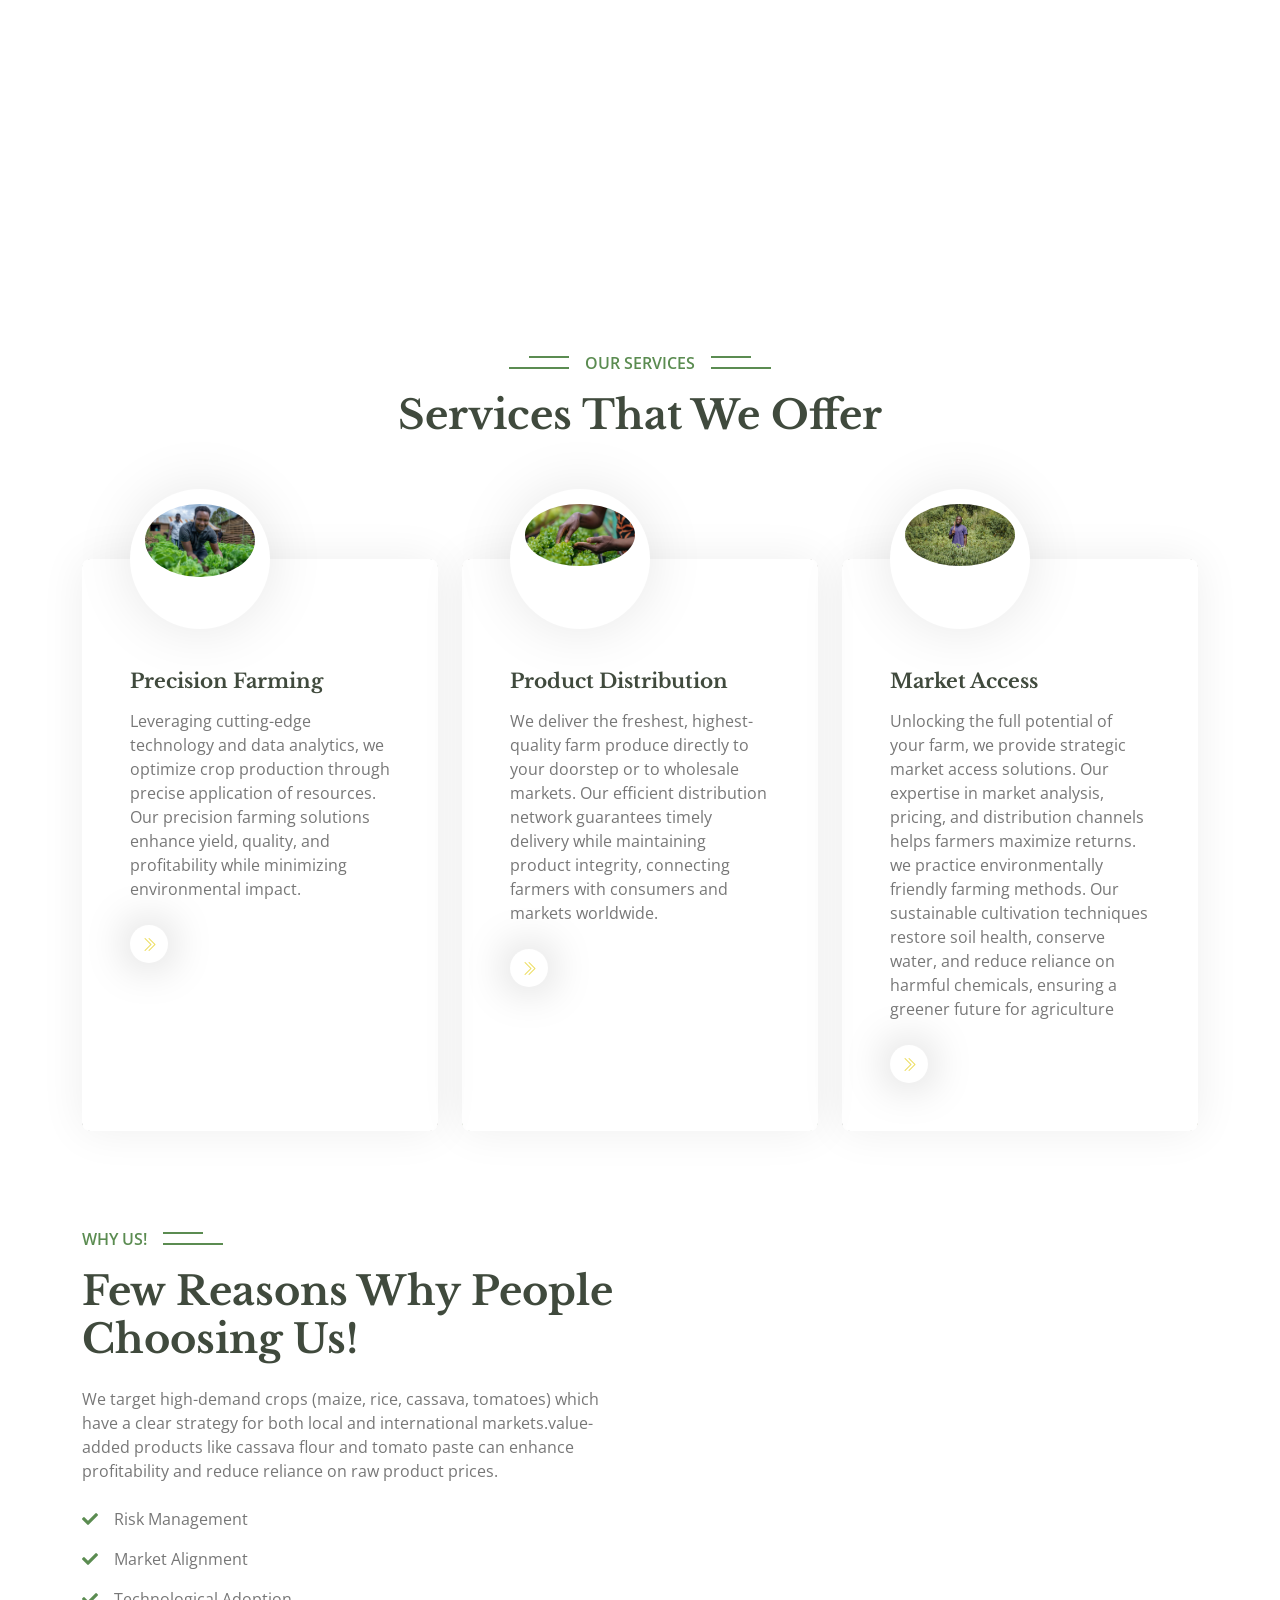
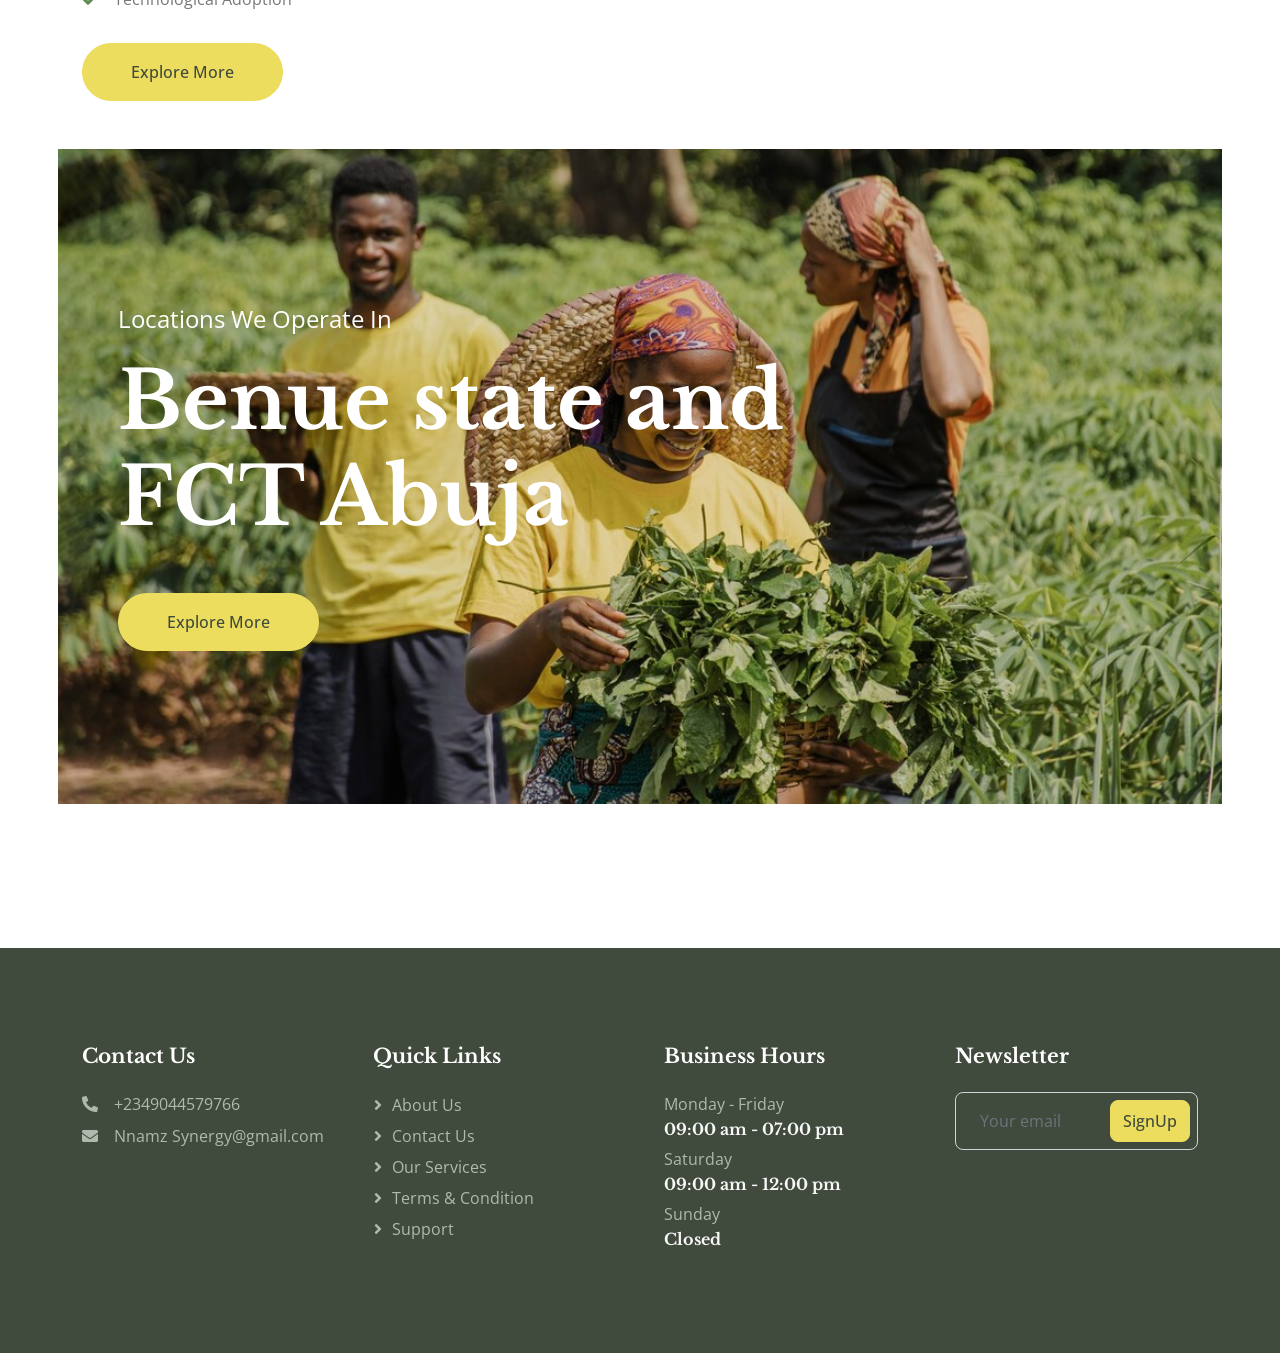
<file: product.html>
<!DOCTYPE html>
<html lang="en">

<head>
    <meta charset="utf-8">
    <title> Nnamz Synergy </title>
    <meta content="width=device-width, initial-scale=1.0" name="viewport">
    <meta content="sustainable agriculture Benue State
    best place to buy farm products in Benue State
organic maize farmers in Benue State
sustainable rice cultivation Benue State
cassava processing company Benue State
honey production Benue State
potato farming in Abuja
agricultural investment opportunities Benue State
    organic farming Benue State
    high-quality farm products Benue State
    maize, rice, cassava, tomatoes Benue State
    plantain, honey, potatoes Benue State
    farm products distribution Benue State
    agricultural products Abuja
    Nnamz Synergy
    Benue State agriculture
    precision farming Benue State
    drip irrigation Benue State
    crop rotation Benue State
    integrated pest management Benue State
    climate-resilient agriculture Benue State
    farm produce Abuja
    agricultural company Benue State
    sustainable farming Nigeria
    Nnamz Synergy farm products " name="keywords">
    <meta content="Nnamz Synergy is committed to sustainable agriculture and the efficient distribution of farm 
    products. Our operations focus on the cultivation of high-demand crops and the sale of quality farm products
     in both local and international markets, our farming practices, sales strategies, 
     market opportunities, and 
    financial projections, positioning Nnamz Synergy as a leader in the agricultural sector." name="description">

    <!-- Favicon -->
    <link href="f7.jpg" rel="icon">

    <!-- Google Web Fonts -->
    <link rel="preconnect" href="https://fonts.googleapis.com">
    <link rel="preconnect" href="https://fonts.gstatic.com" crossorigin>
    <link href="https://fonts.googleapis.com/css2?family=Libre+Baskerville:wght@700&family=Open+Sans:wght@400;500;600&display=swap" rel="stylesheet">   

    <!-- Icon Font Stylesheet -->
    <link href="https://cdnjs.cloudflare.com/ajax/libs/font-awesome/5.10.0/css/all.min.css" rel="stylesheet">
    <link href="https://cdn.jsdelivr.net/npm/bootstrap-icons@1.4.1/font/bootstrap-icons.css" rel="stylesheet">

    <!-- Libraries Stylesheet -->
    <link href="lib/animate/animate.min.css" rel="stylesheet">
    <link href="lib/owlcarousel/assets/owl.carousel.min.css" rel="stylesheet">
    <link href="lib/lightbox/css/lightbox.min.css" rel="stylesheet">

    <!-- Customized Bootstrap Stylesheet -->
    <link href="css/bootstrap.min.css" rel="stylesheet">

    <!-- Template Stylesheet -->
    <link href="css/style.css" rel="stylesheet">
</head>

<body>
    <!-- Spinner Start -->
    <div id="spinner" class="show bg-white position-fixed translate-middle w-100 vh-100 top-50 start-50 d-flex align-items-center justify-content-center">
        <div class="spinner-border text-primary" role="status" style="width: 3rem; height: 3rem;"></div>
    </div>
    <!-- Spinner End -->




    <!-- Navbar Start -->
    <nav class="navbar navbar-expand-lg bg-white navbar-light sticky-top px-4 px-lg-5">
        <a href="index.html" class="navbar-brand d-flex align-items-center">
            <h1 class="m-0">Nnamz Synergy </h1>
        </a>
        <button type="button" class="navbar-toggler me-0" data-bs-toggle="collapse" data-bs-target="#navbarCollapse">
            <span class="navbar-toggler-icon"></span>
        </button>
        <div class="collapse navbar-collapse" id="navbarCollapse">
            <div class="navbar-nav ms-auto p-4 p-lg-0">
                <a href="index.html" class="nav-item nav-link active">Home</a>
                <a href="about.html" class="nav-item nav-link">About</a>
                <a href="feature.html" class="nav-item nav-link">Features</a>
                <a href="service.html" class="nav-item nav-link">Services</a>
                <a href="product.html" class="nav-item nav-link">Products</a>
               
                <a href="contact.html" class="nav-item nav-link">Contact</a>
            </div>
            <div class="border-start ps-4 d-none d-lg-block">
  
            </div>
        </div>
    </nav>
    <!-- Navbar End -->

   
  <!-- Carousel Start -->
  <div class="container-fluid px-0 mb-5">
    <div id="header-carousel" class="carousel slide" data-bs-ride="carousel">
        <div class="carousel-inner">
            <div class="carousel-item active">
                <img class="w-100" src="a7.jpg" alt="Image">
                <div class="carousel-caption">
                    <div class="container">
                        <div class="row justify-content-start">
                            <div class="col-lg-8 text-start">
                                <h1 class="display-1 text-white mb-5 animated slideInRight">Products  </h1>
                                <p class="fs-4 text-white"> Our core focus lies in maize, rice, cassava, and tomatoes. These primary crops  providing nourishment to communities and supporting local economies.

                                    In addition to our primary offerings, we also cultivate a diverse range of secondary crops, including plantain, honey, and potatoes. This diversified approach not only enriches our product portfolio but also contributes to a balanced and sustainable agricultural ecosystem.</p>

                               
                            </div>
                        </div>
                    </div>
                </div>
            </div>
            
                        </div>
                    </div>
                </div>
            </div>
        </div>
       
    </div>
</div>
<!-- Carousel End -->
<div class="col-sm-6">
   
    <span>Land Area: 10 hectares <br> 
        •	Annual Production Volume: <br> 
        •	Maize: 500 bags<br> 
        •	Rice: 15000 tons<br> 
        •	Cassava: 1000 bags<br> 
        •	Tomatoes: 5000 baskets<br> 
        •	Storage Facilities: Description of storage capabilities, including cold storage for perishables.
     </span>
</div>
</div>
 <!-- Banner Start -->
 <div class="container-fluid banner my-5 py-5" data-parallax="scroll" data-image-src="f4.jpg  ">
    <div class="container py-5">
        <div class="row g-5">
            <div class="col-lg-6 wow fadeIn" data-wow-delay="0.3s">
                <div class="row g-4 align-items-center">
                    <div class="col-sm-4">
                       
                    </div>.
                    <div class="col-sm-8">
                        <h2 class="text-white mb-3">Competitive Advantage </h2>
                           <br>
                           <p class="text-white mb-4"> Quality Assurance: Strict adherence to quality control measures to ensure premium product quality.
                           <br> •	Sustainability: Commitment to eco-friendly farming practices that appeal to environmentally conscious consumers.
                           <br> •	Innovation: Adoption of modern agricultural technologies to maximize efficiency and yield.
                           <br>  •	Market Access: Strong distribution networks and partnerships that enhance market penetration.  </p>
                      
                    </div>
                </div>
            </div>
            <div class="col-lg-6 wow fadeIn" data-wow-delay="0.5s">
                <div class="row g-4 align-items-center">
                    <div class="col-sm-4">
            
                    </div>
                    <div class="col-sm-8">
                        <h2 class="text-white mb-3">Risk Management
                        </h2>
                        <p class="text-white mb-4">
                            •	Agricultural Risks: Implementing crop insurance and diversifying crop portfolio to mitigate the impact of pests, diseases, and adverse weather conditions.
<br>•	Market Risks: Strategies to address market volatility, including futures contracts and long-term agreements with buyers.
<br> •	Operational Risks: Regular maintenance of equipment and infrastructure to minimize downtime and ensure smooth operations.
                        </p>
                      
                    </div>
                </div>
            </div>
        </div>
    </div>
</div>
<!-- Banner End -->

    <!-- Service Start -->
    <div class="container-xxl py-5">
        <div class="container">
            <div class="text-center mx-auto pb-4 wow fadeInUp" data-wow-delay="0.1s" style="max-width: 500px;">
                <p class="section-title bg-white text-center text-primary px-3">Our Services</p>
                <h1 class="mb-5">Services That We Offer </h1>
            </div>
            <div class="row gy-5 gx-4">
                <div class="col-lg-4 col-md-6 pt-5 wow fadeInUp" data-wow-delay="0.1s">
                    <div class="service-item d-flex h-100">
                        <div class="service-img">
                            <img class="img-fluid" src="s2.jpg" alt="">
                        </div>
                        <div class="service-text p-5 pt-0">
                            <div class="service-icon">
                                <img class="img-fluid rounded-circle" src="a7.jpg" alt="">
                            </div>
                            <h5 class="mb-3"> Precision Farming</h4>
                            <p class="mb-4">
                                Leveraging cutting-edge technology and data analytics, we optimize crop production through
                                 precise application of resources. Our precision farming solutions
                                 enhance yield, quality, and profitability while minimizing environmental impact.
                            </p>
                            <a class="btn btn-square rounded-circle" href=""><i class="bi bi-chevron-double-right"></i></a>
                        </div>
                    </div>
                </div>
                <div class="col-lg-4 col-md-6 pt-5 wow fadeInUp" data-wow-delay="0.3s">
                    <div class="service-item d-flex h-100">
                        <div class="service-img">
                            <img class="img-fluid" src="a5.jpg" alt="">
                        </div>
                        <div class="service-text p-5 pt-0">
                            <div class="service-icon">
                                <img class="img-fluid rounded-circle" src="a5.jpg" alt="">
                            </div>
                            <h5 class="mb-3"> Product Distribution</h5>
                            <p class="mb-4">We deliver the freshest, highest-quality farm produce directly to your doorstep 
                                or to wholesale markets. Our efficient distribution network guarantees timely delivery while
                                 maintaining product integrity, 
                                connecting farmers with consumers and markets worldwide.  </p>
                            <a class="btn btn-square rounded-circle" href=""><i class="bi bi-chevron-double-right"></i></a>
                        </div>
                    </div>
                </div>
                <div class="col-lg-4 col-md-6 pt-5 wow fadeInUp" data-wow-delay="0.5s">
                    <div class="service-item d-flex h-100">
                        <div class="service-img">
                            <img class="img-fluid" src="a1.jpg" alt="">
                        </div>
                        <div class="service-text p-5 pt-0">
                            <div class="service-icon">
                                <img class="img-fluid rounded-circle" src="a2.avif" alt="">
                            </div>
                            <h5 class="mb-3">Market Access </h5>
                            <p class="mb-4"> Unlocking the full potential of your farm, we 
                                provide strategic market access solutions. Our expertise in market 
                                analysis, pricing, and distribution channels helps farmers maximize returns. we practice 
                                environmentally friendly farming methods. Our sustainable cultivation techniques restore
                                 soil health, conserve water, and reduce reliance on harmful chemicals, ensuring
                                 a greener future for agriculture </p>
                            <a class="btn btn-square rounded-circle" href=""><i class="bi bi-chevron-double-right"></i></a>
                        </div>
                    </div>
                </div>
            </div>
        </div>
    </div>
    <!-- Service End -->


  <!-- Features Start -->
  <div class="container-xxl py-5">
    <div class="container">
        <div class="row g-5 align-items-center">
            <div class="col-lg-6 wow fadeInUp" data-wow-delay="0.1s">
                <p class="section-title bg-white text-start text-primary pe-3">Why Us!</p>
                <h1 class="mb-4">Few Reasons Why People Choosing Us!</h1>
                <p class="mb-4"> We target high-demand crops (maize, rice, cassava, tomatoes) which have a  clear strategy for both local and international markets.value-added products like cassava flour and tomato paste can enhance profitability and reduce reliance on raw product prices. </p>
                <p><i class="fa fa-check text-primary me-3"></i>Risk Management </p>
                <p><i class="fa fa-check text-primary me-3"></i>Market Alignment </p>
                <p><i class="fa fa-check text-primary me-3"></i>Technological Adoption </p>
                <a class="btn btn-secondary rounded-pill py-3 px-5 mt-3" href="about.html">Explore More</a>
            </div>
           
<!-- Features End -->

    <!-- Carousel Start -->
    <div class="container-fluid px-0 mb-5">
        <div id="header-carousel" class="carousel slide" data-bs-ride="carousel">
            <div class="carousel-inner">
                <div class="carousel-item active">
                    <img class="w-100" src="a1.jpg" alt="Image">
                    <div class="carousel-caption">
                        <div class="container">
                            <div class="row justify-content-start">
                                <div class="col-lg-8 text-start">
                                    <p class="fs-4 text-white">  Locations We Operate In </p>
                                    <h1 class="display-1 text-white mb-5 animated slideInRight">Benue state and FCT Abuja </h1>
                                    <a href="about.html" class="btn btn-secondary rounded-pill py-3 px-5 animated slideInRight">Explore More</a>
                                </div>
                            </div>
                        </div>
                    </div>
                </div>
                
                            </div>
                        </div>
                    </div>
                </div>
            </div>
           
        </div>
    </div>
    <!-- Carousel End -->


   
    




    <!-- Footer Start -->
    <div class="container-fluid bg-dark footer mt-5 py-5 wow fadeIn" data-wow-delay="0.1s">
        <div class="container py-5">
            <div class="row g-5">
                <div class="col-lg-3 col-md-6">
                    <h5 class="text-white mb-4">Contact Us </h5>
                  
                    <p class="mb-2"><i class="fa fa-phone-alt me-3"></i>+2349044579766</p>
                    <p class="mb-2"><i class="fa fa-envelope me-3"></i>Nnamz Synergy@gmail.com</p>
                    <div class="d-flex pt-3">
                       
                    </div>
                </div>
                <div class="col-lg-3 col-md-6">
                    <h5 class="text-white mb-4">Quick Links</h5>
                    <a class="btn btn-link" href="">About Us</a>
                    <a class="btn btn-link" href="">Contact Us</a>
                    <a class="btn btn-link" href="">Our Services</a>
                    <a class="btn btn-link" href="">Terms & Condition</a>
                    <a class="btn btn-link" href="">Support</a>
                </div>
                <div class="col-lg-3 col-md-6">
                    <h5 class="text-white mb-4">Business Hours</h5>
                    <p class="mb-1">Monday - Friday</p>
                    <h6 class="text-light">09:00 am - 07:00 pm</h6>
                    <p class="mb-1">Saturday</p>
                    <h6 class="text-light">09:00 am - 12:00 pm</h6>
                    <p class="mb-1">Sunday</p>
                    <h6 class="text-light">Closed</h6>
                </div>
                <div class="col-lg-3 col-md-6">
                    <h5 class="text-white mb-4">Newsletter</h5>

                    <div class="position-relative w-100">
                        <input class="form-control bg-transparent w-100 py-3 ps-4 pe-5" type="text" placeholder="Your email">
                        <button type="button" class="btn btn-secondary py-2 position-absolute top-0 end-0 mt-2 me-2">SignUp</button>
                    </div>
                </div>
            </div>
        </div>
    </div>
    <!-- Footer End -->


    <!-- Back to Top -->
    <a href="#" class="btn btn-lg btn-primary btn-lg-square rounded-circle back-to-top"><i class="bi bi-arrow-up"></i></a>


    <!-- JavaScript Libraries -->
    <script src="https://code.jquery.com/jquery-3.4.1.min.js"></script>
    <script src="https://cdn.jsdelivr.net/npm/bootstrap@5.0.0/dist/js/bootstrap.bundle.min.js"></script>
    <script src="lib/wow/wow.min.js"></script>
    <script src="lib/easing/easing.min.js"></script>
    <script src="lib/waypoints/waypoints.min.js"></script>
    <script src="lib/owlcarousel/owl.carousel.min.js"></script>
    <script src="lib/counterup/counterup.min.js"></script>
    <script src="lib/parallax/parallax.min.js"></script>
    <script src="lib/lightbox/js/lightbox.min.js"></script>

    <!-- Template Javascript -->
    <script src="js/main.js"></script>
</body>

</html>
</file>
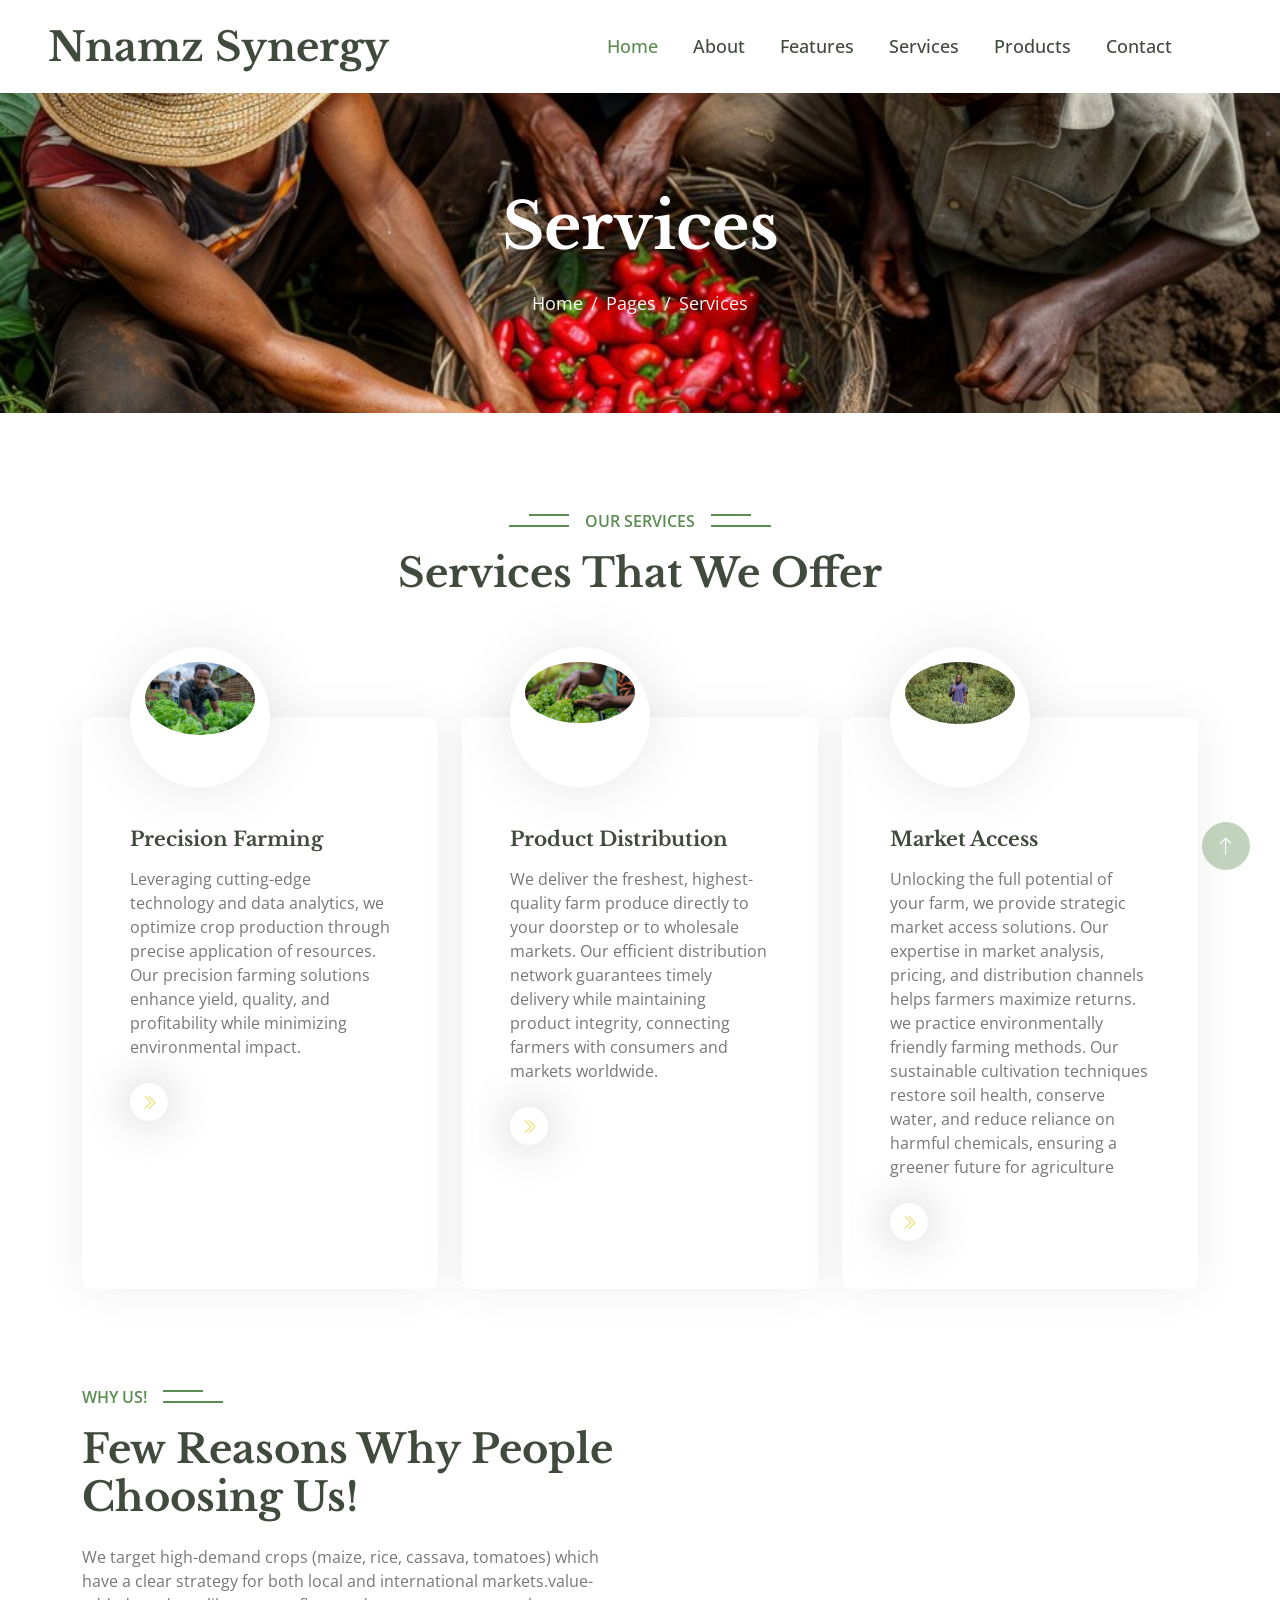
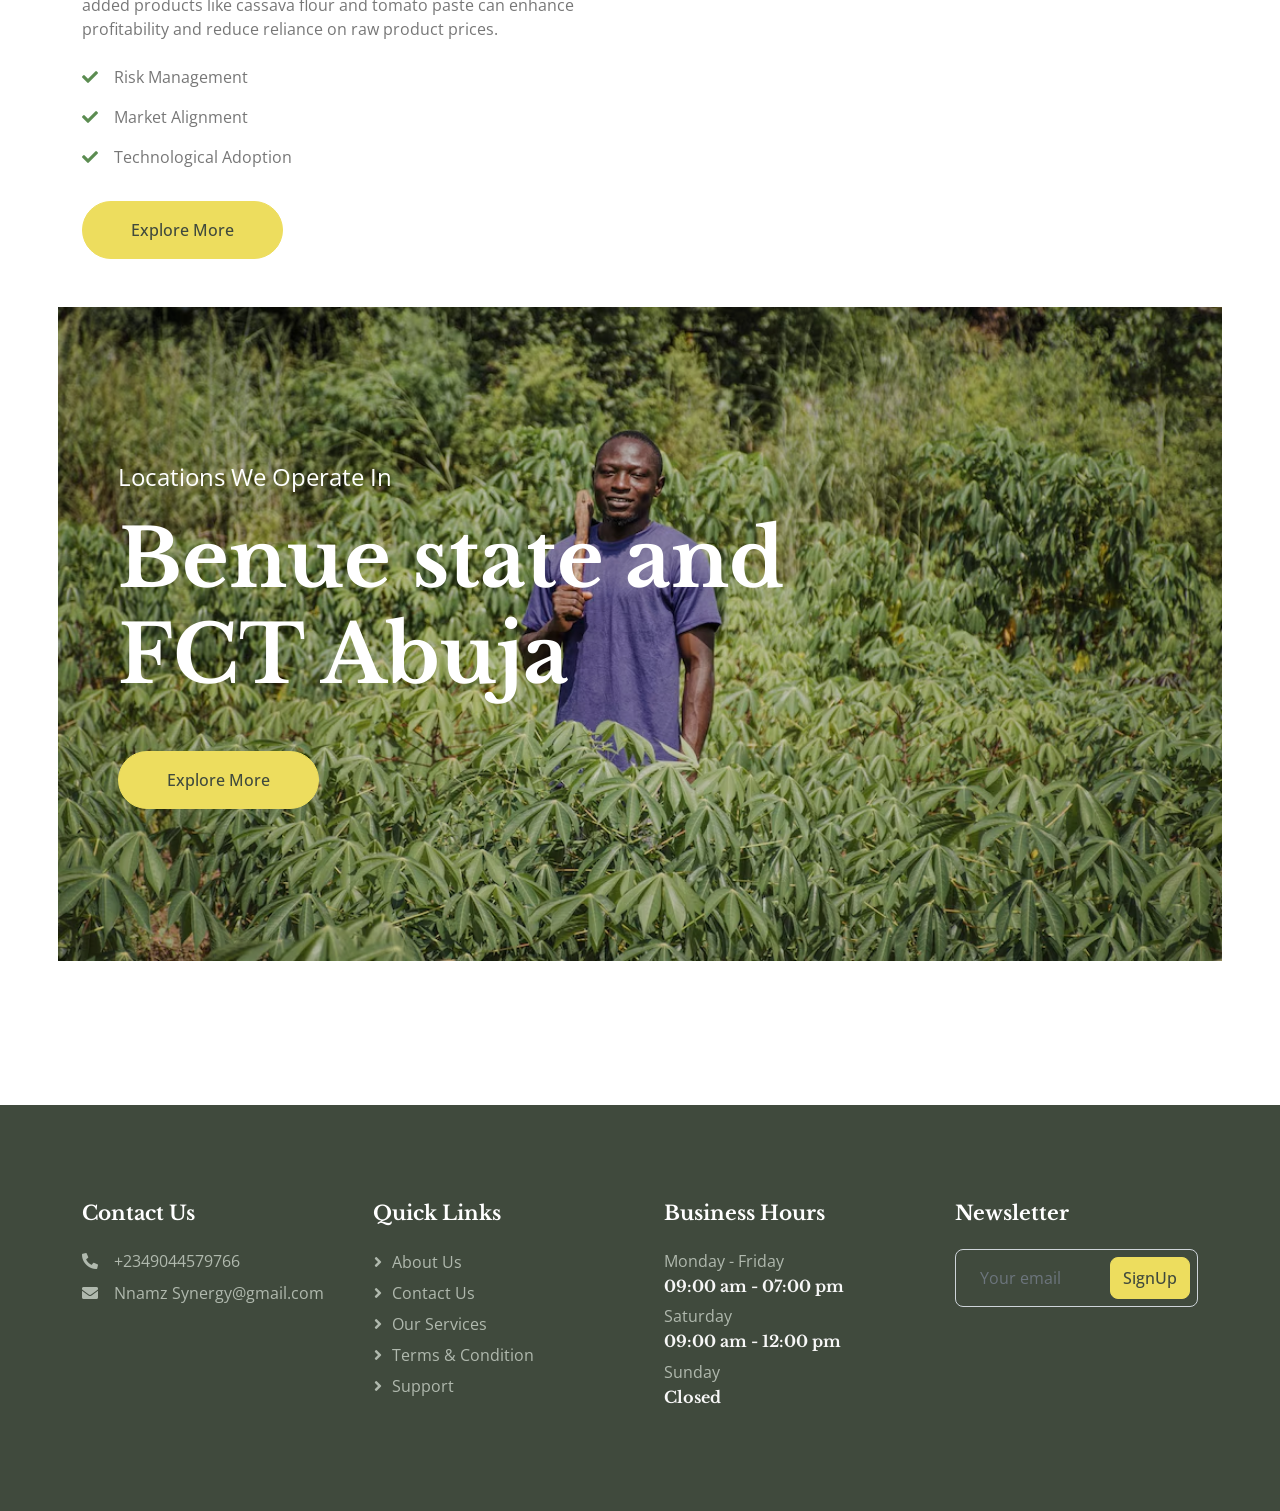
<file: service.html>
<!DOCTYPE html>
<html lang="en">

<head>
    <meta charset="utf-8">
    <title> Nnamz Synergy </title>
    <meta content="width=device-width, initial-scale=1.0" name="viewport">
    <meta content="sustainable agriculture Benue State
    best place to buy farm products in Benue State
organic maize farmers in Benue State
sustainable rice cultivation Benue State
cassava processing company Benue State
honey production Benue State
potato farming in Abuja
agricultural investment opportunities Benue State
    organic farming Benue State
    high-quality farm products Benue State
    maize, rice, cassava, tomatoes Benue State
    plantain, honey, potatoes Benue State
    farm products distribution Benue State
    agricultural products Abuja
    Nnamz Synergy
    Benue State agriculture
    precision farming Benue State
    drip irrigation Benue State
    crop rotation Benue State
    integrated pest management Benue State
    climate-resilient agriculture Benue State
    farm produce Abuja
    agricultural company Benue State
    sustainable farming Nigeria
    Nnamz Synergy farm products " name="keywords">
    <meta content="Nnamz Synergy is committed to sustainable agriculture and the efficient distribution of farm 
    products. Our operations focus on the cultivation of high-demand crops and the sale of quality farm products
     in both local and international markets, our farming practices, sales strategies, 
     market opportunities, and 
    financial projections, positioning Nnamz Synergy as a leader in the agricultural sector." name="description">

    <!-- Favicon -->
    <link href="f7.jpg" rel="icon">

    <!-- Google Web Fonts -->
    <link rel="preconnect" href="https://fonts.googleapis.com">
    <link rel="preconnect" href="https://fonts.gstatic.com" crossorigin>
    <link href="https://fonts.googleapis.com/css2?family=Libre+Baskerville:wght@700&family=Open+Sans:wght@400;500;600&display=swap" rel="stylesheet">   

    <!-- Icon Font Stylesheet -->
    <link href="https://cdnjs.cloudflare.com/ajax/libs/font-awesome/5.10.0/css/all.min.css" rel="stylesheet">
    <link href="https://cdn.jsdelivr.net/npm/bootstrap-icons@1.4.1/font/bootstrap-icons.css" rel="stylesheet">

    <!-- Libraries Stylesheet -->
    <link href="lib/animate/animate.min.css" rel="stylesheet">
    <link href="lib/owlcarousel/assets/owl.carousel.min.css" rel="stylesheet">
    <link href="lib/lightbox/css/lightbox.min.css" rel="stylesheet">

    <!-- Customized Bootstrap Stylesheet -->
    <link href="css/bootstrap.min.css" rel="stylesheet">

    <!-- Template Stylesheet -->
    <link href="css/style.css" rel="stylesheet">
</head>

<body>
    <!-- Spinner Start -->
    <div id="spinner" class="show bg-white position-fixed translate-middle w-100 vh-100 top-50 start-50 d-flex align-items-center justify-content-center">
        <div class="spinner-border text-primary" role="status" style="width: 3rem; height: 3rem;"></div>
    </div>
    <!-- Spinner End -->




    <!-- Navbar Start -->
    <nav class="navbar navbar-expand-lg bg-white navbar-light sticky-top px-4 px-lg-5">
        <a href="index.html" class="navbar-brand d-flex align-items-center">
            <h1 class="m-0">Nnamz Synergy </h1>
        </a>
        <button type="button" class="navbar-toggler me-0" data-bs-toggle="collapse" data-bs-target="#navbarCollapse">
            <span class="navbar-toggler-icon"></span>
        </button>
        <div class="collapse navbar-collapse" id="navbarCollapse">
            <div class="navbar-nav ms-auto p-4 p-lg-0">
                <a href="index.html" class="nav-item nav-link active">Home</a>
                <a href="about.html" class="nav-item nav-link">About</a>
                <a href="feature.html" class="nav-item nav-link">Features</a>
                <a href="service.html" class="nav-item nav-link">Services</a>
                <a href="product.html" class="nav-item nav-link">Products</a>
               
                <a href="contact.html" class="nav-item nav-link">Contact</a>
            </div>
            <div class="border-start ps-4 d-none d-lg-block">
  
            </div>
        </div>
    </nav>
    <!-- Navbar End -->

    <!-- Page Header Start -->
    <div class="container-fluid page-header py-5 mb-5 wow fadeIn" data-wow-delay="0.1s">
        <div class="container text-center py-5">
            <h1 class="display-3 text-white mb-4 animated slideInDown">Services</h1>
            <nav aria-label="breadcrumb animated slideInDown">
                <ol class="breadcrumb justify-content-center mb-0">
                    <li class="breadcrumb-item"><a href="#">Home</a></li>
                    <li class="breadcrumb-item"><a href="#">Pages</a></li>
                    <li class="breadcrumb-item active" aria-current="page">Services</li>
                </ol>
            </nav>
        </div>
    </div>
    <!-- Page Header End -->


    <!-- Service Start -->
    <div class="container-xxl py-5">
        <div class="container">
            <div class="text-center mx-auto pb-4 wow fadeInUp" data-wow-delay="0.1s" style="max-width: 500px;">
                <p class="section-title bg-white text-center text-primary px-3">Our Services</p>
                <h1 class="mb-5">Services That We Offer </h1>
            </div>
            <div class="row gy-5 gx-4">
                <div class="col-lg-4 col-md-6 pt-5 wow fadeInUp" data-wow-delay="0.1s">
                    <div class="service-item d-flex h-100">
                        <div class="service-img">
                            <img class="img-fluid" src="a6.jpg" alt="">
                        </div>
                        <div class="service-text p-5 pt-0">
                            <div class="service-icon">
                                <img class="img-fluid rounded-circle" src="a7.jpg" alt="">
                            </div>
                            <h5 class="mb-3"> Precision Farming</h4>
                            <p class="mb-4">
                                Leveraging cutting-edge technology and data analytics, we optimize crop production through
                                 precise application of resources. Our precision farming solutions
                                 enhance yield, quality, and profitability while minimizing environmental impact.
                            </p>
                            <a class="btn btn-square rounded-circle" href=""><i class="bi bi-chevron-double-right"></i></a>
                        </div>
                    </div>
                </div>
                <div class="col-lg-4 col-md-6 pt-5 wow fadeInUp" data-wow-delay="0.3s">
                    <div class="service-item d-flex h-100">
                        <div class="service-img">
                            <img class="img-fluid" src="a5.jpg" alt="">
                        </div>
                        <div class="service-text p-5 pt-0">
                            <div class="service-icon">
                                <img class="img-fluid rounded-circle" src="a5.jpg" alt="">
                            </div>
                            <h5 class="mb-3"> Product Distribution</h5>
                            <p class="mb-4">We deliver the freshest, highest-quality farm produce directly to your doorstep 
                                or to wholesale markets. Our efficient distribution network guarantees timely delivery while
                                 maintaining product integrity, 
                                connecting farmers with consumers and markets worldwide.  </p>
                            <a class="btn btn-square rounded-circle" href=""><i class="bi bi-chevron-double-right"></i></a>
                        </div>
                    </div>
                </div>
                <div class="col-lg-4 col-md-6 pt-5 wow fadeInUp" data-wow-delay="0.5s">
                    <div class="service-item d-flex h-100">
                        <div class="service-img">
                            <img class="img-fluid" src="a1.jpg" alt="">
                        </div>
                        <div class="service-text p-5 pt-0">
                            <div class="service-icon">
                                <img class="img-fluid rounded-circle" src="a2.avif" alt="">
                            </div>
                            <h5 class="mb-3">Market Access </h5>
                            <p class="mb-4"> Unlocking the full potential of your farm, we 
                                provide strategic market access solutions. Our expertise in market 
                                analysis, pricing, and distribution channels helps farmers maximize returns. we practice 
                                environmentally friendly farming methods. Our sustainable cultivation techniques restore
                                 soil health, conserve water, and reduce reliance on harmful chemicals, ensuring
                                 a greener future for agriculture </p>
                            <a class="btn btn-square rounded-circle" href=""><i class="bi bi-chevron-double-right"></i></a>
                        </div>
                    </div>
                </div>
            </div>
        </div>
    </div>
    <!-- Service End -->


  <!-- Features Start -->
  <div class="container-xxl py-5">
    <div class="container">
        <div class="row g-5 align-items-center">
            <div class="col-lg-6 wow fadeInUp" data-wow-delay="0.1s">
                <p class="section-title bg-white text-start text-primary pe-3">Why Us!</p>
                <h1 class="mb-4">Few Reasons Why People Choosing Us!</h1>
                <p class="mb-4"> We target high-demand crops (maize, rice, cassava, tomatoes) which have a  clear strategy for both local and international markets.value-added products like cassava flour and tomato paste can enhance profitability and reduce reliance on raw product prices. </p>
                <p><i class="fa fa-check text-primary me-3"></i>Risk Management </p>
                <p><i class="fa fa-check text-primary me-3"></i>Market Alignment </p>
                <p><i class="fa fa-check text-primary me-3"></i>Technological Adoption </p>
                <a class="btn btn-secondary rounded-pill py-3 px-5 mt-3" href="about.html">Explore More</a>
            </div>
           
<!-- Features End -->

    <!-- Carousel Start -->
    <div class="container-fluid px-0 mb-5">
        <div id="header-carousel" class="carousel slide" data-bs-ride="carousel">
            <div class="carousel-inner">
                <div class="carousel-item active">
                    <img class="w-100" src="a2.avif" alt="Image">
                    <div class="carousel-caption">
                        <div class="container">
                            <div class="row justify-content-start">
                                <div class="col-lg-8 text-start">
                                    <p class="fs-4 text-white">  Locations We Operate In </p>
                                    <h1 class="display-1 text-white mb-5 animated slideInRight">Benue state and FCT Abuja </h1>
                                    <a href="about.html" class="btn btn-secondary rounded-pill py-3 px-5 animated slideInRight">Explore More</a>
                                </div>
                            </div>
                        </div>
                    </div>
                </div>
                
                            </div>
                        </div>
                    </div>
                </div>
            </div>
           
        </div>
    </div>
    <!-- Carousel End -->


   
    




    <!-- Footer Start -->
    <div class="container-fluid bg-dark footer mt-5 py-5 wow fadeIn" data-wow-delay="0.1s">
        <div class="container py-5">
            <div class="row g-5">
                <div class="col-lg-3 col-md-6">
                    <h5 class="text-white mb-4">Contact Us </h5>
                  
                    <p class="mb-2"><i class="fa fa-phone-alt me-3"></i>+2349044579766</p>
                    <p class="mb-2"><i class="fa fa-envelope me-3"></i>Nnamz Synergy@gmail.com</p>
                    <div class="d-flex pt-3">
                       
                    </div>
                </div>
                <div class="col-lg-3 col-md-6">
                    <h5 class="text-white mb-4">Quick Links</h5>
                    <a class="btn btn-link" href="">About Us</a>
                    <a class="btn btn-link" href="">Contact Us</a>
                    <a class="btn btn-link" href="">Our Services</a>
                    <a class="btn btn-link" href="">Terms & Condition</a>
                    <a class="btn btn-link" href="">Support</a>
                </div>
                <div class="col-lg-3 col-md-6">
                    <h5 class="text-white mb-4">Business Hours</h5>
                    <p class="mb-1">Monday - Friday</p>
                    <h6 class="text-light">09:00 am - 07:00 pm</h6>
                    <p class="mb-1">Saturday</p>
                    <h6 class="text-light">09:00 am - 12:00 pm</h6>
                    <p class="mb-1">Sunday</p>
                    <h6 class="text-light">Closed</h6>
                </div>
                <div class="col-lg-3 col-md-6">
                    <h5 class="text-white mb-4">Newsletter</h5>

                    <div class="position-relative w-100">
                        <input class="form-control bg-transparent w-100 py-3 ps-4 pe-5" type="text" placeholder="Your email">
                        <button type="button" class="btn btn-secondary py-2 position-absolute top-0 end-0 mt-2 me-2">SignUp</button>
                    </div>
                </div>
            </div>
        </div>
    </div>
    <!-- Footer End -->


    <!-- Back to Top -->
    <a href="#" class="btn btn-lg btn-primary btn-lg-square rounded-circle back-to-top"><i class="bi bi-arrow-up"></i></a>


    <!-- JavaScript Libraries -->
    <script src="https://code.jquery.com/jquery-3.4.1.min.js"></script>
    <script src="https://cdn.jsdelivr.net/npm/bootstrap@5.0.0/dist/js/bootstrap.bundle.min.js"></script>
    <script src="lib/wow/wow.min.js"></script>
    <script src="lib/easing/easing.min.js"></script>
    <script src="lib/waypoints/waypoints.min.js"></script>
    <script src="lib/owlcarousel/owl.carousel.min.js"></script>
    <script src="lib/counterup/counterup.min.js"></script>
    <script src="lib/parallax/parallax.min.js"></script>
    <script src="lib/lightbox/js/lightbox.min.js"></script>

    <!-- Template Javascript -->
    <script src="js/main.js"></script>
</body>

</html>
</file>
<file: css/style.css>
/********** Template CSS **********/
:root {
    --primary: #5B8C51;
    --secondary: #EDDD5E;
    --light: #F7F7F7;
    --dark: #404A3D;
}

.back-to-top {
    position: fixed;
    display: none;
    right: 30px;
    bottom: 30px;
    z-index: 99;
}

.fw-bold {
    font-weight: 700 !important;
}

.fw-medium {
    font-weight: 600 !important;
}

.fw-semi-bold {
    font-weight: 500 !important;
}


/*** Spinner ***/
#spinner {
    opacity: 0;
    visibility: hidden;
    transition: opacity .5s ease-out, visibility 0s linear .5s;
    z-index: 99999;
}

#spinner.show {
    transition: opacity .5s ease-out, visibility 0s linear 0s;
    visibility: visible;
    opacity: 1;
}


/*** Button ***/
.btn {
    transition: .5s;
    font-weight: 500;
}

.btn-primary,
.btn-outline-primary:hover {
    color: var(--light);
}

.btn-secondary,
.btn-outline-secondary:hover {
    color: var(--dark);
}

.btn-square {
    width: 38px;
    height: 38px;
}

.btn-sm-square {
    width: 32px;
    height: 32px;
}

.btn-lg-square {
    width: 48px;
    height: 48px;
}

.btn-square,
.btn-sm-square,
.btn-lg-square {
    padding: 0;
    display: flex;
    align-items: center;
    justify-content: center;
    font-weight: normal;
}


/*** Navbar ***/
.navbar.sticky-top {
    top: -100px;
    transition: .5s;
}

.navbar .navbar-nav .nav-link {
    margin-right: 35px;
    padding: 25px 0;
    color: var(--dark);
    font-size: 18px;
    font-weight: 500;
    outline: none;
}

.navbar .navbar-nav .nav-link:hover,
.navbar .navbar-nav .nav-link.active {
    color: var(--primary);
}

.navbar .dropdown-toggle::after {
    border: none;
    content: "\f107";
    font-family: "Font Awesome 5 Free";
    font-weight: 900;
    vertical-align: middle;
    margin-left: 8px;
}

@media (max-width: 991.98px) {
    .navbar .navbar-nav .nav-link  {
        margin-right: 0;
        padding: 10px 0;
    }

    .navbar .navbar-nav {
        border-top: 1px solid #EEEEEE;
    }
}

@media (min-width: 992px) {
    .navbar .nav-item .dropdown-menu {
        display: block;
        border: none;
        margin-top: 0;
        top: 150%;
        opacity: 0;
        visibility: hidden;
        transition: .5s;
    }

    .navbar .nav-item:hover .dropdown-menu {
        top: 100%;
        visibility: visible;
        transition: .5s;
        opacity: 1;
    }
}


/*** Header ***/
.carousel-caption {
    top: 0;
    left: 0;
    right: 0;
    bottom: 0;
    display: flex;
    align-items: center;
    background: rgba(0, 0, 0, .1);
    z-index: 1;
}

.carousel-control-prev,
.carousel-control-next {
    width: 15%;
}

.carousel-control-prev-icon,
.carousel-control-next-icon {
    width: 3rem;
    height: 3rem;
    border-radius: 3rem;
    background-color: var(--primary);
    border: 10px solid var(--primary);
}

@media (max-width: 768px) {
    #header-carousel .carousel-item {
        position: relative;
        min-height: 450px;
    }
    
    #header-carousel .carousel-item img {
        position: absolute;
        width: 100%;
        height: 100%;
        object-fit: cover;
    }
}

.page-header {
    background: url(../a6.jpg) center center no-repeat;
    background-size: cover;
}

.page-header .breadcrumb-item+.breadcrumb-item::before {
    color: var(--light);
}

.page-header .breadcrumb-item,
.page-header .breadcrumb-item a {
    font-size: 18px;
    color: var(--light);
}


/*** Section Title ***/
.section-title {
    position: relative;
    display: inline-block;
    text-transform: uppercase;
    font-weight: 600;
}

.section-title::before {
    position: absolute;
    content: "";
    width: calc(100% + 80px);
    height: 2px;
    top: 5px;
    left: -40px;
    background: var(--primary);
    z-index: -1;
}

.section-title::after {
    position: absolute;
    content: "";
    width: calc(100% + 120px);
    height: 2px;
    bottom: 6px;
    left: -60px;
    background: var(--primary);
    z-index: -1;
}

.section-title.text-start::before {
    width: calc(100% + 40px);
    left: 0;
}

.section-title.text-start::after {
    width: calc(100% + 60px);
    left: 0;
}


/*** About ***/
.about-experience {
    position: absolute;
    width: 100%;
    height: 100%;
    right: -45px;
    bottom: -45px;
    display: flex;
    flex-direction: column;
    align-items: center;
    justify-content: center;
}


/*** Service ***/
.service-item {
    position: relative;
    border-radius: 8px;
    box-shadow: 0 0 45px rgba(0, 0, 0, .07);
}

.service-item .service-img {
    position: absolute;
    width: 100%;
    height: 100%;
    top: 0;
    left: 0;
    border-radius: 8px;
    overflow: hidden;
    z-index: -1;
}

.service-item .service-img img {
    position: absolute;
    width: 100%;
    height: 100%;
    left: 0;
    object-fit: cover;
    border-radius: 10px;
}

.service-item .service-img::before {
    position: absolute;
    content: "";
    width: 100%;
    height: 100%;
    top: 0;
    left: 0;
    background: rgba(0, 0, 0, .5);
    border-radius: 10px;
    z-index: 1;
}

.service-item .service-img::after {
    position: absolute;
    content: "";
    width: 100%;
    height: 100%;
    top: 0;
    left: 0;
    background: #FFFFFF;
    transition: .5s ease-out;
    z-index: 2;
}

.service-item:hover .service-img::after {
    width: 0;
    left: auto;
    right: 0;
}

.service-item .service-text .service-icon {
    width: 140px;
    height: 140px;
    padding: 15px;
    margin-top: -70px;
    margin-bottom: 40px;
    background: #FFFFFF;
    border-radius: 140px;
    overflow: hidden;
    box-shadow: 0 0 60px rgba(0, 0, 0, .1);
}

.service-item .service-text h5,
.service-item .service-text p {
    transition: .5s;
}

.service-item:hover .service-text h5,
.service-item:hover .service-text p {
    color: #FFFFFF;
}

.service-item .service-text .btn {
    color: var(--secondary);
    background: #FFFFFF;
    box-shadow: 0 0 45px rgba(0, 0, 0, .25);
}

.service-item .service-text .btn:hover {
    color: var(--dark);
    background: var(--secondary);
}


/*** Product ***/
.product-item {
    position: relative;
    border-radius: 8px;
    overflow: hidden;
    box-shadow: 0 0 45px rgba(0, 0, 0, .07);
}

.product-item .product-overlay {
    position: absolute;
    width: 100%;
    height: 100%;
    top: 0;
    left: 0;
    display: flex;
    align-items: center;
    justify-content: center;
    background: rgba(0, 0, 0, .5);
    opacity: 0;
    padding-top: 60px;
    transition: .5s;
}

.product-item:hover .product-overlay {
    opacity: 1;
    padding-top: 0;
}


/*** Team ***/
.team-item {
    position: relative;
    text-align: center;
    border-radius: 8px;
    box-shadow: 0 0 45px rgba(0, 0, 0, .07);
}

.team-item .btn {
    border-color: transparent;
    box-shadow: 0 0 45px rgba(0, 0, 0, .2);
}


/*** Testimonial ***/
.testimonial-img {
    position: relative;
    min-height: 400px;
}

.testimonial-img::after {
    position: absolute;
    content: "\f10d";
    font-family: "Font Awesome 5 Free";
    font-weight: 900;
    font-size: 200px;
    color: #EEEEEE;
    top: 50%;
    left: 50%;
    transform: translate(-50%, -50%);
    z-index: -1;
}

.testimonial-img img {
    position: absolute;
    width: 100px;
    height: 100px;
    border-radius: 100px;
}

.testimonial-img img:nth-child(1) {
    top: 0;
    left: 0;
}

.testimonial-img img:nth-child(2) {
    top: 60%;
    left: 20%;
}

.testimonial-img img:nth-child(3) {
    top: 20%;
    left: 60%;
}

.testimonial-img img:nth-child(4) {
    bottom: 0;
    right: 0;
}

.testimonial-img img .animated.pulse {
    animation-duration: 2s;
}

.testimonial-carousel .owl-item img {
    width: 100px;
    height: 100px;
    border-radius: 100px;
}

.testimonial-carousel .owl-nav {
    margin-top: 30px;
    display: flex;
}

.testimonial-carousel .owl-nav .owl-prev,
.testimonial-carousel .owl-nav .owl-next {
    margin-right: 15px;
    width: 45px;
    height: 45px;
    display: flex;
    align-items: center;
    justify-content: center;
    color: var(--secondary);
    border-radius: 45px;
    box-shadow: 0 0 45px rgba(0, 0, 0, .2);
    font-size: 22px;
    transition: .5s;
}

.testimonial-carousel .owl-nav .owl-prev:hover,
.testimonial-carousel .owl-nav .owl-next:hover {
    background: var(--secondary);
    color: var(--dark);
}


/*** Footer ***/
.footer {
    color: #B0B9AE;
}

.footer .btn.btn-link {
    display: block;
    margin-bottom: 5px;
    padding: 0;
    text-align: left;
    color: #B0B9AE;
    font-weight: normal;
    text-transform: capitalize;
    transition: .3s;
}

.footer .btn.btn-link::before {
    position: relative;
    content: "\f105";
    font-family: "Font Awesome 5 Free";
    font-weight: 900;
    margin-right: 10px;
}

.footer .btn.btn-link:hover {
    color: var(--light);
    letter-spacing: 1px;
    box-shadow: none;
}
</file>
